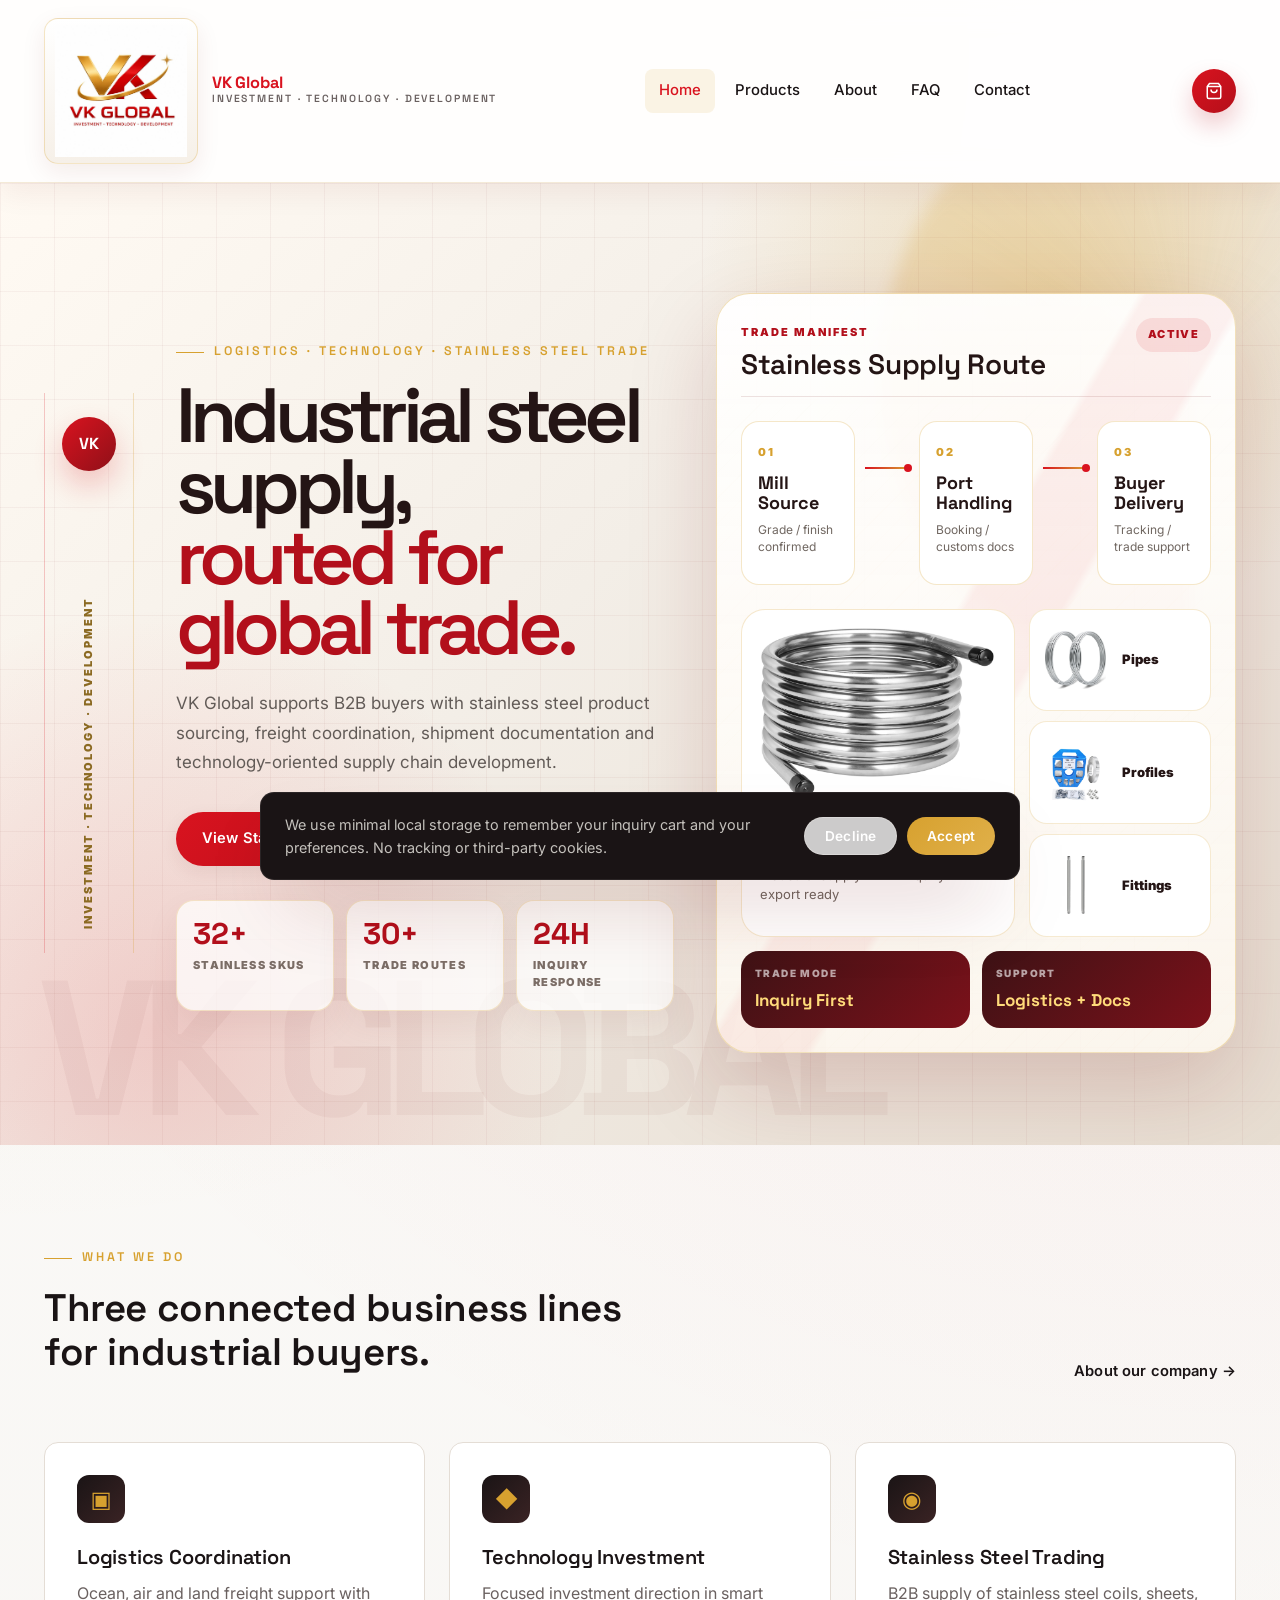
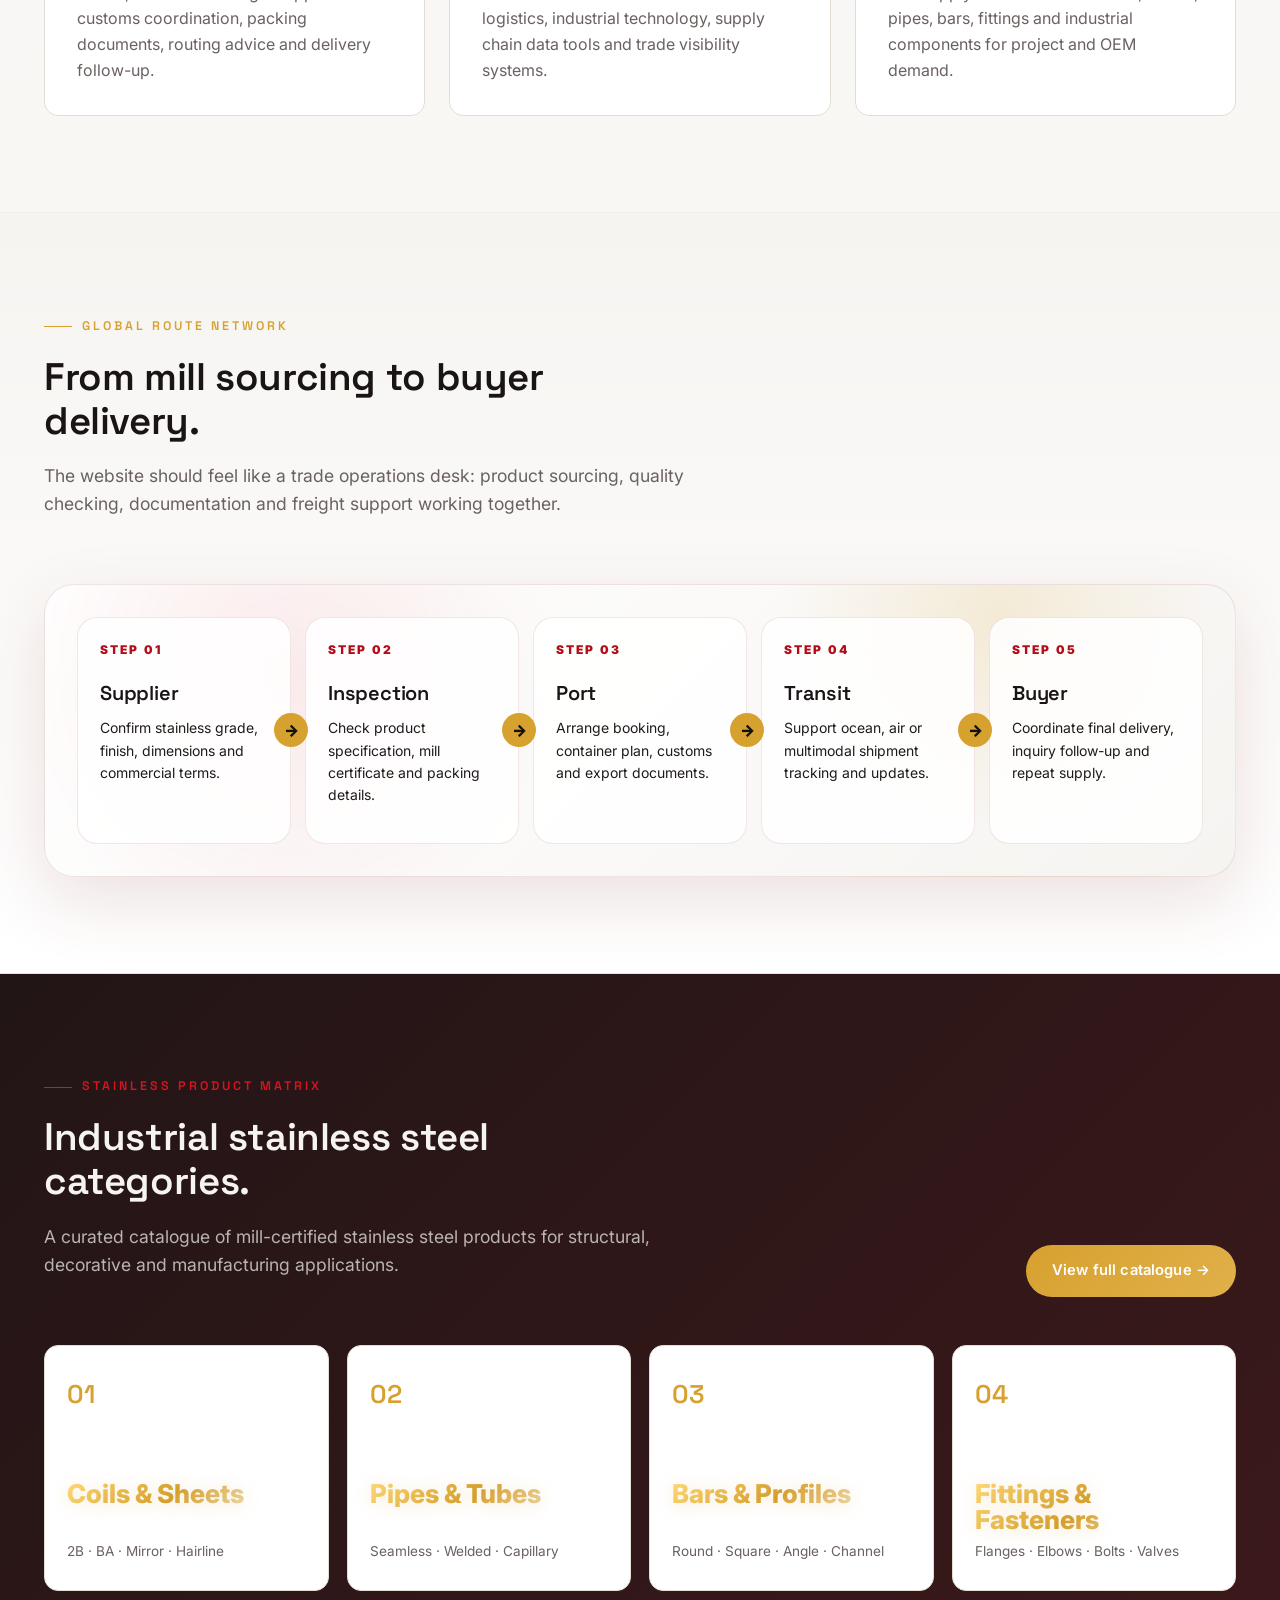
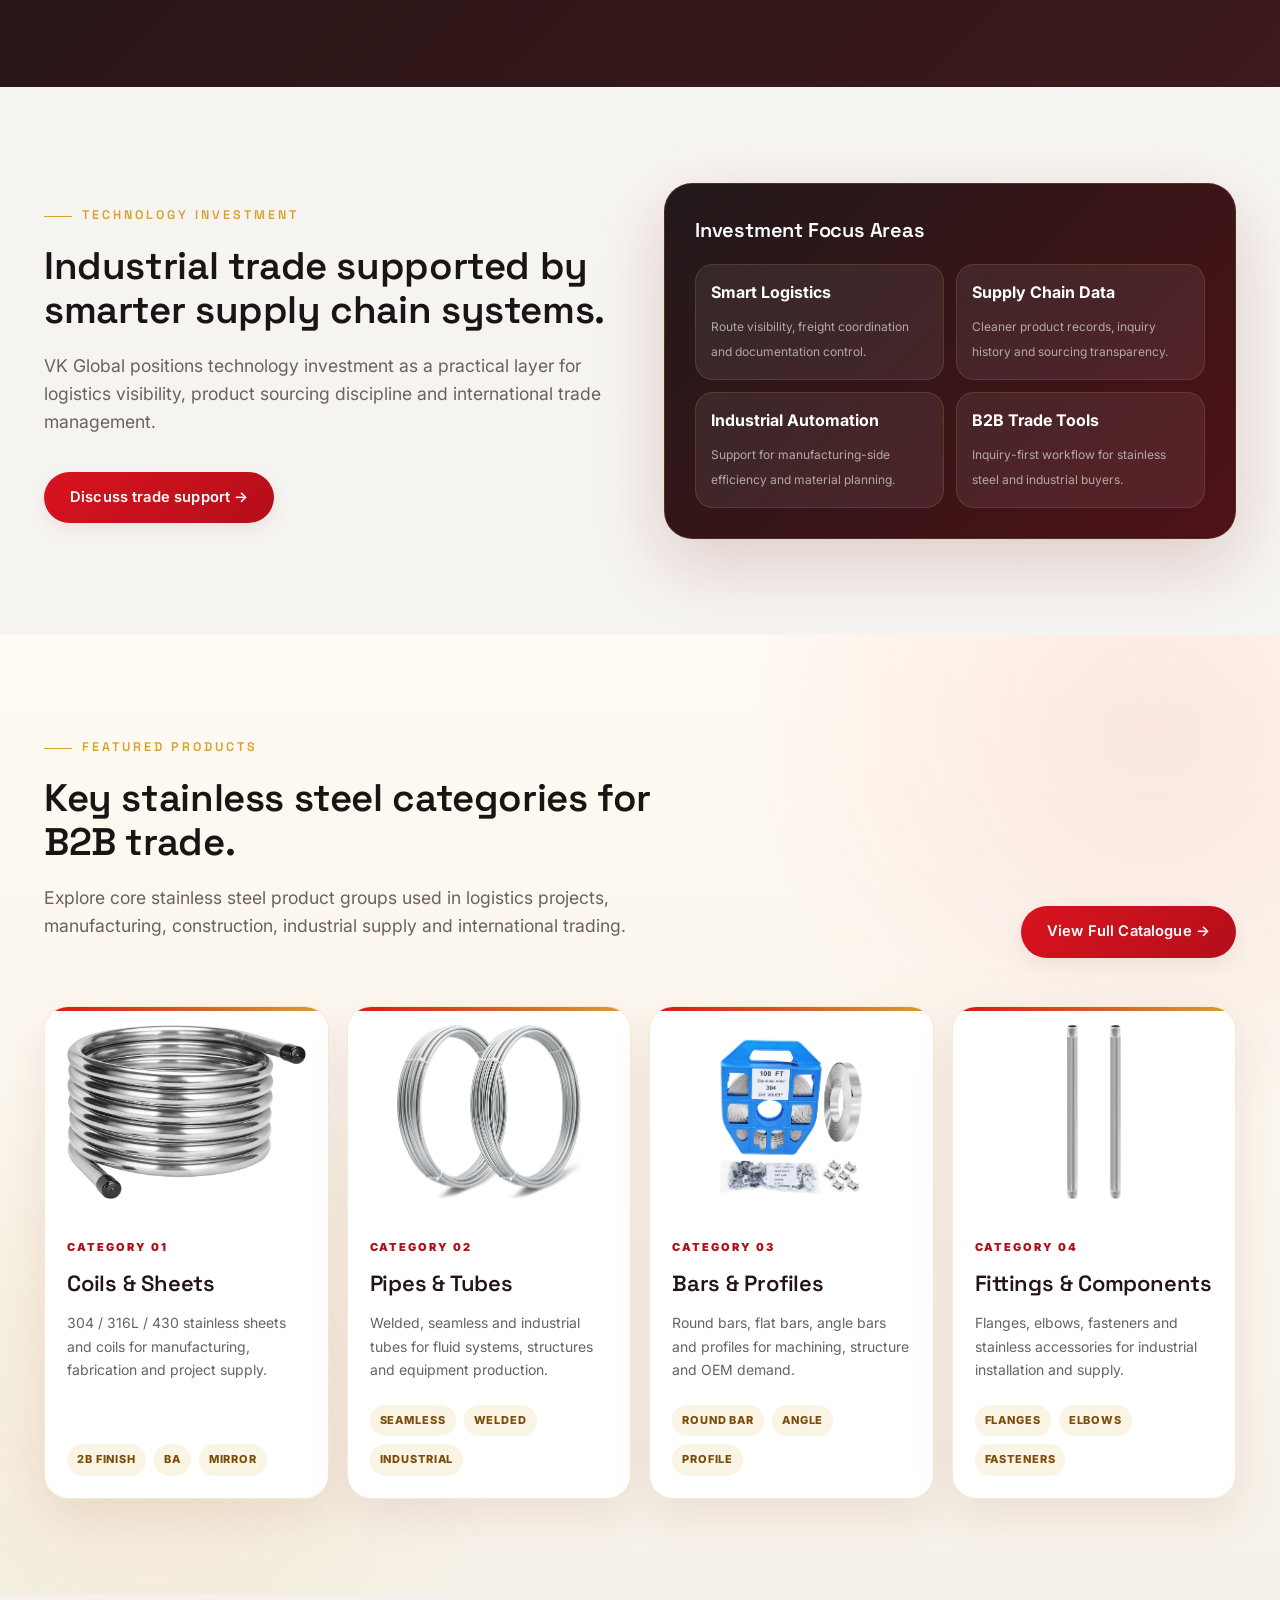
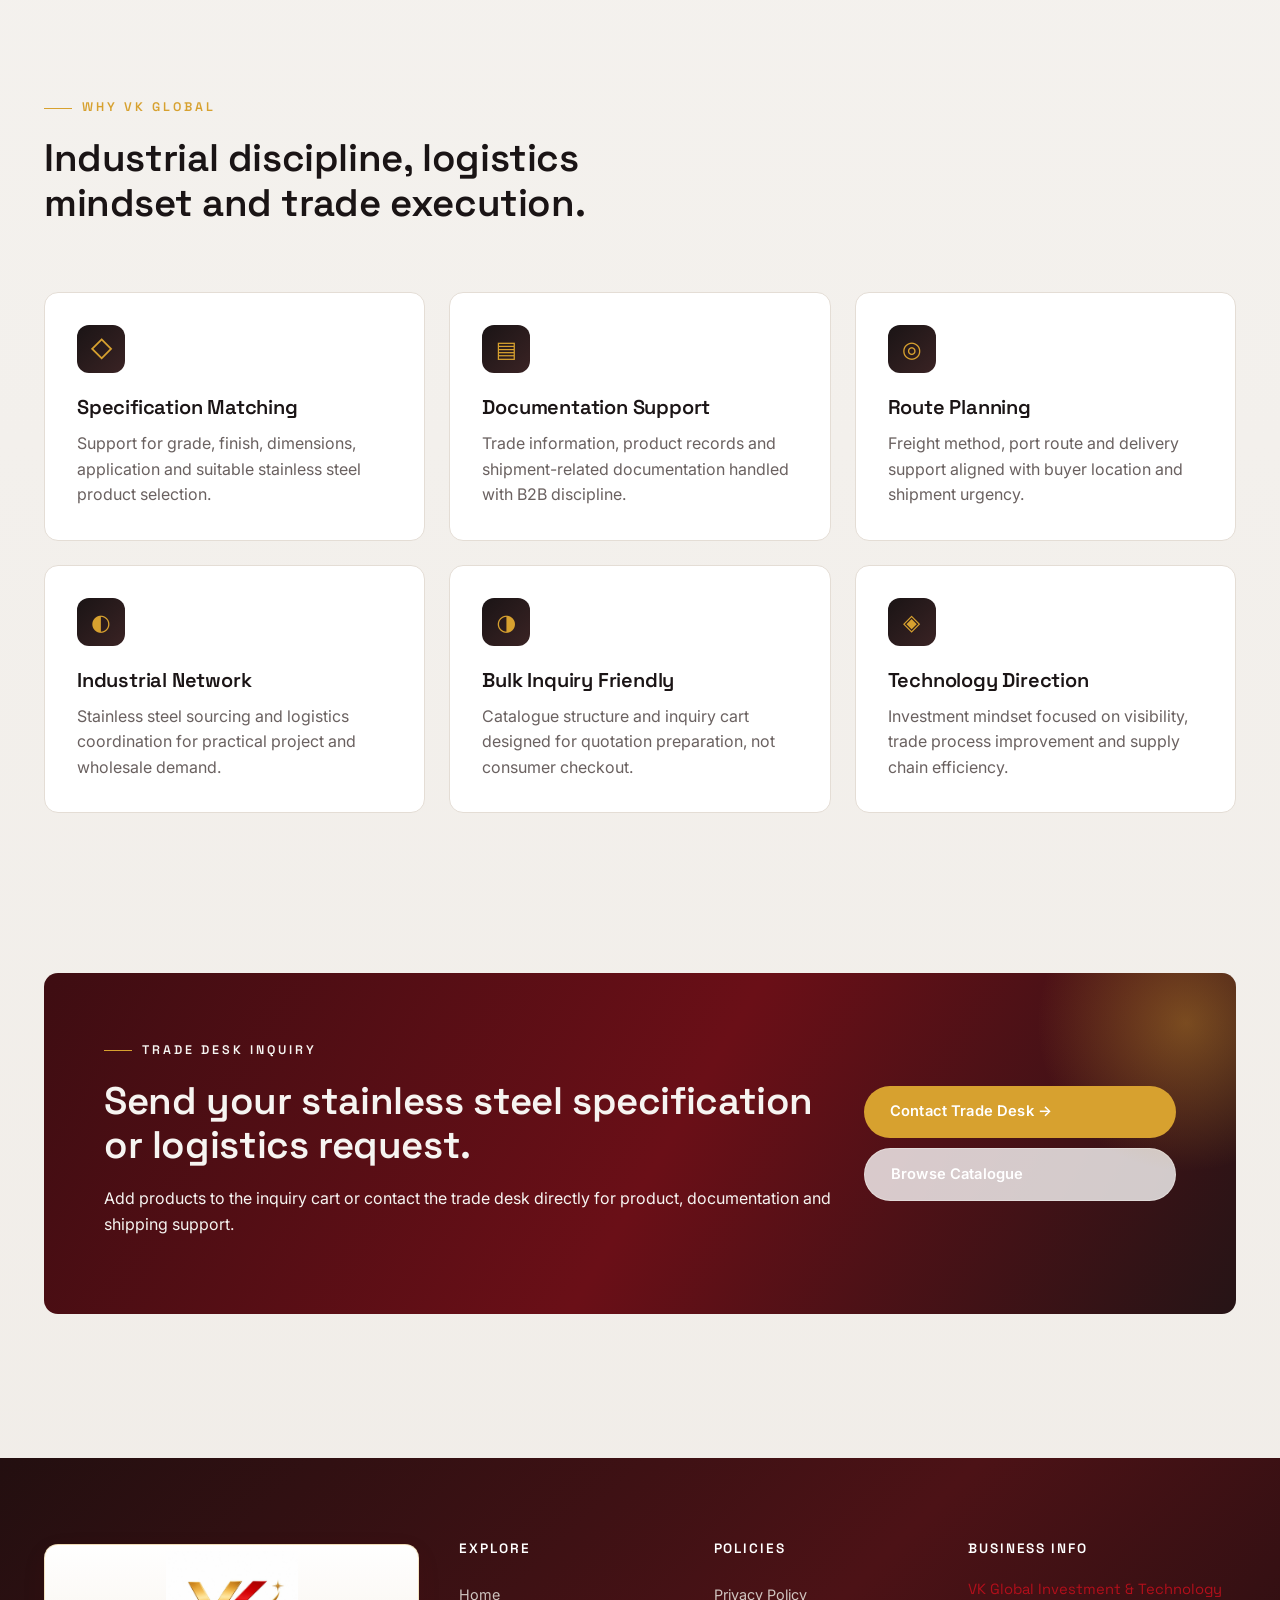
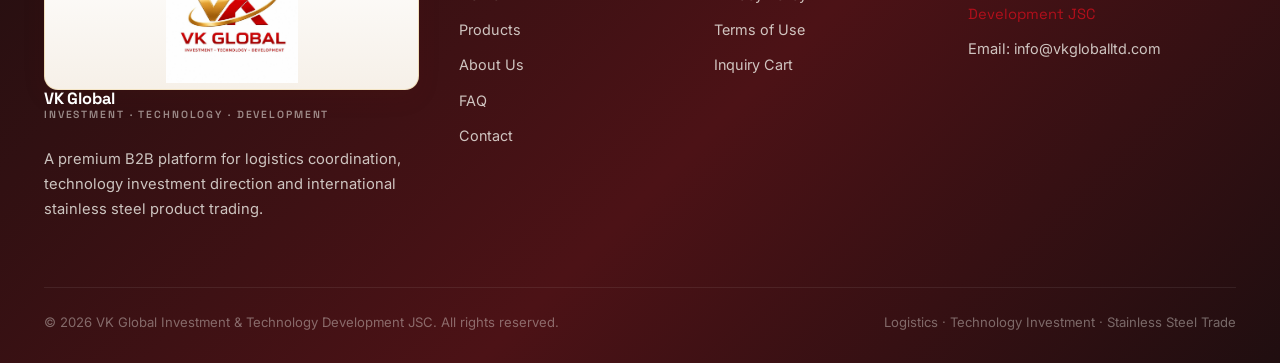
<file: public/index.html>
<!doctype html>
<html lang="en">
<head>
<meta charset="utf-8">
<meta name="viewport" content="width=device-width,initial-scale=1">
<title>VK Global — Logistics, Tech Investment & Stainless Steel Trading</title>
<meta name="description" content="VK Global Investment & Technology Development JSC — logistics, technology investment and international stainless steel product trading.">
<meta property="og:title" content="VK Global — Logistics, Tech Investment & Stainless Steel Trading">
<meta property="og:description" content="VK Global Investment & Technology Development JSC — logistics, technology investment and international stainless steel product trading.">
<meta property="og:type" content="website">
<link rel="preconnect" href="https://fonts.googleapis.com">
<link rel="preconnect" href="https://fonts.gstatic.com" crossorigin>
<link href="https://fonts.googleapis.com/css2?family=Inter:wght@400;500;600;700;800&family=Space+Grotesk:wght@400;500;600;700&display=swap" rel="stylesheet">
<link rel="stylesheet" href="assets/css/style.css">

<style>

/* Home-only CSS. Header, footer, buttons, logo, cart badge and mobile menu are controlled by assets/css/style.css for consistency across all pages. */
:root{
  --vk-red:#b20f1b;
  --vk-red-dark:#6a0f17;
  --vk-gold:#d7a12f;
  --vk-dark:#21191a;
  --vk-cream:#f7f4ef;
}

.hero{
  position:relative;
  min-height:calc(100vh - 76px);
  padding:92px 0 78px;
  overflow:hidden;
  background:
    radial-gradient(circle at 78% 14%,rgba(215,161,47,.18),transparent 30%),
    radial-gradient(circle at 62% 8%,rgba(217,19,31,.16),transparent 24%),
    linear-gradient(135deg,#3d0d12 0%,#6f1018 46%,#241516 100%);
}
.hero:before{
  content:"";
  position:absolute;
  inset:0;
  background-image:
    linear-gradient(rgba(255,255,255,.055) 1px,transparent 1px),
    linear-gradient(90deg,rgba(255,255,255,.055) 1px,transparent 1px),
    linear-gradient(115deg,transparent 0 48%,rgba(215,161,47,.12) 49% 51%,transparent 52%);
  background-size:58px 58px,58px 58px,100% 100%;
  opacity:.82;
}
.hero:after{
  content:"";
  position:absolute;
  inset:auto -10% -220px -10%;
  height:360px;
  background:linear-gradient(90deg,rgba(215,161,47,.26),rgba(217,19,31,.16),rgba(255,255,255,.05));
  transform:skewY(-5deg);
}
.hero .container{
  position:relative;
  z-index:2;
  display:grid;
  grid-template-columns:1fr 1.05fr;
  gap:54px;
  align-items:center;
}
.hero h1{
  color:#fff;
  font-size:clamp(45px,6vw,82px);
  line-height:.91;
  letter-spacing:-.07em;
}
.hero h1 span{
  color:transparent;
  background:linear-gradient(105deg,#fff 0%,#f2d889 35%,var(--vk-gold) 68%,#fff2b8 100%);
  -webkit-background-clip:text;
  background-clip:text;
}
.hero p{
  color:rgba(255,255,255,.74);
  margin-top:24px;
  max-width:620px;
  font-size:17px;
}
.hero-cta{display:flex;flex-wrap:wrap;gap:13px;margin-top:34px}
.hero-stats{display:grid;grid-template-columns:repeat(3,1fr);gap:12px;margin-top:38px}
.hero-stats>div{
  padding:18px;
  background:rgba(255,255,255,.07);
  border:1px solid rgba(215,161,47,.18);
  border-radius:18px;
  backdrop-filter:blur(14px);
}
.hero-stats .n{color:#fff;font-family:var(--font-display);font-size:32px;line-height:1;font-weight:800}
.hero-stats .l{margin-top:6px;color:rgba(255,255,255,.58);font-size:12px;font-weight:800;text-transform:uppercase;letter-spacing:.12em}

.hero-visual{
  position:relative;
  min-height:560px;
  padding:18px;
  border-radius:34px;
  background:linear-gradient(180deg,rgba(255,255,255,.12),rgba(255,255,255,.045));
  border:1px solid rgba(255,255,255,.16);
  box-shadow:0 35px 95px rgba(0,0,0,.32);
  overflow:hidden;
}
.hero-visual:before{
  content:"";
  position:absolute;
  inset:0;
  background:repeating-linear-gradient(135deg,rgba(255,255,255,.06) 0 1px,transparent 1px 18px);
}
.ops-panel{
  position:relative;
  z-index:1;
  height:100%;
  min-height:524px;
  padding:24px;
  border-radius:26px;
  background:linear-gradient(180deg,rgba(39,18,20,.96),rgba(18,14,15,.92));
  border:1px solid rgba(215,161,47,.18);
}
.panel-top{display:flex;justify-content:space-between;align-items:flex-start;gap:16px;border-bottom:1px solid rgba(215,161,47,.18);padding-bottom:18px}
.panel-title{color:#fff;font-family:var(--font-display);font-size:22px;font-weight:800;letter-spacing:-.04em}
.panel-code{margin-top:5px;color:rgba(255,255,255,.45);font-size:12px;font-weight:800;letter-spacing:.16em}
.live-chip{display:flex;align-items:center;gap:8px;color:#fff;border:1px solid rgba(215,161,47,.35);background:rgba(215,161,47,.12);padding:8px 10px;border-radius:999px;font-size:11px;font-weight:900;text-transform:uppercase}
.live-chip i{width:8px;height:8px;border-radius:50%;background:var(--vk-gold);box-shadow:0 0 16px var(--vk-gold)}

.route-board{
  position:relative;
  margin-top:26px;
  min-height:214px;
  border-radius:20px;
  overflow:hidden;
  background:
    radial-gradient(circle at 20% 30%,rgba(215,161,47,.2),transparent 24%),
    radial-gradient(circle at 78% 12%,rgba(217,19,31,.16),transparent 18%),
    linear-gradient(135deg,#2b1517,#150f10);
  border:1px solid rgba(215,161,47,.16);
}
.route-board svg{position:absolute;inset:0;width:100%;height:100%}
.route-card{position:absolute;min-width:126px;padding:10px 12px;border-radius:14px;background:rgba(255,255,255,.08);border:1px solid rgba(215,161,47,.2);backdrop-filter:blur(12px)}
.route-card strong{display:block;color:#fff;font-size:13px;margin-bottom:3px}
.route-card span{color:rgba(255,255,255,.58);font-size:11px;font-weight:700}
.rc-1{left:18px;top:20px}.rc-2{left:50%;top:78px;transform:translateX(-50%)}.rc-3{right:18px;bottom:18px}
.product-stack,.panel-metrics,.invest-grid{display:grid;grid-template-columns:repeat(2,1fr);gap:12px;margin-top:16px}
.panel-metrics{grid-template-columns:repeat(3,1fr)}
.steel-chip,.metric,.invest-item{
  padding:15px;
  border-radius:18px;
  background:rgba(255,255,255,.07);
  border:1px solid rgba(215,161,47,.18);
}
.steel-chip .mini{color:rgba(255,255,255,.54);font-size:10px;font-weight:900;letter-spacing:.16em;text-transform:uppercase}
.steel-chip h4{margin:8px 0 0;color:#fff;font-family:var(--font-display);font-size:18px}
.steel-chip p,.invest-item span{font-size:12px;color:rgba(255,255,255,.6);line-height:1.5;margin-top:4px}
.metric b{color:#fff;font-family:var(--font-display);font-size:22px}
.metric span{display:block;margin-top:5px;color:rgba(255,255,255,.52);font-size:10px;font-weight:900;text-transform:uppercase;letter-spacing:.12em}

.route-section{background:linear-gradient(180deg,#f6f4f1,#fff);border-block:1px solid rgba(114,17,17,.08)}
.route-map{
  position:relative;
  overflow:hidden;
  padding:32px;
  border-radius:30px;
  background:
    radial-gradient(circle at 20% 30%,rgba(217,19,31,.08),transparent 28%),
    radial-gradient(circle at 80% 10%,rgba(215,161,47,.16),transparent 22%),
    linear-gradient(135deg,#fff,#f6f4f1);
  border:1px solid rgba(114,17,17,.1);
  box-shadow:0 24px 70px rgba(114,17,17,.12);
}
.route-flow{position:relative;z-index:1;display:grid;grid-template-columns:repeat(5,1fr);gap:14px}
.flow-step{position:relative;padding:22px;min-height:170px;border-radius:20px;background:rgba(255,255,255,.86);border:1px solid rgba(114,17,17,.1)}
.flow-step:not(:last-child):after{content:"→";position:absolute;right:-18px;top:50%;transform:translateY(-50%);width:34px;height:34px;display:grid;place-items:center;border-radius:50%;color:#111;background:var(--vk-gold);z-index:2;font-weight:900}
.flow-step .num{color:var(--vk-red);font-weight:900;font-size:12px;letter-spacing:.18em}
.flow-step h3{font-size:20px;margin:18px 0 8px}.flow-step p{font-size:14px;line-height:1.6}

.tech-panel,.process-card{
  position:relative;
  overflow:hidden;
  border-radius:28px;
  padding:30px;
  background:linear-gradient(135deg,#21191a,#4e1116);
  border:1px solid rgba(215,161,47,.18);
  box-shadow:0 24px 70px rgba(114,17,17,.18);
}
.tech-panel h3,.invest-item b{color:#fff;margin-bottom:18px}.invest-item b{display:block;margin-bottom:7px}
.process-card{padding:34px}
.timeline{display:grid;gap:16px}
.tl-step{display:grid;grid-template-columns:58px 1fr;gap:16px;align-items:start;padding:18px;border-radius:18px;background:rgba(255,255,255,.065);border:1px solid rgba(215,161,47,.18)}
.tl-step .dot{width:48px;height:48px;display:grid;place-items:center;color:#111;background:linear-gradient(135deg,var(--vk-gold),#f5d36a);border-radius:15px;font-weight:900;font-family:var(--font-display)}
.tl-step h3{color:#fff;margin-bottom:4px}.tl-step p{color:rgba(255,255,255,.62);font-size:14px}

@media(max-width:980px){
  .hero .container,.grid-2{grid-template-columns:1fr}.hero{padding-top:60px}.hero-visual,.ops-panel{min-height:auto}
  .route-flow{grid-template-columns:1fr}.flow-step:not(:last-child):after{content:"↓";right:auto;left:50%;top:auto;bottom:-22px;transform:translateX(-50%)}
}
@media(max-width:640px){
  .hero h1{font-size:46px}.hero-stats,.product-stack,.panel-metrics,.invest-grid{grid-template-columns:1fr}
  .hero-cta{align-items:stretch;flex-direction:column}.route-card{position:relative;left:auto!important;right:auto!important;top:auto!important;bottom:auto!important;transform:none!important;margin:10px}.route-board svg{opacity:.45}
}

.featured-products-section{
  background:
    radial-gradient(circle at 90% 10%, rgba(217,19,31,.08), transparent 28%),
    radial-gradient(circle at 12% 80%, rgba(215,161,47,.12), transparent 26%),
    linear-gradient(180deg,#fffaf2 0%,#f6f1e8 100%);
}

.featured-product-grid{
  display:grid;
  grid-template-columns:repeat(4,1fr);
  gap:18px;
}

.featured-product-card{
  position:relative;
  overflow:hidden;
  display:flex;
  flex-direction:column;
  min-height:420px;
  border-radius:24px;
  background:#fff;
  border:1px solid rgba(215,161,47,.22);
  box-shadow:0 18px 45px rgba(114,17,17,.08);
  transition:.25s ease;
}

.featured-product-card:hover{
  transform:translateY(-6px);
  box-shadow:0 26px 60px rgba(114,17,17,.16);
  border-color:rgba(217,19,31,.28);
}

.featured-product-card:before{
  content:"";
  position:absolute;
  left:0;
  top:0;
  width:100%;
  height:4px;
  background:linear-gradient(90deg,#d9131f,#d7a12f);
  z-index:2;
}

.fp-img{
  height:190px;
  display:grid;
  place-items:center;
  padding:18px;
  background:
    linear-gradient(135deg,#fff,#f3eee6),
    repeating-linear-gradient(135deg,rgba(215,161,47,.08) 0 1px,transparent 1px 16px);
}

.fp-img img{
  width:100%;
  height:100%;
  object-fit:contain;
  transition:.25s ease;
}

.featured-product-card:hover .fp-img img{
  transform:scale(1.04);
}

.fp-body{
  padding:22px;
  display:flex;
  flex-direction:column;
  gap:10px;
  flex:1;
}

.fp-code{
  color:#b20f1b;
  font-size:11px;
  font-weight:900;
  letter-spacing:.18em;
  text-transform:uppercase;
}

.fp-body h3{
  color:#241515;
  margin:0;
  font-size:22px;
}

.fp-body p{
  color:#6a6160;
  font-size:14px;
  line-height:1.65;
}

.fp-tags{
  display:flex;
  flex-wrap:wrap;
  gap:8px;
  margin-top:auto;
}

.fp-tags span{
  padding:7px 10px;
  border-radius:999px;
  background:rgba(215,161,47,.12);
  color:#7a4d0c;
  font-size:11px;
  font-weight:800;
  text-transform:uppercase;
  letter-spacing:.08em;
}

@media(max-width:980px){
  .featured-product-grid{
    grid-template-columns:repeat(2,1fr);
  }
}

@media(max-width:560px){
  .featured-product-grid{
    grid-template-columns:1fr;
  }
}

.site-header{
  transition:transform .28s ease, box-shadow .28s ease, background .28s ease;
}

.site-header.header-hidden{
  transform:translateY(-110%);
}


/* =========================================================
   Home product image display fixes
   - Uses assets/images/product/*.jpg
   - Shows full product image without crop or over-zoom
   ========================================================= */

.hero-manifest{
  position:relative;
  overflow:hidden;
  padding:110px 0 92px;
  min-height:calc(100vh - 76px);
  background:
    radial-gradient(circle at 82% 12%, rgba(215,161,47,.22), transparent 26%),
    radial-gradient(circle at 12% 88%, rgba(217,19,31,.16), transparent 30%),
    linear-gradient(135deg,#fffaf3 0%,#f3eee7 44%,#e7ddd1 100%);
}
.hero-manifest:before{
  content:"";
  position:absolute;
  inset:0;
  background-image:
    linear-gradient(rgba(114,17,17,.045) 1px, transparent 1px),
    linear-gradient(90deg, rgba(114,17,17,.045) 1px, transparent 1px);
  background-size:54px 54px;
  pointer-events:none;
}
.hero-manifest:after{
  content:"";
  position:absolute;
  right:-220px;
  top:-120px;
  width:620px;
  height:620px;
  border-radius:50%;
  background:conic-gradient(from 180deg, rgba(217,19,31,.22), rgba(215,161,47,.28), transparent 65%);
  filter:blur(8px);
  opacity:.75;
}
.manifest-bg-text{
  position:absolute;
  left:3%;
  bottom:2%;
  font-family:var(--font-display);
  font-size:clamp(70px,15vw,210px);
  font-weight:900;
  letter-spacing:-.09em;
  color:rgba(114,17,17,.045);
  line-height:.8;
  pointer-events:none;
  white-space:nowrap;
}
.hero-manifest-wrap{
  position:relative;
  z-index:2;
  display:grid;
  grid-template-columns:90px minmax(0,1fr) minmax(420px,520px);
  gap:42px;
  align-items:center;
}
.hero-left-rail{
  min-height:560px;
  border-left:1px solid rgba(217,19,31,.22);
  border-right:1px solid rgba(215,161,47,.26);
  display:flex;
  flex-direction:column;
  align-items:center;
  justify-content:space-between;
  padding:24px 0;
}
.hero-left-rail span{
  width:54px;
  height:54px;
  display:grid;
  place-items:center;
  border-radius:50%;
  background:linear-gradient(135deg,#d9131f,#8f1018);
  color:#fff;
  font-family:var(--font-display);
  font-weight:900;
  box-shadow:0 14px 30px rgba(217,19,31,.24);
}
.hero-left-rail p{
  writing-mode:vertical-rl;
  transform:rotate(180deg);
  margin:0;
  color:#8b6a22;
  font-size:11px;
  font-weight:900;
  text-transform:uppercase;
  letter-spacing:.18em;
}
.hero-main-copy h1{
  max-width:780px;
  color:#241515;
  font-size:clamp(48px,6vw,86px);
  line-height:.92;
  letter-spacing:-.075em;
  margin-bottom:26px;
}
.hero-main-copy h1 span{
  display:block;
  color:#b20f1b;
}
.hero-main-copy p{
  max-width:620px;
  color:#625b57;
  font-size:17px;
  line-height:1.75;
}
.hero-quick-facts{
  display:grid;
  grid-template-columns:repeat(3,1fr);
  gap:12px;
  max-width:640px;
  margin-top:34px;
}
.hero-quick-facts div{
  padding:18px 16px;
  border-radius:18px;
  background:rgba(255,255,255,.74);
  border:1px solid rgba(215,161,47,.24);
  box-shadow:0 14px 34px rgba(114,17,17,.07);
}
.hero-quick-facts b{
  display:block;
  color:#b20f1b;
  font-family:var(--font-display);
  font-size:30px;
  line-height:1;
}
.hero-quick-facts span{
  display:block;
  margin-top:8px;
  color:#7b6d66;
  font-size:11px;
  font-weight:900;
  text-transform:uppercase;
  letter-spacing:.12em;
}
.hero-manifest-panel{
  position:relative;
  overflow:hidden;
  padding:24px;
  border-radius:34px;
  background:
    linear-gradient(180deg,rgba(255,255,255,.94),rgba(255,250,242,.82)),
    repeating-linear-gradient(135deg,rgba(215,161,47,.08) 0 1px,transparent 1px 18px);
  border:1px solid rgba(215,161,47,.32);
  box-shadow:0 34px 90px rgba(114,17,17,.18);
}
.hero-manifest-panel:before{
  content:"";
  position:absolute;
  inset:0;
  background:linear-gradient(120deg, transparent 0 44%, rgba(217,19,31,.055) 45% 55%, transparent 56% 100%);
  pointer-events:none;
}
.manifest-header,
.route-strip,
.steel-showcase,
.manifest-footer{
  position:relative;
  z-index:1;
}
.manifest-header{
  display:flex;
  justify-content:space-between;
  gap:16px;
  align-items:flex-start;
  padding-bottom:18px;
  border-bottom:1px solid rgba(114,17,17,.12);
}
.manifest-label{
  color:#b20f1b;
  font-size:11px;
  font-weight:900;
  letter-spacing:.18em;
  text-transform:uppercase;
}
.manifest-header h3{
  margin:6px 0 0;
  color:#241515;
  font-size:28px;
  line-height:1;
}
.manifest-status{
  padding:8px 12px;
  border-radius:999px;
  background:rgba(217,19,31,.1);
  color:#b20f1b;
  font-size:11px;
  font-weight:900;
  text-transform:uppercase;
  letter-spacing:.12em;
}
.route-strip{
  display:grid;
  grid-template-columns:1fr 44px 1fr 44px 1fr;
  align-items:start;
  gap:10px;
  margin:24px 0;
}
.route-point{
  min-height:118px;
  padding:16px;
  border-radius:18px;
  background:#fff;
  border:1px solid rgba(215,161,47,.26);
}
.route-point span{
  color:#d7a12f;
  font-size:11px;
  font-weight:900;
  letter-spacing:.16em;
}
.route-point b{
  display:block;
  margin-top:10px;
  color:#241515;
  font-family:var(--font-display);
  font-size:18px;
  line-height:1.1;
}
.route-point p{
  margin-top:8px;
  color:#706761;
  font-size:12px;
  line-height:1.45;
}
.route-line{
  height:2px;
  margin-top:46px;
  background:linear-gradient(90deg,#d9131f,#d7a12f);
  position:relative;
}
.route-line:after{
  content:"";
  position:absolute;
  right:-3px;
  top:50%;
  width:8px;
  height:8px;
  border-radius:50%;
  background:#d9131f;
  transform:translateY(-50%);
}
.steel-showcase{
  display:grid;
  grid-template-columns:1.2fr .8fr;
  gap:14px;
}
.steel-main{
  min-height:280px;
  padding:18px;
  border-radius:24px;
  background:linear-gradient(180deg,#fff,#f5efe7);
  border:1px solid rgba(215,161,47,.24);
  display:flex;
  flex-direction:column;
  justify-content:space-between;
}
.steel-main img{
  display:block !important;
  width:auto !important;
  height:auto !important;
  max-width:100% !important;
  max-height:170px !important;
  object-fit:contain !important;
  object-position:center !important;
  margin:0 auto !important;
}
.steel-main span{
  display:block;
  color:#b20f1b;
  font-size:11px;
  font-weight:900;
  text-transform:uppercase;
  letter-spacing:.14em;
}
.steel-main h4{
  margin:8px 0 4px;
  color:#241515;
  font-family:var(--font-display);
  font-size:24px;
}
.steel-main p{
  color:#706761;
  font-size:13px;
  line-height:1.5;
}
.steel-mini-grid{
  display:grid;
  gap:10px;
}
.steel-mini{
  display:grid;
  grid-template-columns:72px 1fr;
  gap:10px;
  align-items:center;
  padding:10px;
  border-radius:18px;
  background:#fff;
  border:1px solid rgba(215,161,47,.22);
  overflow:hidden;
}
.steel-mini img{
  display:block !important;
  width:auto !important;
  height:auto !important;
  max-width:72px !important;
  max-height:58px !important;
  object-fit:contain !important;
  object-position:center !important;
  margin:0 auto !important;
}
.steel-mini span{
  color:#241515;
  font-weight:900;
  font-size:13px;
}
.manifest-footer{
  display:grid;
  grid-template-columns:1fr 1fr;
  gap:12px;
  margin-top:14px;
}
.manifest-footer div{
  padding:14px;
  border-radius:18px;
  background:linear-gradient(135deg,#3d1215,#7c111a);
  color:#fff;
}
.manifest-footer span{
  display:block;
  color:rgba(255,255,255,.62);
  font-size:10px;
  font-weight:900;
  text-transform:uppercase;
  letter-spacing:.14em;
}
.manifest-footer b{
  display:block;
  margin-top:6px;
  color:#ffdb7a;
  font-family:var(--font-display);
  font-size:17px;
}

/* Featured product image: no crop, no forced stretch */
.fp-img{
  height:210px !important;
  display:flex !important;
  align-items:center !important;
  justify-content:center !important;
  padding:18px !important;
  background:#fff !important;
  overflow:hidden !important;
}
.fp-img img{
  display:block !important;
  width:auto !important;
  height:auto !important;
  max-width:100% !important;
  max-height:100% !important;
  object-fit:contain !important;
  object-position:center !important;
  margin:auto !important;
}
.featured-product-card:hover .fp-img img{
  transform:none !important;
}

@media(max-width:1080px){
  .hero-manifest-wrap{grid-template-columns:1fr}
  .hero-left-rail{display:none}
  .hero-manifest-panel{max-width:760px}
}
@media(max-width:720px){
  .hero-manifest{padding:70px 0}
  .hero-main-copy h1{font-size:44px}
  .hero-quick-facts,
  .steel-showcase,
  .manifest-footer{grid-template-columns:1fr}
  .route-strip{grid-template-columns:1fr}
  .route-line{
    width:2px;
    height:34px;
    margin:0 auto;
  }
  .route-line:after{
    right:auto;
    left:50%;
    top:auto;
    bottom:-3px;
    transform:translateX(-50%);
  }
}

</style>
</head>

<body>
<header class="site-header">
  <nav class="nav">
    <a href="index.html" class="brand">
      <span class="brand-logo-shell"><img src="assets/images/logo-vk-global.png" alt="VK Global logo" class="brand-logo"></span>
      <div class="brand-name"><strong>VK Global</strong><small>Investment · Technology · Development</small></div>
    </a>
    <div class="nav-links">
      <a href="index.html">Home</a>
      <a href="products.html">Products</a>
      <a href="about.html">About</a>
      <a href="faq.html">FAQ</a>
      <a href="contact.html">Contact</a>
    </div>
    <div class="nav-actions">
      <a href="cart.html" class="cart-btn" aria-label="Inquiry cart">
        <svg width="18" height="18" viewBox="0 0 24 24" fill="none" stroke="currentColor" stroke-width="2"><path d="M6 2 3 6v14a2 2 0 0 0 2 2h14a2 2 0 0 0 2-2V6l-3-4Z"/><path d="M3 6h18"/><path d="M16 10a4 4 0 0 1-8 0"/></svg>
        <span class="cart-badge">0</span>
      </a>
      <button class="nav-toggle" aria-label="Open menu"><span></span></button>
    </div>
  </nav>
</header>

<section class="hero-manifest">
  <div class="manifest-bg-text">VK GLOBAL</div>

  <div class="container hero-manifest-wrap">
    <div class="hero-left-rail">
      <span>VK</span>
      <p>Investment · Technology · Development</p>
    </div>

    <div class="hero-main-copy">
      <div class="eyebrow">Logistics · Technology · Stainless Steel Trade</div>

      <h1>
        Industrial steel supply,
        <span>routed for global trade.</span>
      </h1>

      <p>
        VK Global supports B2B buyers with stainless steel product sourcing,
        freight coordination, shipment documentation and technology-oriented
        supply chain development.
      </p>

      <div class="hero-cta">
        <a href="products.html" class="btn btn-primary">View Stainless Catalogue →</a>
        <a href="contact.html" class="btn btn-outline">Contact Trade Desk</a>
      </div>

      <div class="hero-quick-facts">
        <div>
          <b>32+</b>
          <span>Stainless SKUs</span>
        </div>
        <div>
          <b>30+</b>
          <span>Trade Routes</span>
        </div>
        <div>
          <b>24H</b>
          <span>Inquiry Response</span>
        </div>
      </div>
    </div>

    <div class="hero-manifest-panel">
      <div class="manifest-header">
        <div>
          <span class="manifest-label">Trade Manifest</span>
          <h3>Stainless Supply Route</h3>
        </div>
        <div class="manifest-status">Active</div>
      </div>

      <div class="route-strip">
        <div class="route-point">
          <span>01</span>
          <b>Mill Source</b>
          <p>Grade / finish confirmed</p>
        </div>

        <div class="route-line"></div>

        <div class="route-point">
          <span>02</span>
          <b>Port Handling</b>
          <p>Booking / customs docs</p>
        </div>

        <div class="route-line"></div>

        <div class="route-point">
          <span>03</span>
          <b>Buyer Delivery</b>
          <p>Tracking / trade support</p>
        </div>
      </div>

      <div class="steel-showcase">
        <div class="steel-main">
          <img src="assets/images/product/1.jpg" alt="Stainless steel coil">
          <div>
            <span>Featured Material</span>
            <h4>304 Stainless Coil</h4>
            <p>Industrial supply · B2B inquiry · export ready</p>
          </div>
        </div>

        <div class="steel-mini-grid">
          <div class="steel-mini">
            <img src="assets/images/product/4.jpg" alt="Stainless steel pipe">
            <span>Pipes</span>
          </div>
          <div class="steel-mini">
            <img src="assets/images/product/8.jpg" alt="Stainless steel profile">
            <span>Profiles</span>
          </div>
          <div class="steel-mini">
            <img src="assets/images/product/12.jpg" alt="Stainless steel fittings">
            <span>Fittings</span>
          </div>
        </div>
      </div>

      <div class="manifest-footer">
        <div>
          <span>Trade Mode</span>
          <b>Inquiry First</b>
        </div>
        <div>
          <span>Support</span>
          <b>Logistics + Docs</b>
        </div>
      </div>
    </div>
  </div>
</section>

<section class="section">
  <div class="container">
    <div class="section-head reveal">
      <div class="left">
        <div class="eyebrow">What we do</div>
        <h2>Three connected business lines for industrial buyers.</h2>
      </div>
      <a href="about.html" class="btn btn-ghost">About our company →</a>
    </div>

    <div class="feature-grid">
      <div class="feature reveal">
        <div class="ic">▣</div>
        <h3>Logistics Coordination</h3>
        <p>Ocean, air and land freight support with customs coordination, packing documents, routing advice and delivery follow-up.</p>
      </div>
      <div class="feature reveal">
        <div class="ic">◆</div>
        <h3>Technology Investment</h3>
        <p>Focused investment direction in smart logistics, industrial technology, supply chain data tools and trade visibility systems.</p>
      </div>
      <div class="feature reveal">
        <div class="ic">◉</div>
        <h3>Stainless Steel Trading</h3>
        <p>B2B supply of stainless steel coils, sheets, pipes, bars, fittings and industrial components for project and OEM demand.</p>
      </div>
    </div>
  </div>
</section>

<section class="section route-section">
  <div class="container">
    <div class="section-head reveal">
      <div class="left">
        <div class="eyebrow">Global route network</div>
        <h2>From mill sourcing to buyer delivery.</h2>
        <p class="lead">The website should feel like a trade operations desk: product sourcing, quality checking, documentation and freight support working together.</p>
      </div>
    </div>

    <div class="route-map reveal">
      <div class="route-flow">
        <div class="flow-step">
          <div class="num">STEP 01</div>
          <h3>Supplier</h3>
          <p>Confirm stainless grade, finish, dimensions and commercial terms.</p>
        </div>
        <div class="flow-step">
          <div class="num">STEP 02</div>
          <h3>Inspection</h3>
          <p>Check product specification, mill certificate and packing details.</p>
        </div>
        <div class="flow-step">
          <div class="num">STEP 03</div>
          <h3>Port</h3>
          <p>Arrange booking, container plan, customs and export documents.</p>
        </div>
        <div class="flow-step">
          <div class="num">STEP 04</div>
          <h3>Transit</h3>
          <p>Support ocean, air or multimodal shipment tracking and updates.</p>
        </div>
        <div class="flow-step">
          <div class="num">STEP 05</div>
          <h3>Buyer</h3>
          <p>Coordinate final delivery, inquiry follow-up and repeat supply.</p>
        </div>
      </div>
    </div>
  </div>
</section>

<section class="section bg-graphite">
  <div class="container">
    <div class="section-head reveal">
      <div class="left">
        <div class="eyebrow">Stainless product matrix</div>
        <h2>Industrial stainless steel categories.</h2>
        <p class="lead">A curated catalogue of mill-certified stainless steel products for structural, decorative and manufacturing applications.</p>
      </div>
      <a href="products.html" class="btn btn-copper">View full catalogue →</a>
    </div>

    <div class="cat-grid">
      <a class="cat reveal" href="products.html">
        <div class="num">01</div>
        <div class="nm">Coils &amp; Sheets</div>
        <div class="ar">2B · BA · Mirror · Hairline</div>
      </a>
      <a class="cat reveal" href="products.html">
        <div class="num">02</div>
        <div class="nm">Pipes &amp; Tubes</div>
        <div class="ar">Seamless · Welded · Capillary</div>
      </a>
      <a class="cat reveal" href="products.html">
        <div class="num">03</div>
        <div class="nm">Bars &amp; Profiles</div>
        <div class="ar">Round · Square · Angle · Channel</div>
      </a>
      <a class="cat reveal" href="products.html">
        <div class="num">04</div>
        <div class="nm">Fittings &amp; Fasteners</div>
        <div class="ar">Flanges · Elbows · Bolts · Valves</div>
      </a>
    </div>
  </div>
</section>

<section class="section">
  <div class="container">
    <div class="grid-2">
      <div class="reveal">
        <div class="eyebrow">Technology investment</div>
        <h2>Industrial trade supported by smarter supply chain systems.</h2>
        <p class="lead">VK Global positions technology investment as a practical layer for logistics visibility, product sourcing discipline and international trade management.</p>
        <a href="contact.html" class="btn btn-primary" style="margin-top:18px">Discuss trade support →</a>
      </div>

      <div class="tech-panel reveal">
        <h3>Investment Focus Areas</h3>
        <div class="invest-grid">
          <div class="invest-item"><b>Smart Logistics</b><span>Route visibility, freight coordination and documentation control.</span></div>
          <div class="invest-item"><b>Supply Chain Data</b><span>Cleaner product records, inquiry history and sourcing transparency.</span></div>
          <div class="invest-item"><b>Industrial Automation</b><span>Support for manufacturing-side efficiency and material planning.</span></div>
          <div class="invest-item"><b>B2B Trade Tools</b><span>Inquiry-first workflow for stainless steel and industrial buyers.</span></div>
        </div>
      </div>
    </div>
  </div>
</section>

<section class="section featured-products-section">
  <div class="container">
    <div class="section-head reveal">
      <div class="left">
        <div class="eyebrow">Featured products</div>
        <h2>Key stainless steel categories for B2B trade.</h2>
        <p class="lead">
          Explore core stainless steel product groups used in logistics projects, manufacturing,
          construction, industrial supply and international trading.
        </p>
      </div>
      <a href="products.html" class="btn btn-primary">View Full Catalogue →</a>
    </div>

    <div class="featured-product-grid">
      <a href="products.html" class="featured-product-card reveal">
        <div class="fp-img">
          <img src="assets/images/product/1.jpg" alt="Stainless Steel Coils and Sheets">
        </div>
        <div class="fp-body">
          <span class="fp-code">CATEGORY 01</span>
          <h3>Coils &amp; Sheets</h3>
          <p>304 / 316L / 430 stainless sheets and coils for manufacturing, fabrication and project supply.</p>
          <div class="fp-tags">
            <span>2B Finish</span>
            <span>BA</span>
            <span>Mirror</span>
          </div>
        </div>
      </a>

      <a href="products.html" class="featured-product-card reveal">
        <div class="fp-img">
          <img src="assets/images/product/4.jpg" alt="Stainless Steel Pipes and Tubes">
        </div>
        <div class="fp-body">
          <span class="fp-code">CATEGORY 02</span>
          <h3>Pipes &amp; Tubes</h3>
          <p>Welded, seamless and industrial tubes for fluid systems, structures and equipment production.</p>
          <div class="fp-tags">
            <span>Seamless</span>
            <span>Welded</span>
            <span>Industrial</span>
          </div>
        </div>
      </a>

      <a href="products.html" class="featured-product-card reveal">
        <div class="fp-img">
          <img src="assets/images/product/8.jpg" alt="Stainless Steel Bars and Profiles">
        </div>
        <div class="fp-body">
          <span class="fp-code">CATEGORY 03</span>
          <h3>Bars &amp; Profiles</h3>
          <p>Round bars, flat bars, angle bars and profiles for machining, structure and OEM demand.</p>
          <div class="fp-tags">
            <span>Round Bar</span>
            <span>Angle</span>
            <span>Profile</span>
          </div>
        </div>
      </a>

      <a href="products.html" class="featured-product-card reveal">
        <div class="fp-img">
          <img src="assets/images/product/12.jpg" alt="Stainless Steel Fittings and Components">
        </div>
        <div class="fp-body">
          <span class="fp-code">CATEGORY 04</span>
          <h3>Fittings &amp; Components</h3>
          <p>Flanges, elbows, fasteners and stainless accessories for industrial installation and supply.</p>
          <div class="fp-tags">
            <span>Flanges</span>
            <span>Elbows</span>
            <span>Fasteners</span>
          </div>
        </div>
      </a>
    </div>
  </div>
</section>

<section class="section">
  <div class="container">
    <div class="section-head reveal">
      <div class="left">
        <div class="eyebrow">Why VK Global</div>
        <h2>Industrial discipline, logistics mindset and trade execution.</h2>
      </div>
    </div>

    <div class="feature-grid">
      <div class="feature reveal"><div class="ic">◇</div><h3>Specification Matching</h3><p>Support for grade, finish, dimensions, application and suitable stainless steel product selection.</p></div>
      <div class="feature reveal"><div class="ic">▤</div><h3>Documentation Support</h3><p>Trade information, product records and shipment-related documentation handled with B2B discipline.</p></div>
      <div class="feature reveal"><div class="ic">◎</div><h3>Route Planning</h3><p>Freight method, port route and delivery support aligned with buyer location and shipment urgency.</p></div>
      <div class="feature reveal"><div class="ic">◐</div><h3>Industrial Network</h3><p>Stainless steel sourcing and logistics coordination for practical project and wholesale demand.</p></div>
      <div class="feature reveal"><div class="ic">◑</div><h3>Bulk Inquiry Friendly</h3><p>Catalogue structure and inquiry cart designed for quotation preparation, not consumer checkout.</p></div>
      <div class="feature reveal"><div class="ic">◈</div><h3>Technology Direction</h3><p>Investment mindset focused on visibility, trade process improvement and supply chain efficiency.</p></div>
    </div>
  </div>
</section>

<section class="section-sm">
  <div class="container">
    <div class="cta-block reveal">
      <div>
        <div class="eyebrow" style="color:var(--orange)">Trade desk inquiry</div>
        <h2>Send your stainless steel specification or logistics request.</h2>
        <p>Add products to the inquiry cart or contact the trade desk directly for product, documentation and shipping support.</p>
      </div>
      <div style="display:flex;flex-direction:column;gap:10px">
        <a href="contact.html" class="btn btn-copper">Contact Trade Desk →</a>
        <a href="products.html" class="btn btn-outline" style="border-color:rgba(243,241,235,.4);color:#ffffff">Browse Catalogue</a>
      </div>
    </div>
  </div>
</section>

<footer class="site-footer">
  <div class="container">
    <div class="footer-grid">
      <div class="footer-brand">
        <a href="index.html" class="brand" style="margin-bottom:18px">
          <span class="brand-logo-shell"><img src="assets/images/logo-vk-global.png" alt="VK Global logo" class="brand-logo"></span>
          <div class="brand-name" style="color:#ffffff"><strong style="color:#ffffff">VK Global</strong><small style="color:rgba(243,241,235,.55)">Investment · Technology · Development</small></div>
        </a>
        <p>A premium B2B platform for logistics coordination, technology investment direction and international stainless steel product trading.</p>
      </div>

      <div>
        <h4>Explore</h4>
        <a href="index.html">Home</a>
        <a href="products.html">Products</a>
        <a href="about.html">About Us</a>
        <a href="faq.html">FAQ</a>
        <a href="contact.html">Contact</a>
      </div>

      <div>
        <h4>Policies</h4>
        <a href="privacy-policy.html">Privacy Policy</a>
        <a href="terms.html">Terms of Use</a>
        <a href="cart.html">Inquiry Cart</a>
      </div>

      <div>
        <h4>Business Info</h4>
        <p style="color:#b20f1b;font-family:'Space Grotesk',sans-serif;margin-bottom:10px">VK Global Investment &amp; Technology Development JSC</p>
        <p>Email: <a href="mailto:info@vkgloballtd.com" style="display:inline">info@vkgloballtd.com</a></p>
      </div>
    </div>

    <div class="footer-bottom">
      <div>© <span id="yr"></span> VK Global Investment &amp; Technology Development JSC. All rights reserved.</div>
      <div>Logistics · Technology Investment · Stainless Steel Trade</div>
    </div>
  </div>
</footer>

<script>
document.getElementById('yr').textContent = new Date().getFullYear();

</script>
<script src="assets/js/product.js"></script>
<script src="assets/js/main.js"></script>
</body>
</html>
</file>
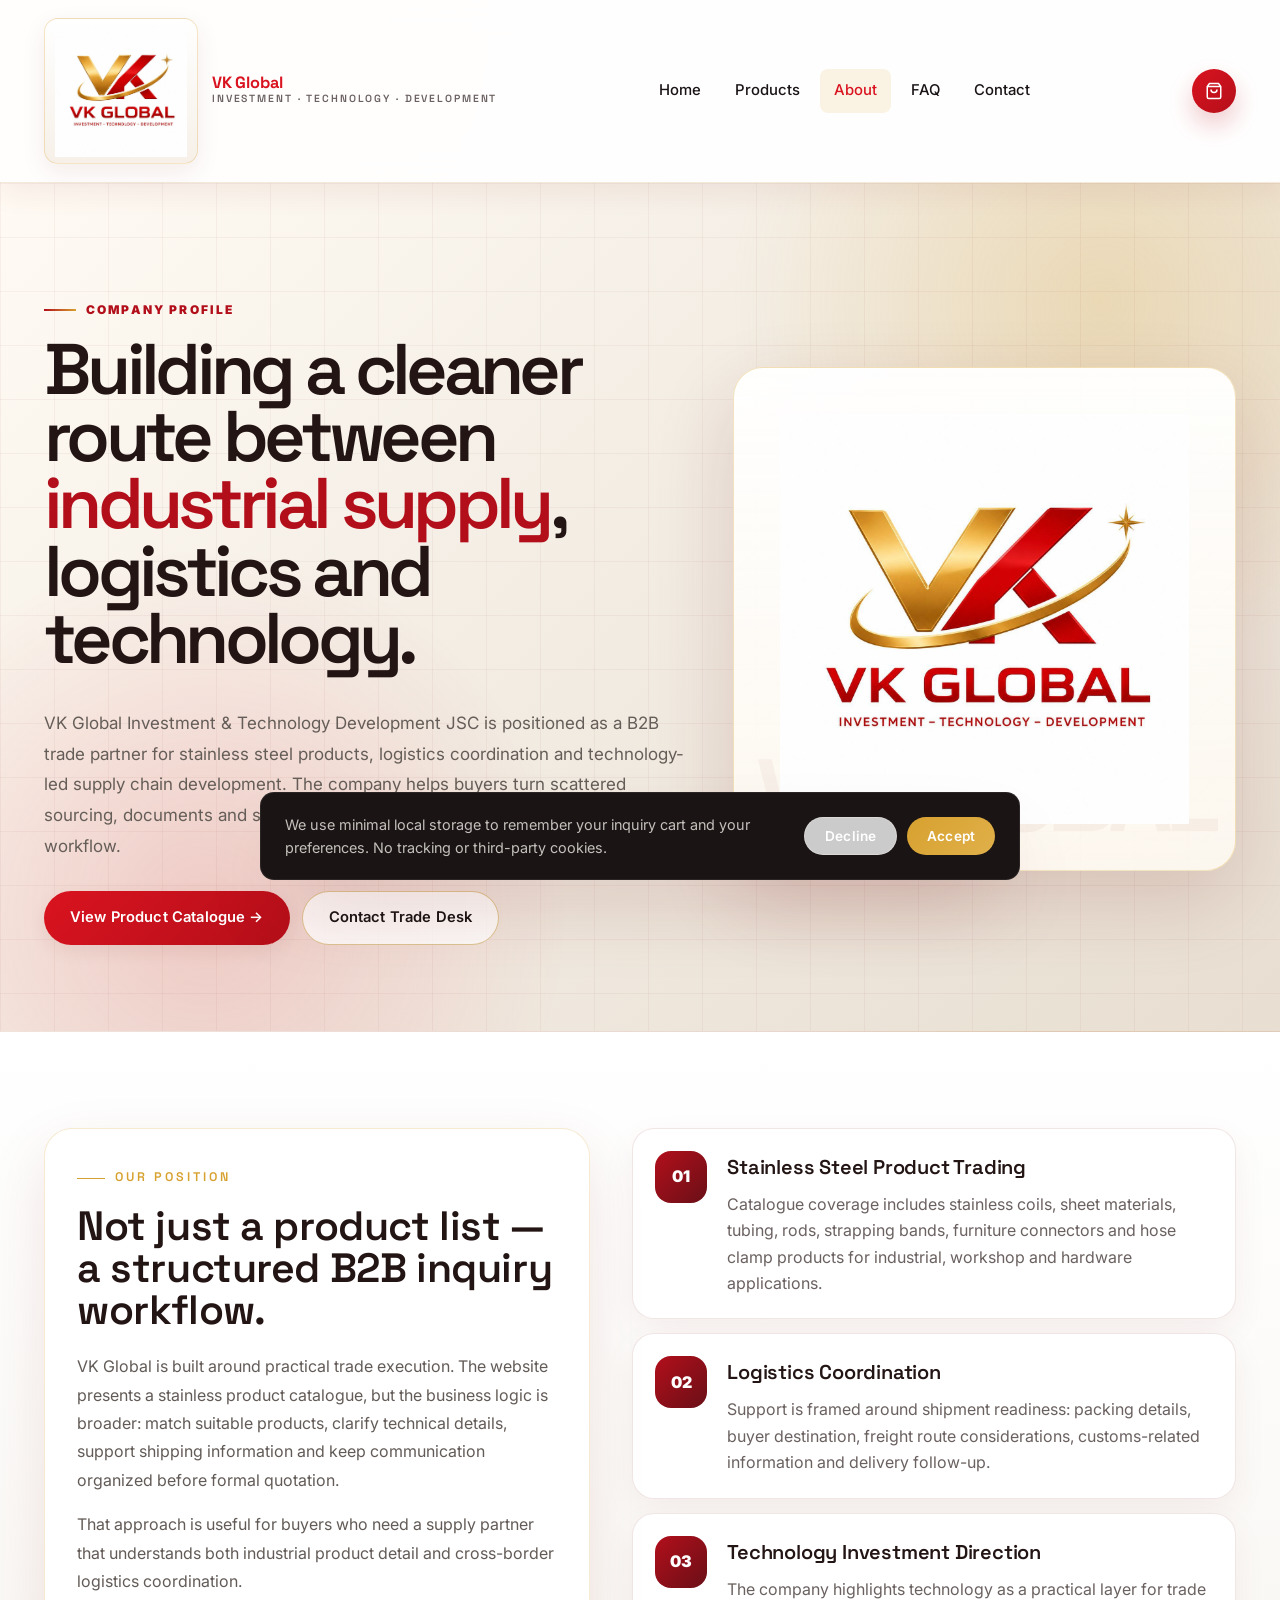
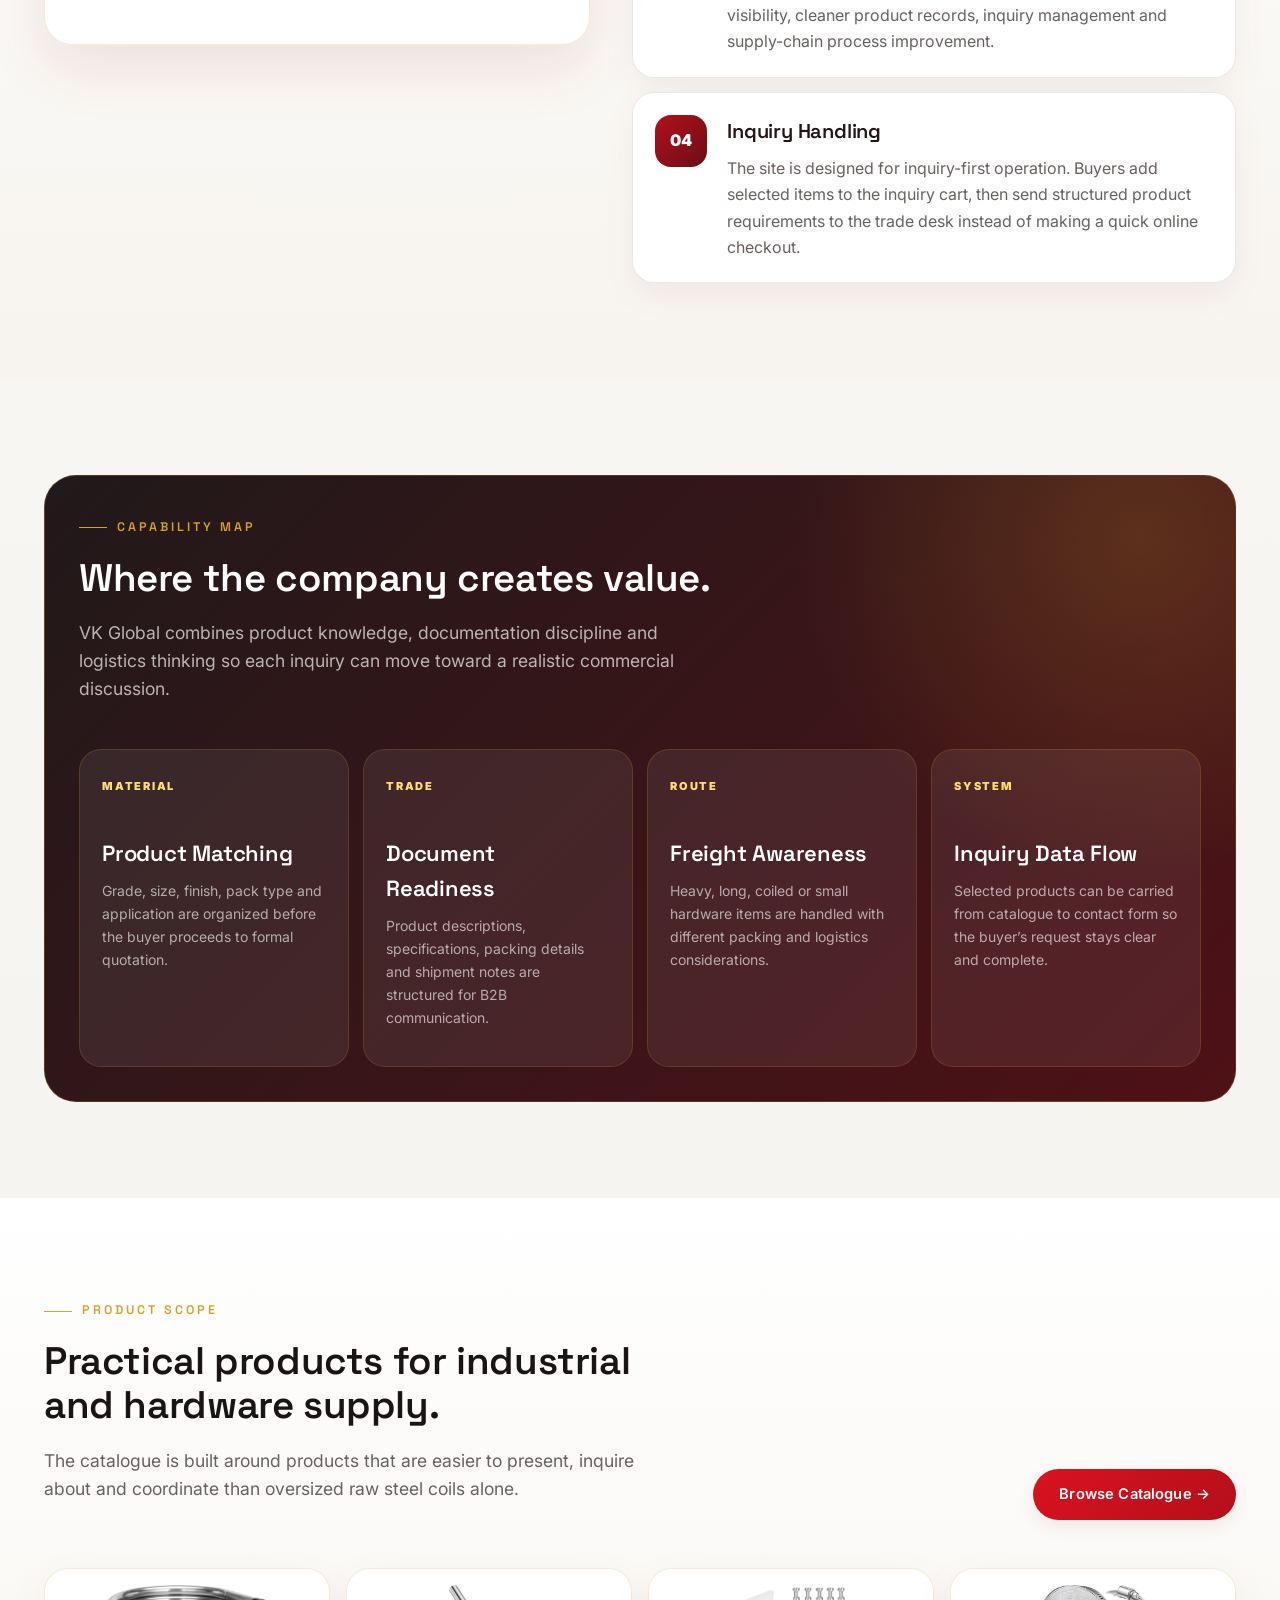
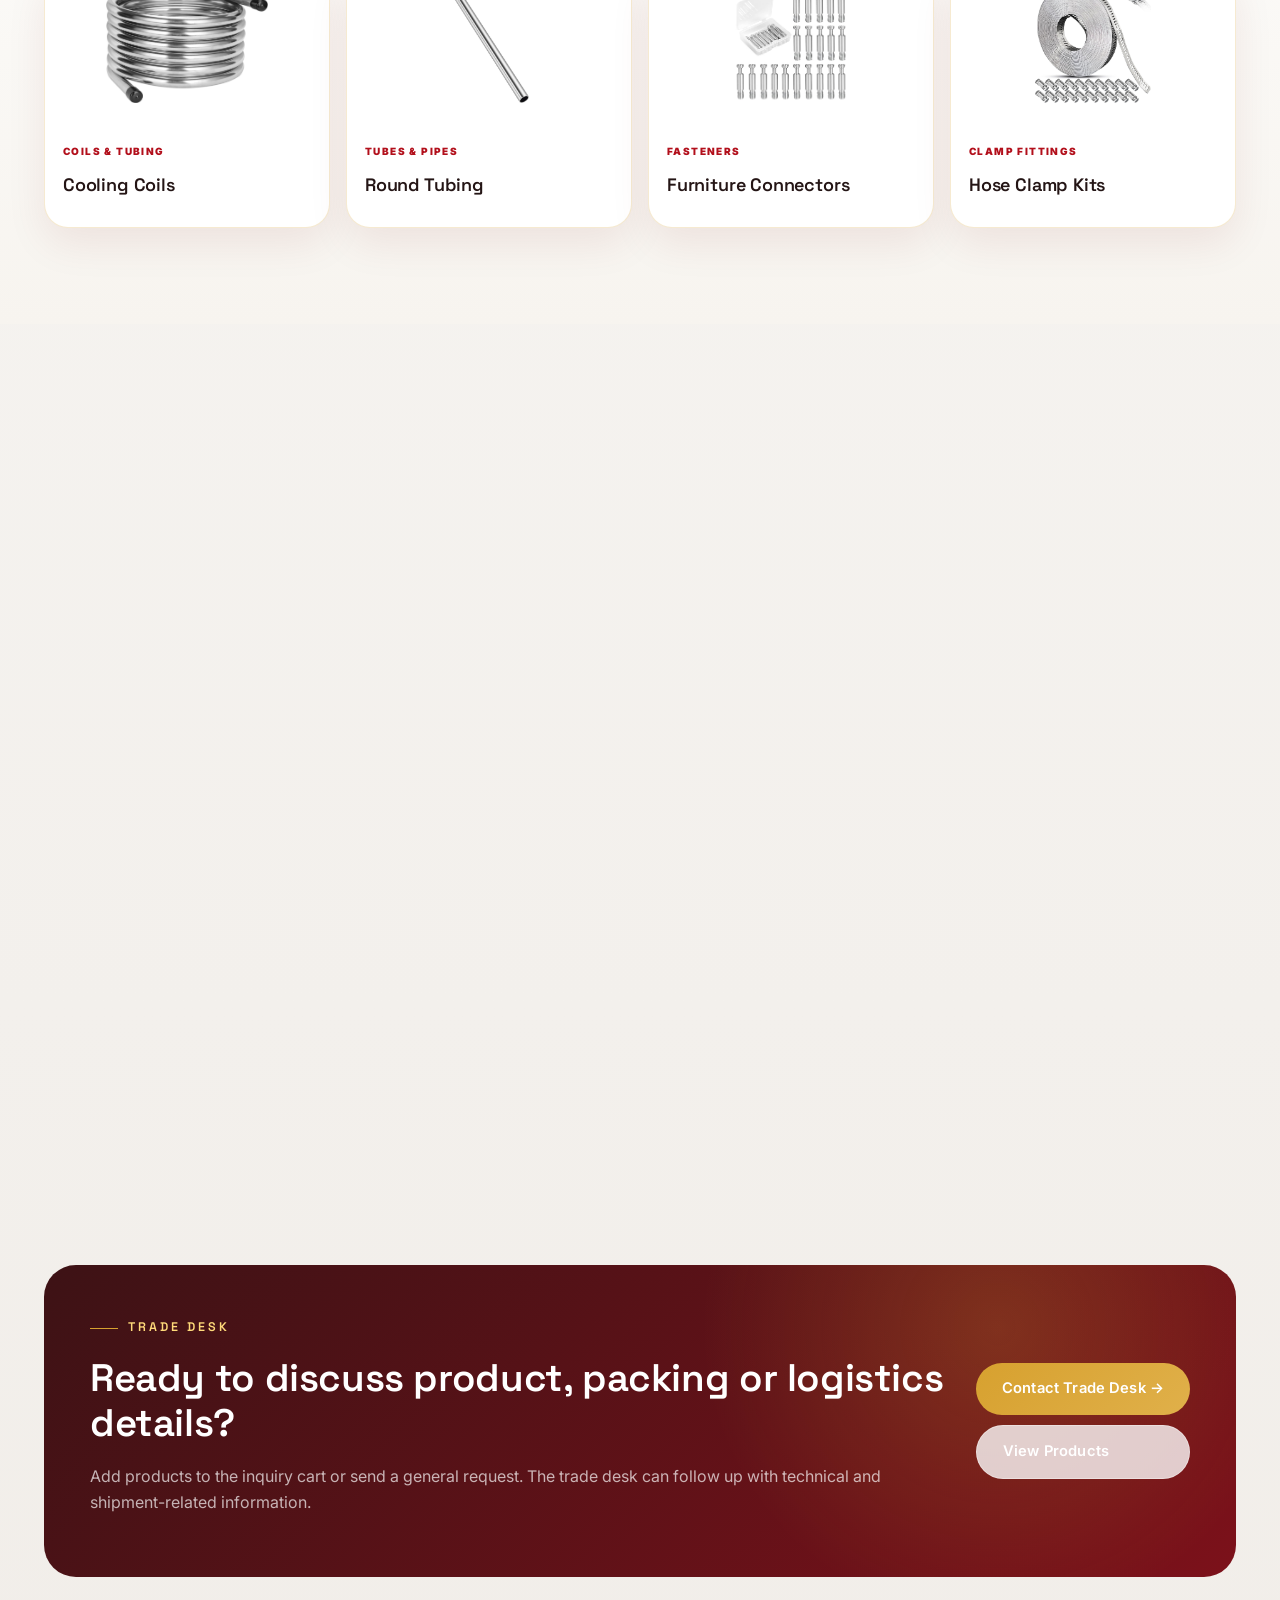
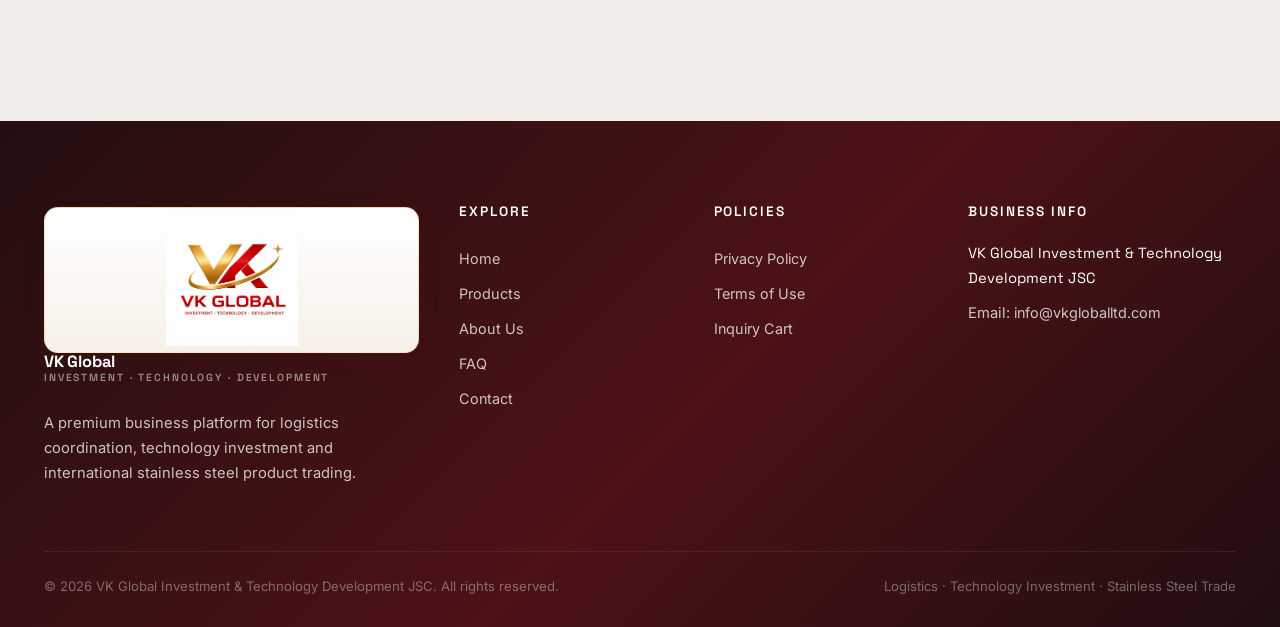
<file: public/about.html>
<!doctype html>
<html lang="en">
<head>
<meta charset="utf-8">
<meta name="viewport" content="width=device-width,initial-scale=1">
<title>About — VK Global</title>
<meta name="description" content="About VK Global Investment & Technology Development JSC — logistics, technology investment and stainless steel trading.">
<meta property="og:title" content="About — VK Global">
<meta property="og:description" content="About VK Global Investment & Technology Development JSC — logistics, technology investment and stainless steel trading.">
<meta property="og:type" content="website">
<link rel="preconnect" href="https://fonts.googleapis.com">
<link rel="preconnect" href="https://fonts.gstatic.com" crossorigin>
<link href="https://fonts.googleapis.com/css2?family=Inter:wght@400;500;600;700&family=Space+Grotesk:wght@400;500;600;700&display=swap" rel="stylesheet">
<link rel="stylesheet" href="assets/css/style.css">

<style>
/* =========================================================
   About page premium profile layout
   ========================================================= */
.about-hero{
  position:relative;
  overflow:hidden;
  padding:110px 0 86px;
  background:
    radial-gradient(circle at 86% 14%,rgba(215,161,47,.24),transparent 28%),
    radial-gradient(circle at 16% 86%,rgba(217,19,31,.16),transparent 28%),
    linear-gradient(135deg,#fffaf3 0%,#f2ece3 48%,#e8ded1 100%);
  border-bottom:1px solid rgba(114,17,17,.10);
}
.about-hero:before{
  content:"";
  position:absolute;
  inset:0;
  background-image:
    linear-gradient(rgba(114,17,17,.045) 1px,transparent 1px),
    linear-gradient(90deg,rgba(114,17,17,.045) 1px,transparent 1px);
  background-size:54px 54px;
}
.about-hero .container{
  position:relative;
  z-index:1;
  display:grid;
  grid-template-columns:1.12fr .88fr;
  gap:48px;
  align-items:center;
}
.about-kicker{
  display:inline-flex;
  gap:10px;
  align-items:center;
  color:#b20f1b;
  font-size:12px;
  font-weight:900;
  text-transform:uppercase;
  letter-spacing:.18em;
  margin-bottom:16px;
}
.about-kicker:before{
  content:"";
  width:32px;
  height:2px;
  background:linear-gradient(90deg,#b20f1b,#d7a12f);
}
.about-hero h1{
  max-width:780px;
  color:#241515;
  font-size:clamp(42px,5.6vw,76px);
  line-height:.94;
  letter-spacing:-.065em;
}
.about-hero h1 span{color:#b20f1b}
.about-hero p{
  max-width:650px;
  margin-top:22px;
  color:#655d58;
  font-size:17px;
  line-height:1.8;
}
.about-hero-actions{
  display:flex;
  gap:12px;
  flex-wrap:wrap;
  margin-top:30px;
}
.about-command-card{
  position:relative;
  overflow:hidden;
  padding:26px;
  border-radius:30px;
  background:
    linear-gradient(180deg,rgba(255,255,255,.95),rgba(255,250,242,.82)),
    repeating-linear-gradient(135deg,rgba(215,161,47,.08) 0 1px,transparent 1px 18px);
  border:1px solid rgba(215,161,47,.30);
  box-shadow:0 30px 80px rgba(114,17,17,.16);
}
.about-command-card:before{
  content:"VK GLOBAL";
  position:absolute;
  right:-16px;
  bottom:-8px;
  color:rgba(114,17,17,.045);
  font-family:var(--font-display);
  font-size:72px;
  font-weight:900;
  letter-spacing:-.08em;
}
.command-head{
  position:relative;
  z-index:1;
  display:flex;
  justify-content:space-between;
  align-items:flex-start;
  gap:16px;
  padding-bottom:18px;
  border-bottom:1px solid rgba(114,17,17,.12);
}
.command-head span{
  color:#b20f1b;
  font-size:11px;
  font-weight:900;
  letter-spacing:.18em;
  text-transform:uppercase;
}
.command-head h3{
  margin:7px 0 0;
  color:#241515;
  font-size:26px;
}
.command-pill{
  padding:8px 12px;
  border-radius:999px;
  background:rgba(217,19,31,.09);
  color:#b20f1b;
  font-size:11px;
  font-weight:900;
  text-transform:uppercase;
  white-space:nowrap;
}
.command-route{
  position:relative;
  z-index:1;
  display:grid;
  grid-template-columns:1fr 36px 1fr 36px 1fr;
  gap:10px;
  align-items:center;
  margin-top:24px;
}
.command-node{
  min-height:112px;
  padding:16px;
  border-radius:18px;
  background:#fff;
  border:1px solid rgba(215,161,47,.24);
}
.command-node b{
  display:block;
  color:#241515;
  font-family:var(--font-display);
  font-size:17px;
}
.command-node small{
  display:block;
  margin-top:8px;
  color:#706761;
  font-size:12px;
  line-height:1.45;
}
.command-arrow{
  height:2px;
  background:linear-gradient(90deg,#b20f1b,#d7a12f);
}
.command-metrics{
  position:relative;
  z-index:1;
  display:grid;
  grid-template-columns:repeat(3,1fr);
  gap:10px;
  margin-top:16px;
}
.command-metrics div{
  padding:14px;
  border-radius:16px;
  background:linear-gradient(135deg,#3d1215,#7c111a);
}
.command-metrics b{
  display:block;
  color:#ffdb7a;
  font-family:var(--font-display);
  font-size:24px;
  line-height:1;
}
.command-metrics span{
  display:block;
  margin-top:7px;
  color:rgba(255,255,255,.66);
  font-size:10px;
  font-weight:900;
  text-transform:uppercase;
  letter-spacing:.12em;
}
.about-section-soft{
  background:linear-gradient(180deg,#fff,#f7f4ef);
}
.about-split{
  display:grid;
  grid-template-columns:.95fr 1.05fr;
  gap:42px;
  align-items:start;
}
.about-sticky{
  position:sticky;
  top:110px;
}
.about-lead-card{
  padding:32px;
  border-radius:28px;
  background:#fff;
  border:1px solid rgba(215,161,47,.22);
  box-shadow:0 22px 60px rgba(114,17,17,.10);
}
.about-lead-card h2{
  color:#241515;
  font-size:clamp(30px,3.2vw,48px);
  line-height:1.02;
}
.about-lead-card p{
  color:#625b57;
  line-height:1.78;
}
.about-focus-list{
  display:grid;
  gap:14px;
}
.about-focus-item{
  display:grid;
  grid-template-columns:56px 1fr;
  gap:16px;
  padding:22px;
  border-radius:22px;
  background:#fff;
  border:1px solid rgba(114,17,17,.10);
  box-shadow:0 12px 34px rgba(114,17,17,.06);
}
.about-focus-item .icon{
  width:52px;
  height:52px;
  display:grid;
  place-items:center;
  border-radius:16px;
  color:#fff;
  background:linear-gradient(135deg,#b20f1b,#6a0f17);
  font-weight:900;
}
.about-focus-item h3{
  margin:0 0 8px;
  color:#241515;
}
.about-focus-item p{
  margin:0;
  color:#6a6160;
  line-height:1.65;
}
.capability-board{
  position:relative;
  overflow:hidden;
  border-radius:32px;
  padding:34px;
  background:
    radial-gradient(circle at 92% 10%,rgba(215,161,47,.20),transparent 28%),
    linear-gradient(135deg,#21191a,#4e1116);
  border:1px solid rgba(215,161,47,.22);
  color:#fff;
}
.capability-board h2{color:#fff}
.capability-board .lead{color:rgba(255,255,255,.68)}
.capability-grid{
  display:grid;
  grid-template-columns:repeat(4,1fr);
  gap:14px;
  margin-top:28px;
}
.capability-card{
  min-height:210px;
  padding:22px;
  border-radius:22px;
  background:rgba(255,255,255,.07);
  border:1px solid rgba(215,161,47,.18);
}
.capability-card span{
  color:#ffdb7a;
  font-size:11px;
  font-weight:900;
  text-transform:uppercase;
  letter-spacing:.16em;
}
.capability-card h3{
  margin:38px 0 8px;
  color:#fff;
  font-size:22px;
}
.capability-card p{
  color:rgba(255,255,255,.62);
  font-size:14px;
  line-height:1.65;
}
.about-products-strip{
  display:grid;
  grid-template-columns:repeat(4,1fr);
  gap:16px;
  margin-top:32px;
}
.about-product-tile{
  min-height:260px;
  border-radius:24px;
  overflow:hidden;
  background:#fff;
  border:1px solid rgba(215,161,47,.22);
  box-shadow:0 16px 40px rgba(114,17,17,.08);
}
.about-product-img{
  height:150px;
  display:flex;
  align-items:center;
  justify-content:center;
  padding:16px;
  background:#fff;
}
.about-product-img img{
  width:auto !important;
  height:auto !important;
  max-width:100% !important;
  max-height:100% !important;
  object-fit:contain !important;
}
.about-product-tile div:last-child{
  padding:18px;
}
.about-product-tile span{
  color:#b20f1b;
  font-size:10px;
  font-weight:900;
  text-transform:uppercase;
  letter-spacing:.14em;
}
.about-product-tile h3{
  margin:8px 0 0;
  font-size:18px;
  color:#241515;
}
.quality-grid{
  display:grid;
  grid-template-columns:1.15fr .85fr;
  gap:26px;
  align-items:stretch;
}
.quality-card{
  padding:34px;
  border-radius:30px;
  background:#fff;
  border:1px solid rgba(215,161,47,.22);
  box-shadow:0 20px 60px rgba(114,17,17,.08);
}
.quality-card h2{font-size:clamp(30px,3vw,44px)}
.quality-checks{
  display:grid;
  gap:12px;
  margin-top:24px;
}
.quality-check{
  display:grid;
  grid-template-columns:34px 1fr;
  gap:12px;
  align-items:start;
  padding:14px;
  border-radius:16px;
  background:#fbf7f0;
  border:1px solid rgba(215,161,47,.18);
}
.quality-check b{
  width:30px;
  height:30px;
  display:grid;
  place-items:center;
  border-radius:50%;
  background:#b20f1b;
  color:#fff;
  font-size:12px;
}
.quality-check p{margin:0;color:#625b57}
.about-cta{
  border-radius:32px;
  padding:46px;
  display:flex;
  justify-content:space-between;
  gap:30px;
  align-items:center;
  background:
    radial-gradient(circle at 80% 20%,rgba(215,161,47,.22),transparent 30%),
    linear-gradient(135deg,#3d1215,#7c111a);
  color:#fff;
}
.about-cta h2{color:#fff}
.about-cta p{color:rgba(255,255,255,.68)}
@media(max-width:1000px){
  .about-hero .container,
  .about-split,
  .quality-grid{
    grid-template-columns:1fr;
  }
  .about-sticky{position:relative;top:auto}
  .capability-grid,
  .about-products-strip{
    grid-template-columns:repeat(2,1fr);
  }
  .command-route{grid-template-columns:1fr}
  .command-arrow{height:28px;width:2px;margin:0 auto}
}
@media(max-width:620px){
  .about-hero{padding:76px 0}
  .command-metrics,
  .capability-grid,
  .about-products-strip{
    grid-template-columns:1fr;
  }
  .about-cta{
    flex-direction:column;
    align-items:flex-start;
    padding:32px;
  }
}

.about-logo-card{
  position:relative;
  overflow:hidden;
  min-height:420px;
  padding:46px;
  border-radius:30px;
  display:flex;
  align-items:center;
  justify-content:center;
  background:
    linear-gradient(180deg,rgba(255,255,255,.96),rgba(255,250,242,.86)),
    repeating-linear-gradient(135deg,rgba(215,161,47,.08) 0 1px,transparent 1px 18px);
  border:1px solid rgba(215,161,47,.30);
  box-shadow:0 30px 80px rgba(114,17,17,.16);
}

.about-logo-card:before{
  content:"VK GLOBAL";
  position:absolute;
  left:50%;
  bottom:-8px;
  transform:translateX(-50%);
  font-family:var(--font-display);
  font-size:clamp(54px,8vw,110px);
  font-weight:900;
  letter-spacing:-.08em;
  color:rgba(114,17,17,.045);
  white-space:nowrap;
  pointer-events:none;
}

.about-logo-card img{
  position:relative;
  z-index:2;
  width:100%;
  max-width:520px;
  height:auto;
  object-fit:contain;
  display:block;
}

@media(max-width:620px){
  .about-logo-card{
    min-height:300px;
    padding:28px;
    border-radius:24px;
  }

  .about-logo-card img{
    max-width:360px;
  }
}
</style>

</head>
<body>
<header class="site-header">
  <nav class="nav">
    <a href="index.html" class="brand">
      <span class="brand-logo-shell"><img src="assets/images/logo-vk-global.png" alt="VK Global logo" class="brand-logo"></span>
      <div class="brand-name"><strong>VK Global</strong><small>Investment · Technology · Development</small></div>
    </a>
    <div class="nav-links">
      <a href="index.html">Home</a>
      <a href="products.html">Products</a>
      <a href="about.html">About</a>
      <a href="faq.html">FAQ</a>
      <a href="contact.html">Contact</a>
    </div>
    <div class="nav-actions">
      <a href="cart.html" class="cart-btn" aria-label="Inquiry cart">
        <svg width="18" height="18" viewBox="0 0 24 24" fill="none" stroke="currentColor" stroke-width="2"><path d="M6 2 3 6v14a2 2 0 0 0 2 2h14a2 2 0 0 0 2-2V6l-3-4Z"/><path d="M3 6h18"/><path d="M16 10a4 4 0 0 1-8 0"/></svg>
        <span class="cart-badge">0</span>
      </a>
      <button class="nav-toggle" aria-label="Open menu"><span></span></button>
    </div>
  </nav>
</header>

<section class="about-hero">
  <div class="container">
    <div>
      <div class="about-kicker">Company profile</div>
      <h1>Building a cleaner route between <span>industrial supply</span>, logistics and technology.</h1>
      <p>VK Global Investment &amp; Technology Development JSC is positioned as a B2B trade partner for stainless steel products, logistics coordination and technology-led supply chain development. The company helps buyers turn scattered sourcing, documents and shipment steps into a controlled inquiry-to-delivery workflow.</p>
      <div class="about-hero-actions">
        <a href="products.html" class="btn btn-primary">View Product Catalogue →</a>
        <a href="contact.html" class="btn btn-outline">Contact Trade Desk</a>
      </div>
    </div>

    <div class="about-logo-card reveal">
      <img src="assets/images/logo-vk-global.png" alt="VK Global logo">
    </div>
  </div>
</section>

<section class="section about-section-soft">
  <div class="container">
    <div class="about-split">
      <div class="about-sticky">
        <div class="about-lead-card reveal">
          <div class="eyebrow">Our position</div>
          <h2>Not just a product list — a structured B2B inquiry workflow.</h2>
          <p>VK Global is built around practical trade execution. The website presents a stainless product catalogue, but the business logic is broader: match suitable products, clarify technical details, support shipping information and keep communication organized before formal quotation.</p>
          <p>That approach is useful for buyers who need a supply partner that understands both industrial product detail and cross-border logistics coordination.</p>
        </div>
      </div>

      <div class="about-focus-list">
        <div class="about-focus-item reveal">
          <div class="icon">01</div>
          <div>
            <h3>Stainless Steel Product Trading</h3>
            <p>Catalogue coverage includes stainless coils, sheet materials, tubing, rods, strapping bands, furniture connectors and hose clamp products for industrial, workshop and hardware applications.</p>
          </div>
        </div>

        <div class="about-focus-item reveal">
          <div class="icon">02</div>
          <div>
            <h3>Logistics Coordination</h3>
            <p>Support is framed around shipment readiness: packing details, buyer destination, freight route considerations, customs-related information and delivery follow-up.</p>
          </div>
        </div>

        <div class="about-focus-item reveal">
          <div class="icon">03</div>
          <div>
            <h3>Technology Investment Direction</h3>
            <p>The company highlights technology as a practical layer for trade visibility, cleaner product records, inquiry management and supply-chain process improvement.</p>
          </div>
        </div>

        <div class="about-focus-item reveal">
          <div class="icon">04</div>
          <div>
            <h3>Inquiry Handling</h3>
            <p>The site is designed for inquiry-first operation. Buyers add selected items to the inquiry cart, then send structured product requirements to the trade desk instead of making a quick online checkout.</p>
          </div>
        </div>
      </div>
    </div>
  </div>
</section>

<section class="section">
  <div class="container">
    <div class="capability-board reveal">
      <div class="section-head" style="margin-bottom:0">
        <div class="left">
          <div class="eyebrow">Capability map</div>
          <h2>Where the company creates value.</h2>
          <p class="lead">VK Global combines product knowledge, documentation discipline and logistics thinking so each inquiry can move toward a realistic commercial discussion.</p>
        </div>
      </div>

      <div class="capability-grid">
        <div class="capability-card">
          <span>Material</span>
          <h3>Product Matching</h3>
          <p>Grade, size, finish, pack type and application are organized before the buyer proceeds to formal quotation.</p>
        </div>

        <div class="capability-card">
          <span>Trade</span>
          <h3>Document Readiness</h3>
          <p>Product descriptions, specifications, packing details and shipment notes are structured for B2B communication.</p>
        </div>

        <div class="capability-card">
          <span>Route</span>
          <h3>Freight Awareness</h3>
          <p>Heavy, long, coiled or small hardware items are handled with different packing and logistics considerations.</p>
        </div>

        <div class="capability-card">
          <span>System</span>
          <h3>Inquiry Data Flow</h3>
          <p>Selected products can be carried from catalogue to contact form so the buyer’s request stays clear and complete.</p>
        </div>
      </div>
    </div>
  </div>
</section>

<section class="section about-section-soft">
  <div class="container">
    <div class="section-head reveal">
      <div class="left">
        <div class="eyebrow">Product scope</div>
        <h2>Practical products for industrial and hardware supply.</h2>
        <p class="lead">The catalogue is built around products that are easier to present, inquire about and coordinate than oversized raw steel coils alone.</p>
      </div>
      <a href="products.html" class="btn btn-primary">Browse Catalogue →</a>
    </div>

    <div class="about-products-strip">
      <a href="products.html" class="about-product-tile reveal">
        <div class="about-product-img"><img src="assets/images/product/1.jpg" alt="Stainless cooling coil"></div>
        <div><span>Coils &amp; Tubing</span><h3>Cooling Coils</h3></div>
      </a>

      <a href="products.html" class="about-product-tile reveal">
        <div class="about-product-img"><img src="assets/images/product/9.jpg" alt="Stainless tube"></div>
        <div><span>Tubes &amp; Pipes</span><h3>Round Tubing</h3></div>
      </a>

      <a href="products.html" class="about-product-tile reveal">
        <div class="about-product-img"><img src="assets/images/product/24.jpg" alt="Furniture connector fittings"></div>
        <div><span>Fasteners</span><h3>Furniture Connectors</h3></div>
      </a>

      <a href="products.html" class="about-product-tile reveal">
        <div class="about-product-img"><img src="assets/images/product/32.jpg" alt="Hose clamp kit"></div>
        <div><span>Clamp Fittings</span><h3>Hose Clamp Kits</h3></div>
      </a>
    </div>
  </div>
</section>

<section class="section">
  <div class="container">
    <div class="quality-grid">
      <div class="quality-card reveal">
        <div class="eyebrow">Quality and communication</div>
        <h2>What a serious inquiry should clarify.</h2>
        <p>For stainless steel and hardware trade, a good inquiry is more than a product name. It should make the required grade, size, intended application, packaging expectation and destination clear enough for commercial follow-up.</p>

        <div class="quality-checks">
          <div class="quality-check"><b>✓</b><p>Confirm product grade, size, wall thickness, length, pack quantity or set composition.</p></div>
          <div class="quality-check"><b>✓</b><p>Clarify whether the item is for manufacturing, repair, furniture assembly, plumbing, HVAC or general industrial use.</p></div>
          <div class="quality-check"><b>✓</b><p>Collect destination and shipment preference before discussing packing and route support.</p></div>
          <div class="quality-check"><b>✓</b><p>Keep all selected products together in the inquiry cart so the trade desk receives a structured request.</p></div>
        </div>
      </div>

      <div class="quality-card reveal">
        <div class="eyebrow">Business style</div>
        <h2>Professional, inquiry-first and B2B focused.</h2>
        <p>VK Global’s presentation avoids retail checkout behavior. The website works as a product catalogue and contact channel for buyers who need trade support, technical confirmation and logistics discussion before ordering.</p>
        <p>This makes the company profile more credible for industrial products where price, packing, availability and shipping conditions must be confirmed case by case.</p>
        <a href="contact.html" class="btn btn-copper" style="margin-top:16px">Send Requirement →</a>
      </div>
    </div>
  </div>
</section>

<section class="section-sm">
  <div class="container">
    <div class="about-cta reveal">
      <div>
        <div class="eyebrow" style="color:#ffdb7a">Trade desk</div>
        <h2>Ready to discuss product, packing or logistics details?</h2>
        <p>Add products to the inquiry cart or send a general request. The trade desk can follow up with technical and shipment-related information.</p>
      </div>
      <div style="display:flex;flex-direction:column;gap:10px">
        <a href="contact.html" class="btn btn-copper">Contact Trade Desk →</a>
        <a href="products.html" class="btn btn-outline" style="color:#fff;border-color:rgba(255,255,255,.35)">View Products</a>
      </div>
    </div>
  </div>
</section>

<footer class="site-footer">
  <div class="container">
    <div class="footer-grid">
      <div class="footer-brand">
        <a href="index.html" class="brand" style="margin-bottom:18px">
          <span class="brand-logo-shell"><img src="assets/images/logo-vk-global.png" alt="VK Global logo" class="brand-logo"></span>
          <div class="brand-name" style="color:#fff"><strong style="color:#fff">VK Global</strong><small style="color:rgba(243,241,235,.55)">Investment · Technology · Development</small></div>
        </a>
        <p>A premium business platform for logistics coordination, technology investment and international stainless steel product trading.</p>
      </div>
      <div>
        <h4>Explore</h4>
        <a href="index.html">Home</a>
        <a href="products.html">Products</a>
        <a href="about.html">About Us</a>
        <a href="faq.html">FAQ</a>
        <a href="contact.html">Contact</a>
      </div>
      <div>
        <h4>Policies</h4>
        <a href="privacy-policy.html">Privacy Policy</a>
        <a href="terms.html">Terms of Use</a>
        <a href="cart.html">Inquiry Cart</a>
      </div>
      <div>
        <h4>Business Info</h4>
        <p style="color:#fff;font-family:'Space Grotesk',sans-serif;margin-bottom:10px">VK Global Investment &amp; Technology Development JSC</p>
        <p>Email: <a href="mailto:info@vkgloballtd.com" style="display:inline">info@vkgloballtd.com</a></p>
      </div>
    </div>
    <div class="footer-bottom">
      <div>© <span id="yr"></span> VK Global Investment &amp; Technology Development JSC. All rights reserved.</div>
      <div>Logistics · Technology Investment · Stainless Steel Trade</div>
    </div>
  </div>
</footer>
<script>document.getElementById('yr').textContent=new Date().getFullYear()</script>
<script src="assets/js/product.js"></script>
<script src="assets/js/main.js"></script>
</body>
</html>
</file>
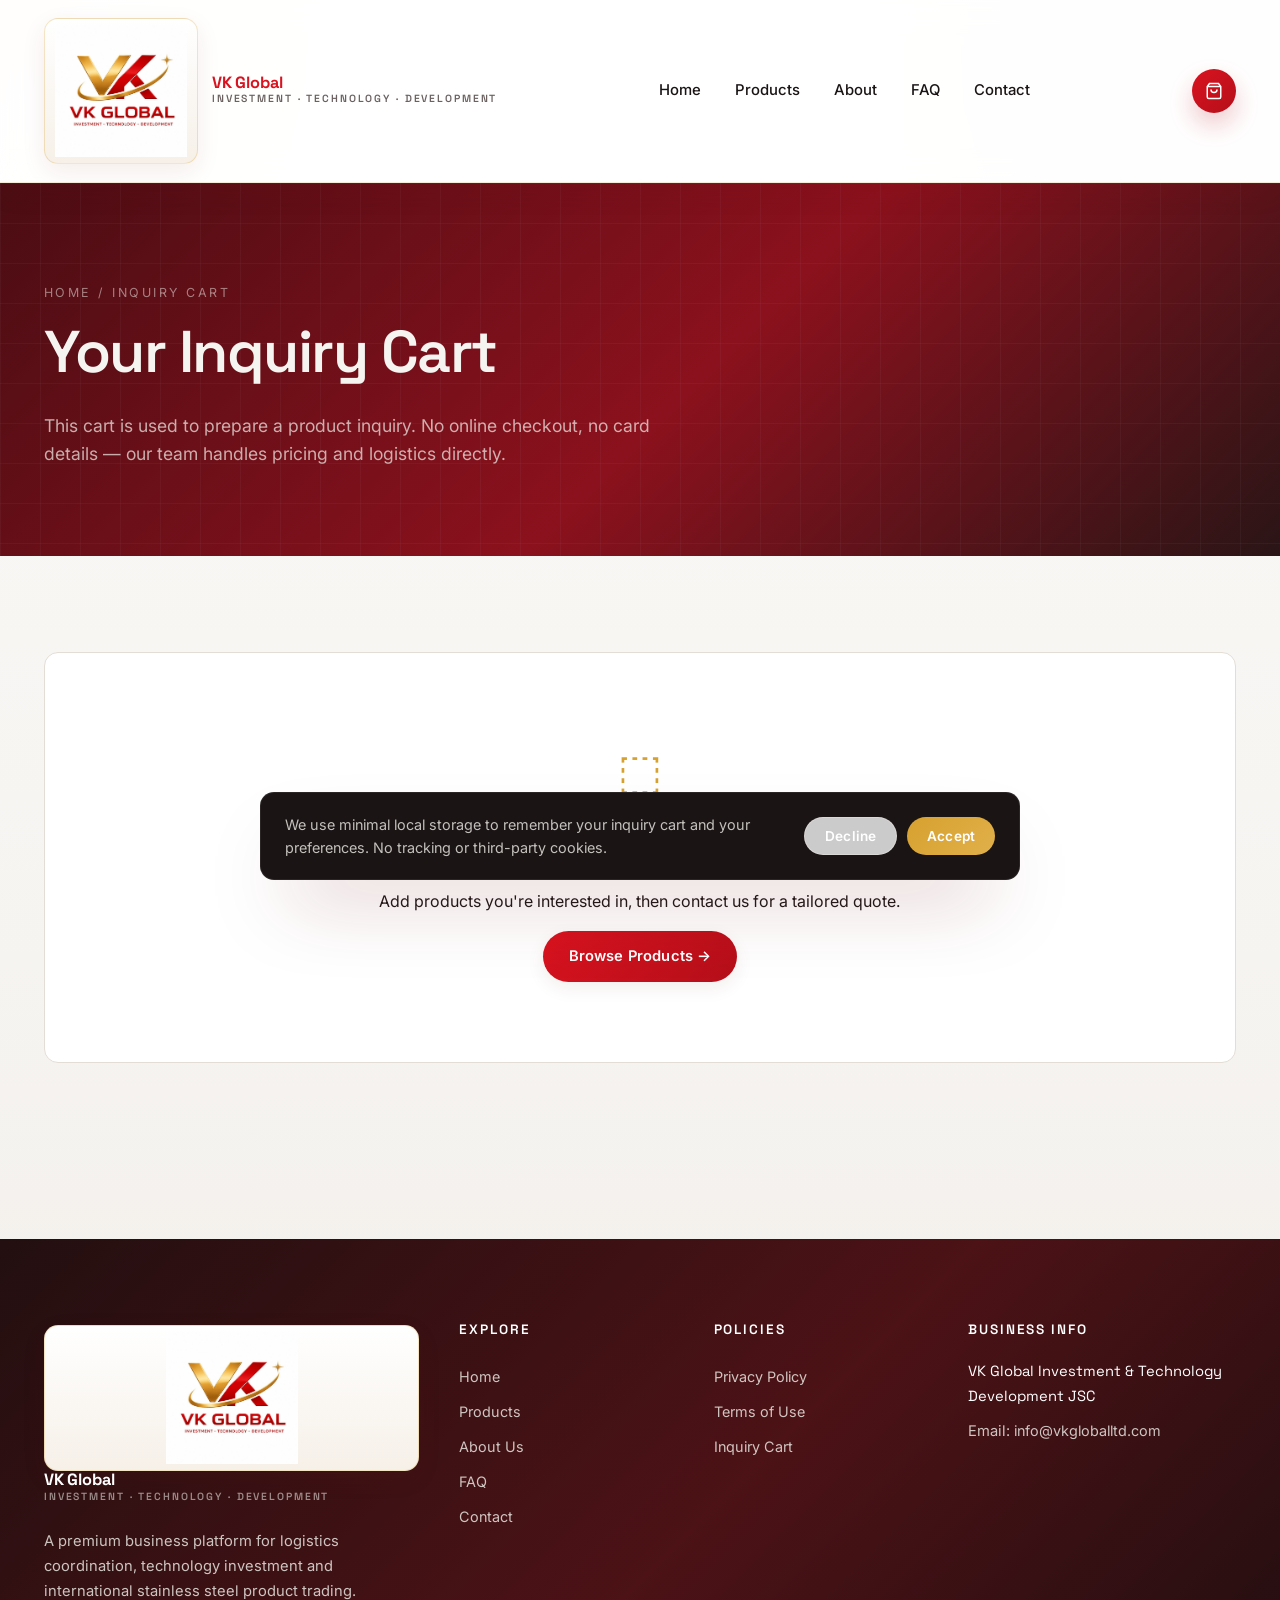
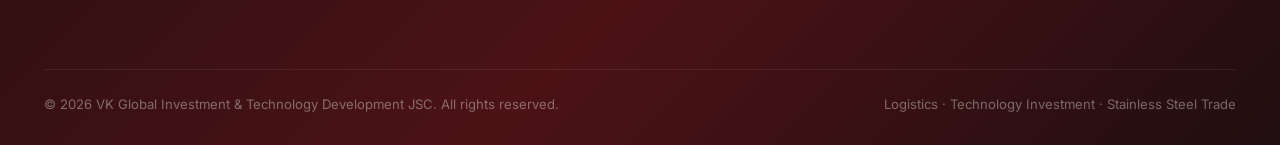
<file: public/cart.html>
<!doctype html>
<html lang="en">
<head>
<meta charset="utf-8">
<meta name="viewport" content="width=device-width,initial-scale=1">
<title>Inquiry Cart — VK Global</title>
<meta name="description" content="Review the stainless steel products you've selected and send your inquiry to our trade desk.">
<meta property="og:title" content="Inquiry Cart — VK Global">
<meta property="og:description" content="Review the stainless steel products you've selected and send your inquiry to our trade desk.">
<meta property="og:type" content="website">
<link rel="preconnect" href="https://fonts.googleapis.com">
<link rel="preconnect" href="https://fonts.gstatic.com" crossorigin>
<link href="https://fonts.googleapis.com/css2?family=Inter:wght@400;500;600;700&family=Space+Grotesk:wght@400;500;600;700&display=swap" rel="stylesheet">
<link rel="stylesheet" href="assets/css/style.css">
</head>
<body>
<header class="site-header">
  <nav class="nav">
    <a href="index.html" class="brand">
      <span class="brand-logo-shell"><img src="assets/images/logo-vk-global.png" alt="VK Global logo" class="brand-logo"></span>
      <div class="brand-name"><strong>VK Global</strong><small>Investment · Technology · Development</small></div>
    </a>
    <div class="nav-links">
      <a href="index.html">Home</a>
      <a href="products.html">Products</a>
      <a href="about.html">About</a>
      <a href="faq.html">FAQ</a>
      <a href="contact.html">Contact</a>
    </div>
    <div class="nav-actions">
      <a href="cart.html" class="cart-btn" aria-label="Inquiry cart">
        <svg width="18" height="18" viewBox="0 0 24 24" fill="none" stroke="currentColor" stroke-width="2"><path d="M6 2 3 6v14a2 2 0 0 0 2 2h14a2 2 0 0 0 2-2V6l-3-4Z"/><path d="M3 6h18"/><path d="M16 10a4 4 0 0 1-8 0"/></svg>
        <span class="cart-badge">0</span>
      </a>
      <button class="nav-toggle" aria-label="Open menu"><span></span></button>
    </div>
  </nav>
</header>

<section class="page-hero">
  <div class="container">
    <div class="crumbs"><a href="index.html">Home</a> / Inquiry Cart</div>
    <h1>Your Inquiry Cart</h1>
    <p>This cart is used to prepare a product inquiry. No online checkout, no card details — our team handles pricing and logistics directly.</p>
  </div>
</section>
<section class="section">
  <div class="container">
    <div class="cart-wrap" id="cartWrap"></div>
  </div>
</section>

<footer class="site-footer">
  <div class="container">
    <div class="footer-grid">
      <div class="footer-brand">
        <a href="index.html" class="brand" style="margin-bottom:18px">
          <span class="brand-logo-shell"><img src="assets/images/logo-vk-global.png" alt="VK Global logo" class="brand-logo"></span>
          <div class="brand-name" style="color:#fff"><strong style="color:#fff">VK Global</strong><small style="color:rgba(243,241,235,.55)">Investment · Technology · Development</small></div>
        </a>
        <p>A premium business platform for logistics coordination, technology investment and international stainless steel product trading.</p>
      </div>
      <div>
        <h4>Explore</h4>
        <a href="index.html">Home</a>
        <a href="products.html">Products</a>
        <a href="about.html">About Us</a>
        <a href="faq.html">FAQ</a>
        <a href="contact.html">Contact</a>
      </div>
      <div>
        <h4>Policies</h4>
        <a href="privacy-policy.html">Privacy Policy</a>
        <a href="terms.html">Terms of Use</a>
        <a href="cart.html">Inquiry Cart</a>
      </div>
      <div>
        <h4>Business Info</h4>
        <p style="color:#fff;font-family:'Space Grotesk',sans-serif;margin-bottom:10px">VK Global Investment &amp; Technology Development JSC</p>
        <p>Email: <a href="mailto:info@vkgloballtd.com" style="display:inline">info@vkgloballtd.com</a></p>
      </div>
    </div>
    <div class="footer-bottom">
      <div>© <span id="yr"></span> VK Global Investment &amp; Technology Development JSC. All rights reserved.</div>
      <div>Logistics · Technology Investment · Stainless Steel Trade</div>
    </div>
  </div>
</footer>
<script>document.getElementById('yr').textContent=new Date().getFullYear()</script>
<script src="assets/js/product.js"></script>
<script src="assets/js/main.js"></script>
</body>
</html>
</file>
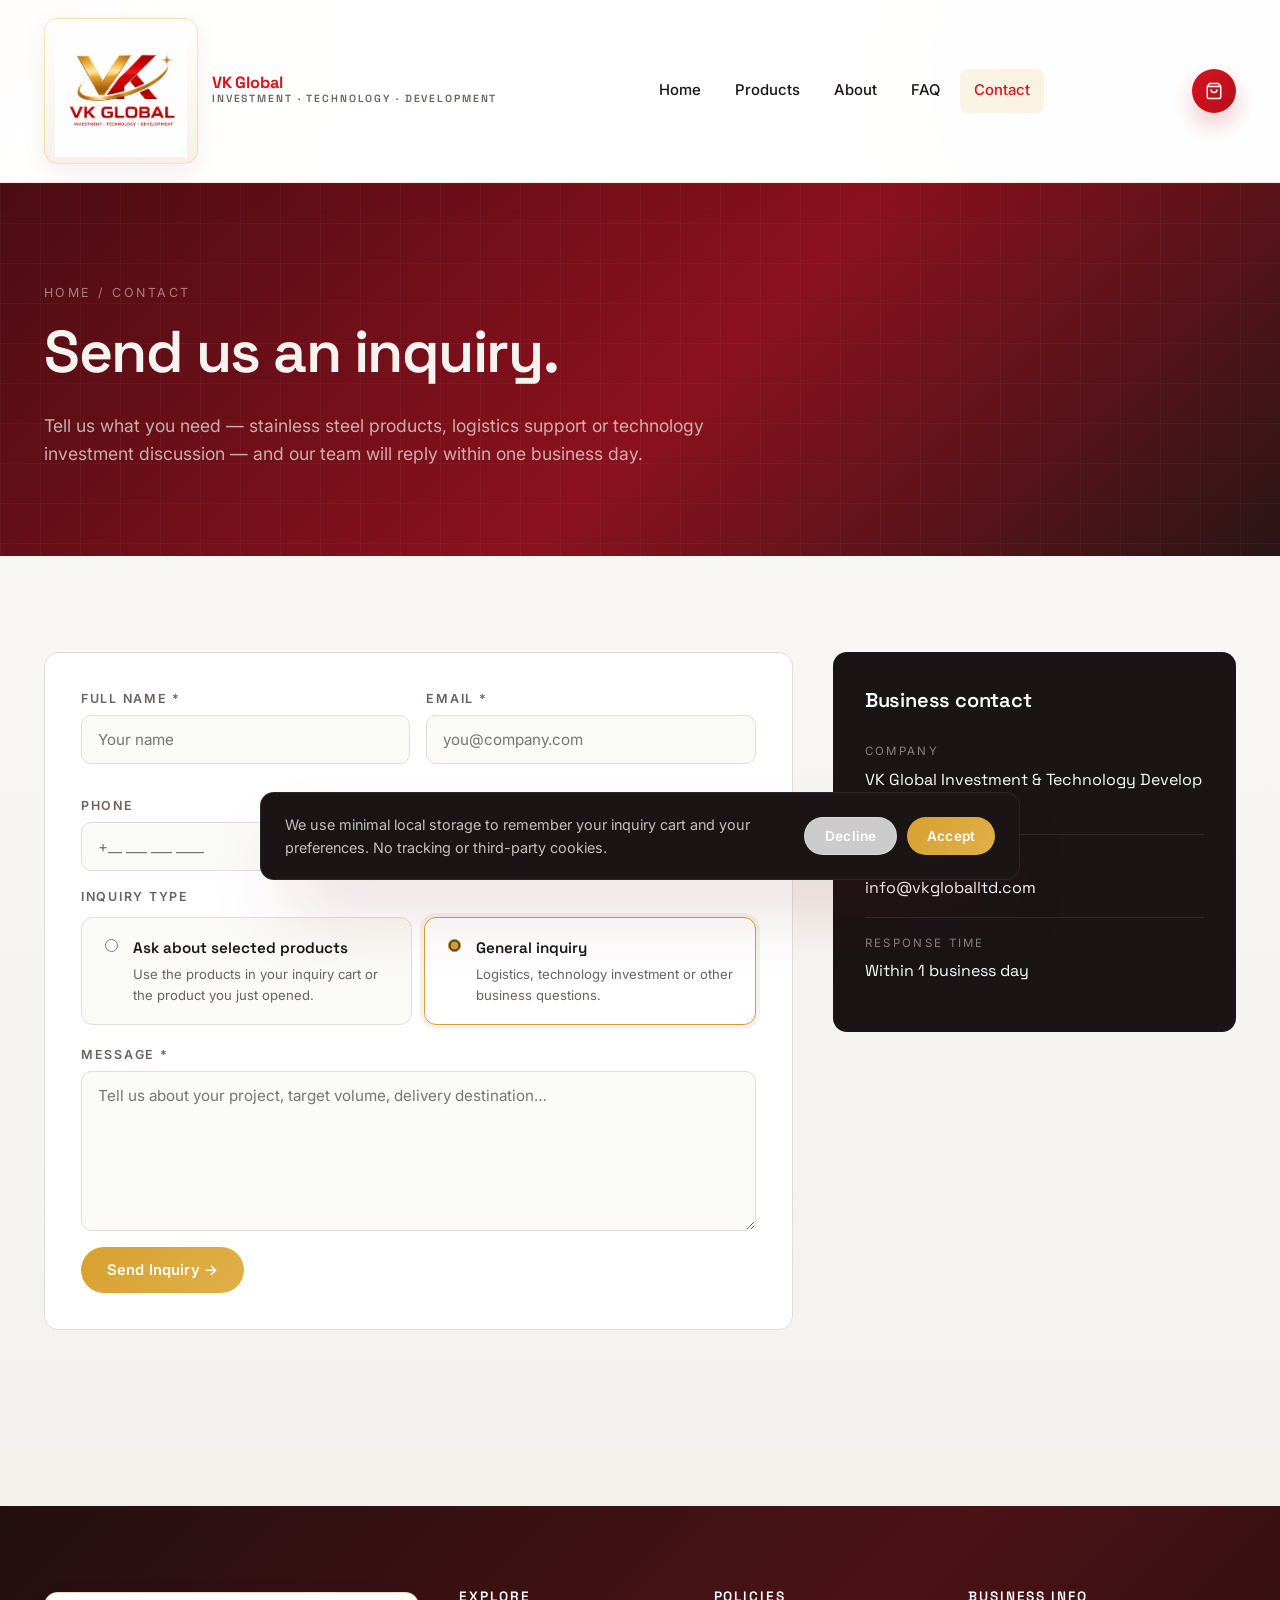
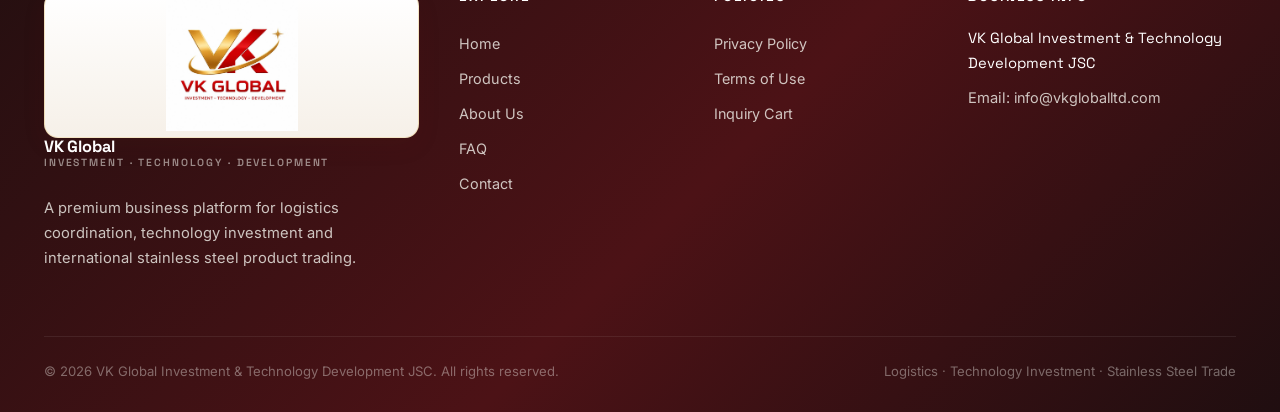
<file: public/contact.html>
<!doctype html>
<html lang="en">
<head>
<meta charset="utf-8">
<meta name="viewport" content="width=device-width,initial-scale=1">
<title>Contact — VK Global</title>
<meta name="description" content="Send a product inquiry or general business inquiry to the VK Global trade desk.">
<meta property="og:title" content="Contact — VK Global">
<meta property="og:description" content="Send a product inquiry or general business inquiry to the VK Global trade desk.">
<meta property="og:type" content="website">
<link rel="preconnect" href="https://fonts.googleapis.com">
<link rel="preconnect" href="https://fonts.gstatic.com" crossorigin>
<link href="https://fonts.googleapis.com/css2?family=Inter:wght@400;500;600;700&family=Space+Grotesk:wght@400;500;600;700&display=swap" rel="stylesheet">
<link rel="stylesheet" href="assets/css/style.css">
</head>
<body>
<header class="site-header">
  <nav class="nav">
    <a href="index.html" class="brand">
      <span class="brand-logo-shell"><img src="assets/images/logo-vk-global.png" alt="VK Global logo" class="brand-logo"></span>
      <div class="brand-name"><strong>VK Global</strong><small>Investment · Technology · Development</small></div>
    </a>
    <div class="nav-links">
      <a href="index.html">Home</a>
      <a href="products.html">Products</a>
      <a href="about.html">About</a>
      <a href="faq.html">FAQ</a>
      <a href="contact.html">Contact</a>
    </div>
    <div class="nav-actions">
      <a href="cart.html" class="cart-btn" aria-label="Inquiry cart">
        <svg width="18" height="18" viewBox="0 0 24 24" fill="none" stroke="currentColor" stroke-width="2"><path d="M6 2 3 6v14a2 2 0 0 0 2 2h14a2 2 0 0 0 2-2V6l-3-4Z"/><path d="M3 6h18"/><path d="M16 10a4 4 0 0 1-8 0"/></svg>
        <span class="cart-badge">0</span>
      </a>
      <button class="nav-toggle" aria-label="Open menu"><span></span></button>
    </div>
  </nav>
</header>

<section class="page-hero">
  <div class="container">
    <div class="crumbs"><a href="index.html">Home</a> / Contact</div>
    <h1>Send us an inquiry.</h1>
    <p>Tell us what you need — stainless steel products, logistics support or technology investment discussion — and our team will reply within one business day.</p>
  </div>
</section>

<section class="section">
  <div class="container">
    <div class="contact-wrap">
      <div class="form-card">
        <div class="form-success" id="formSuccess">✓ Thank you! Your inquiry has been received. Our team will reply within one business day.</div>
        <form id="contactForm" novalidate>
          <div class="form-grid">
            <div class="field"><label>Full Name *</label><input required name="name" type="text" placeholder="Your name"></div>
            <div class="field"><label>Email *</label><input required name="email" type="email" placeholder="you@company.com"></div>
            <div class="field"><label>Phone</label><input name="phone" type="tel" placeholder="+__ ___ ___ ____"></div>
            <div class="field"><label>Company Name</label><input name="company" type="text" placeholder="Your company"></div>
          </div>

          <label style="font-size:.78rem;letter-spacing:.14em;text-transform:uppercase;color:var(--text-dim);font-weight:600;display:block;margin-bottom:10px">Inquiry Type</label>
          <div class="inquiry-types">
            <label>
              <input type="radio" name="itype" id="typeAsk" value="ask">
              <div><p class="ttl">Ask about selected products</p><p class="sub">Use the products in your inquiry cart or the product you just opened.</p></div>
            </label>
            <label>
              <input type="radio" name="itype" id="typeGen" value="general">
              <div><p class="ttl">General inquiry</p><p class="sub">Logistics, technology investment or other business questions.</p></div>
            </label>
          </div>

          <div class="selected-preview" id="selectedPreview" style="display:none"></div>

          <div class="field full"><label>Message *</label><textarea required name="message" id="msgField" placeholder="Tell us about your project, target volume, delivery destination…"></textarea></div>

          <button class="btn btn-copper" type="submit">Send Inquiry →</button>
        </form>
      </div>

      <aside class="contact-info">
        <h3>Business contact</h3>
        <div class="ci-row"><div class="lbl">Company</div><div class="val">VK Global Investment &amp; Technology Development JSC</div></div>
        <div class="ci-row"><div class="lbl">Email</div><div class="val"><a href="mailto:info@vkgloballtd.com">info@vkgloballtd.com</a></div></div>
        <div class="ci-row"><div class="lbl">Response time</div><div class="val">Within 1 business day</div></div>
      </aside>
    </div>
  </div>
</section>

<footer class="site-footer">
  <div class="container">
    <div class="footer-grid">
      <div class="footer-brand">
        <a href="index.html" class="brand" style="margin-bottom:18px">
          <span class="brand-logo-shell"><img src="assets/images/logo-vk-global.png" alt="VK Global logo" class="brand-logo"></span>
          <div class="brand-name" style="color:#fff"><strong style="color:#fff">VK Global</strong><small style="color:rgba(243,241,235,.55)">Investment · Technology · Development</small></div>
        </a>
        <p>A premium business platform for logistics coordination, technology investment and international stainless steel product trading.</p>
      </div>
      <div>
        <h4>Explore</h4>
        <a href="index.html">Home</a>
        <a href="products.html">Products</a>
        <a href="about.html">About Us</a>
        <a href="faq.html">FAQ</a>
        <a href="contact.html">Contact</a>
      </div>
      <div>
        <h4>Policies</h4>
        <a href="privacy-policy.html">Privacy Policy</a>
        <a href="terms.html">Terms of Use</a>
        <a href="cart.html">Inquiry Cart</a>
      </div>
      <div>
        <h4>Business Info</h4>
        <p style="color:#fff;font-family:'Space Grotesk',sans-serif;margin-bottom:10px">VK Global Investment &amp; Technology Development JSC</p>
        <p>Email: <a href="mailto:info@vkgloballtd.com" style="display:inline">info@vkgloballtd.com</a></p>
      </div>
    </div>
    <div class="footer-bottom">
      <div>© <span id="yr"></span> VK Global Investment &amp; Technology Development JSC. All rights reserved.</div>
      <div>Logistics · Technology Investment · Stainless Steel Trade</div>
    </div>
  </div>
</footer>
<script>document.getElementById('yr').textContent=new Date().getFullYear()</script>
<script src="assets/js/product.js"></script>
<script src="assets/js/main.js"></script>
</body>
</html>
</file>
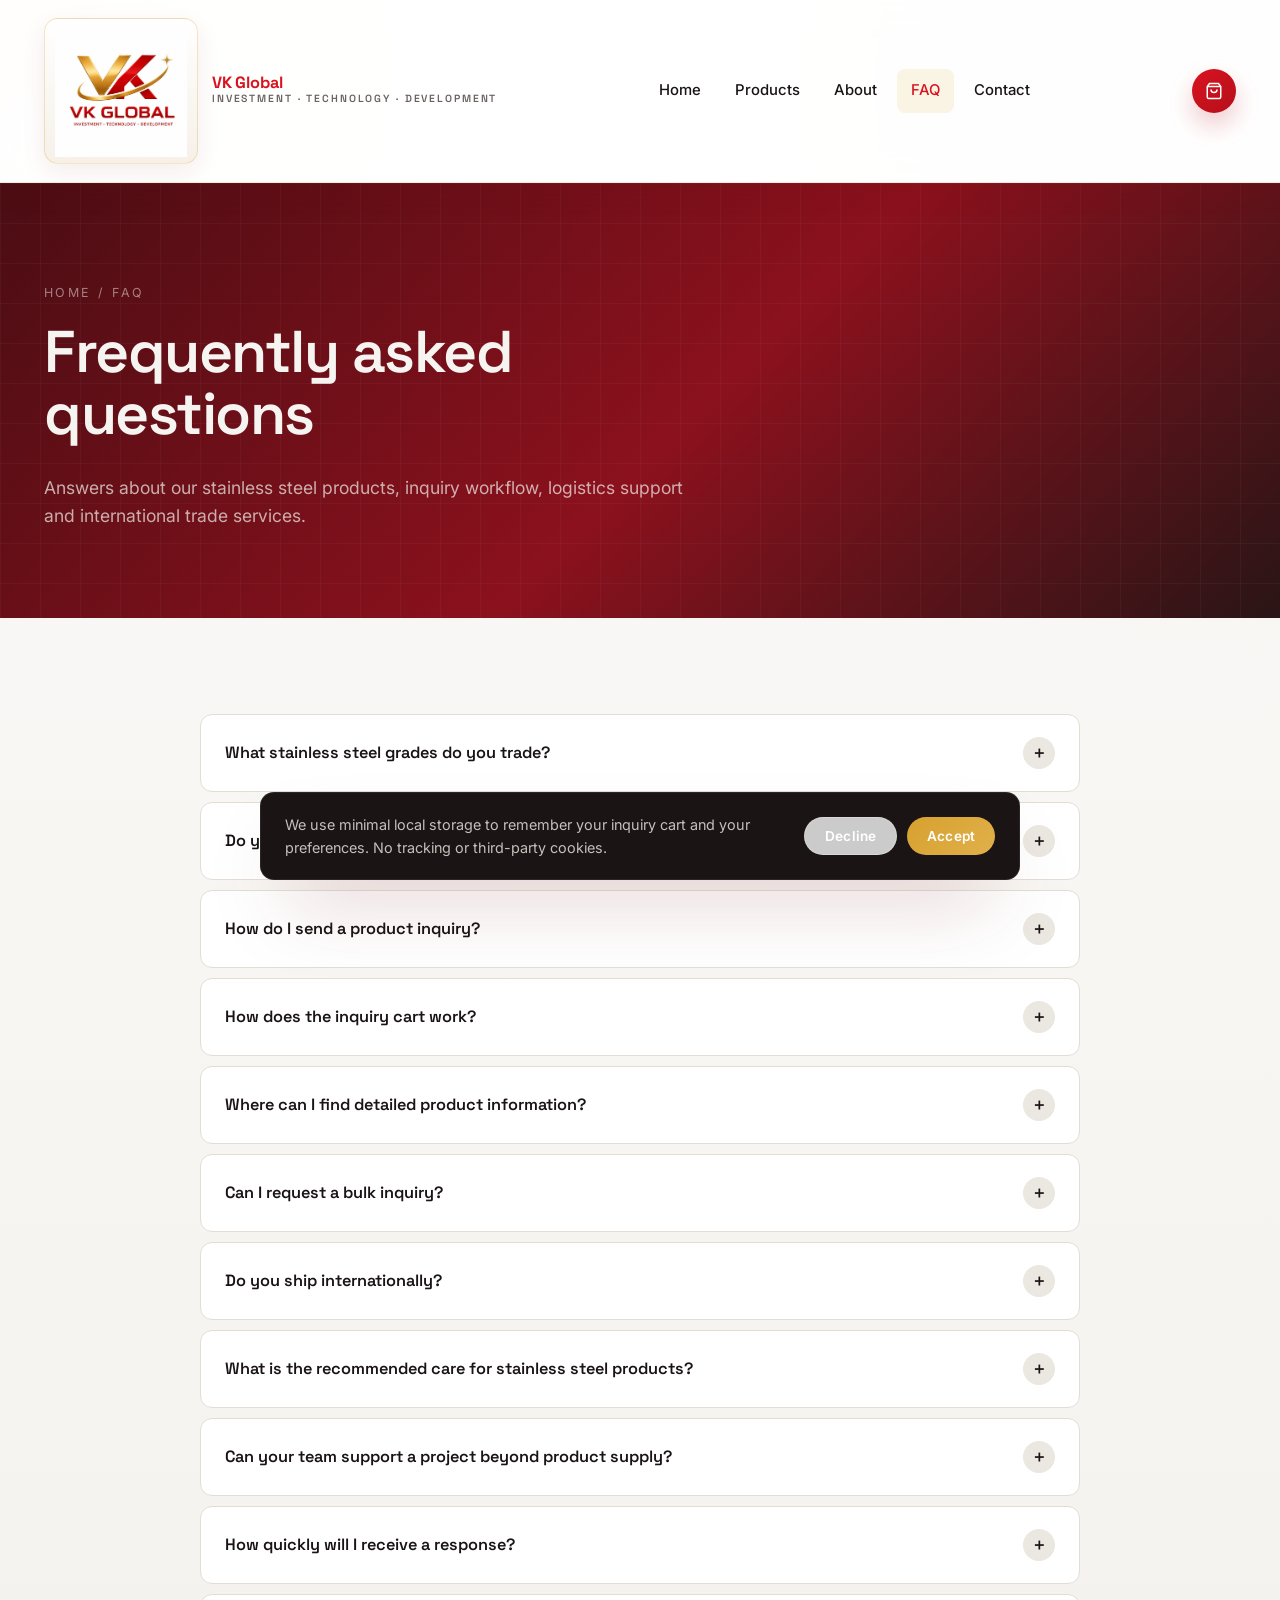
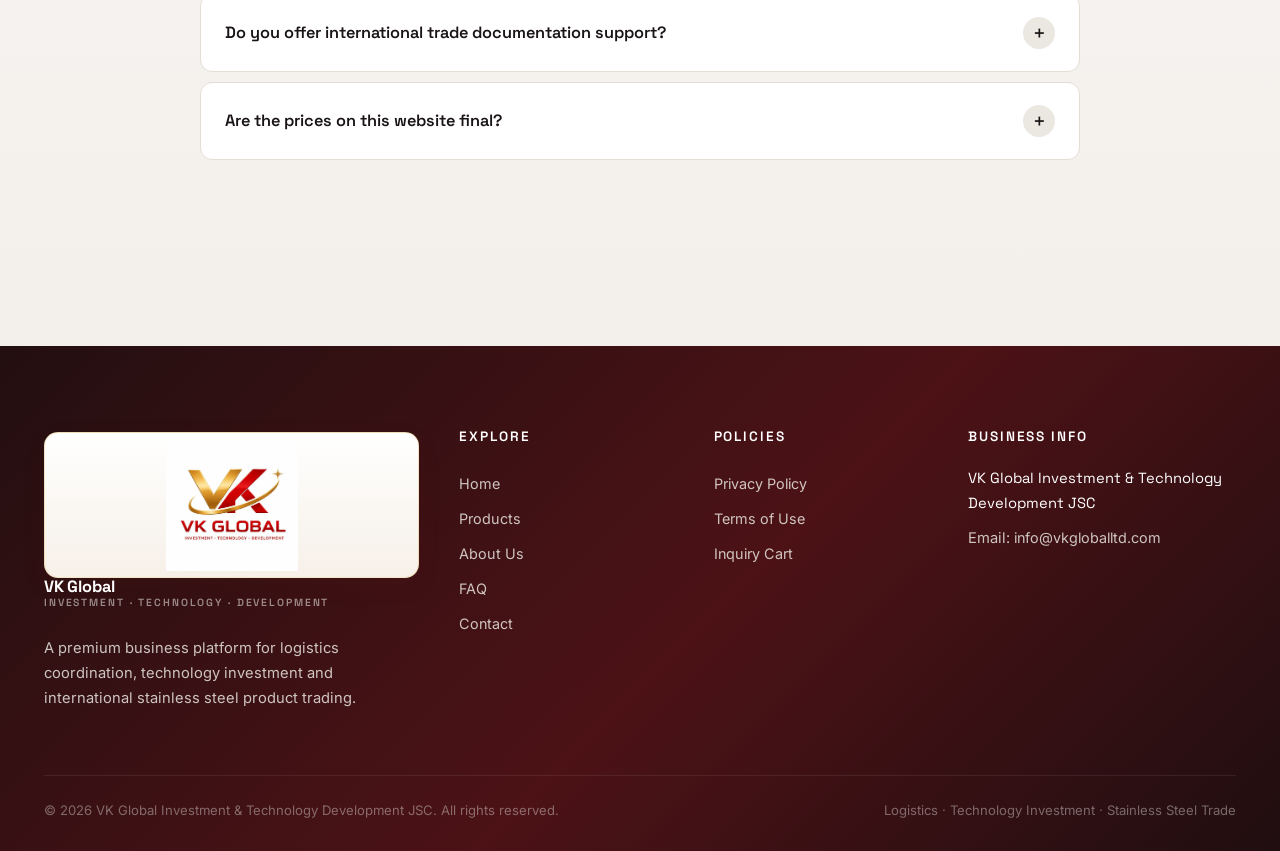
<file: public/faq.html>
<!doctype html>
<html lang="en">
<head>
<meta charset="utf-8">
<meta name="viewport" content="width=device-width,initial-scale=1">
<title>FAQ — VK Global</title>
<meta name="description" content="Frequently asked questions about products, inquiries, logistics support and international trade.">
<meta property="og:title" content="FAQ — VK Global">
<meta property="og:description" content="Frequently asked questions about products, inquiries, logistics support and international trade.">
<meta property="og:type" content="website">
<link rel="preconnect" href="https://fonts.googleapis.com">
<link rel="preconnect" href="https://fonts.gstatic.com" crossorigin>
<link href="https://fonts.googleapis.com/css2?family=Inter:wght@400;500;600;700&family=Space+Grotesk:wght@400;500;600;700&display=swap" rel="stylesheet">
<link rel="stylesheet" href="assets/css/style.css">
</head>
<body>
<header class="site-header">
  <nav class="nav">
    <a href="index.html" class="brand">
      <span class="brand-logo-shell"><img src="assets/images/logo-vk-global.png" alt="VK Global logo" class="brand-logo"></span>
      <div class="brand-name"><strong>VK Global</strong><small>Investment · Technology · Development</small></div>
    </a>
    <div class="nav-links">
      <a href="index.html">Home</a>
      <a href="products.html">Products</a>
      <a href="about.html">About</a>
      <a href="faq.html">FAQ</a>
      <a href="contact.html">Contact</a>
    </div>
    <div class="nav-actions">
      <a href="cart.html" class="cart-btn" aria-label="Inquiry cart">
        <svg width="18" height="18" viewBox="0 0 24 24" fill="none" stroke="currentColor" stroke-width="2"><path d="M6 2 3 6v14a2 2 0 0 0 2 2h14a2 2 0 0 0 2-2V6l-3-4Z"/><path d="M3 6h18"/><path d="M16 10a4 4 0 0 1-8 0"/></svg>
        <span class="cart-badge">0</span>
      </a>
      <button class="nav-toggle" aria-label="Open menu"><span></span></button>
    </div>
  </nav>
</header>

<section class="page-hero">
  <div class="container">
    <div class="crumbs"><a href="index.html">Home</a> / FAQ</div>
    <h1>Frequently asked questions</h1>
    <p>Answers about our stainless steel products, inquiry workflow, logistics support and international trade services.</p>
  </div>
</section>
<section class="section">
  <div class="container">
    <div class="faq"><div class="faq-item"><button class="faq-q">What stainless steel grades do you trade?<span class="ic">＋</span></button><div class="faq-a"><p>We handle the most common austenitic and ferritic grades including 304, 304L, 316, 316L, 430 and 2205. If you need a special grade, send us the specification and we'll source it.</p></div></div>
<div class="faq-item"><button class="faq-q">Do you support logistics for the orders you supply?<span class="ic">＋</span></button><div class="faq-a"><p>Yes. Our logistics coordination team books freight, prepares export documentation, handles customs and arranges delivery to your project site.</p></div></div>
<div class="faq-item"><button class="faq-q">How do I send a product inquiry?<span class="ic">＋</span></button><div class="faq-a"><p>Add the products you are interested in to the inquiry cart, then open the Contact page and choose <em>Ask about selected products</em>. Your message will be auto-filled with the selected items.</p></div></div>
<div class="faq-item"><button class="faq-q">How does the inquiry cart work?<span class="ic">＋</span></button><div class="faq-a"><p>The cart is a frontend tool that prepares your product list using your browser's local storage. It is not a checkout — no payment is processed on this website.</p></div></div>
<div class="faq-item"><button class="faq-q">Where can I find detailed product information?<span class="ic">＋</span></button><div class="faq-a"><p>Open any product card and click <em>View Detail</em>. The product detail page shows the gallery, full specs, application notes and a direct inquiry button.</p></div></div>
<div class="faq-item"><button class="faq-q">Can I request a bulk inquiry?<span class="ic">＋</span></button><div class="faq-a"><p>Absolutely. Indicate your target volume in the inquiry message — bulk pricing is negotiated case-by-case with our trade desk.</p></div></div>
<div class="faq-item"><button class="faq-q">Do you ship internationally?<span class="ic">＋</span></button><div class="faq-a"><p>Yes. We handle international shipments via ocean, air and land freight, with Incoterms tailored to the customer's preference.</p></div></div>
<div class="faq-item"><button class="faq-q">What is the recommended care for stainless steel products?<span class="ic">＋</span></button><div class="faq-a"><p>Stainless steel should be kept clean and dry, away from harsh chlorides where possible. Mirror and hairline finishes should be protected with PE/PVC film during transit and handling.</p></div></div>
<div class="faq-item"><button class="faq-q">Can your team support a project beyond product supply?<span class="ic">＋</span></button><div class="faq-a"><p>Yes — we provide trade communication, technical clarification with the mill, logistics coordination and post-delivery support.</p></div></div>
<div class="faq-item"><button class="faq-q">How quickly will I receive a response?<span class="ic">＋</span></button><div class="faq-a"><p>Our trade desk responds within one business day for standard inquiries. For complex project quotations the turnaround is two to three business days.</p></div></div>
<div class="faq-item"><button class="faq-q">Do you offer international trade documentation support?<span class="ic">＋</span></button><div class="faq-a"><p>Yes. We prepare commercial invoices, packing lists, certificates of origin, mill test certificates and any other documents required by your customs.</p></div></div>
<div class="faq-item"><button class="faq-q">Are the prices on this website final?<span class="ic">＋</span></button><div class="faq-a"><p>Prices shown are indicative for reference. Final pricing depends on grade, finish, volume, Incoterms and current market conditions — please confirm with our trade desk.</p></div></div></div>
  </div>
</section>

<footer class="site-footer">
  <div class="container">
    <div class="footer-grid">
      <div class="footer-brand">
        <a href="index.html" class="brand" style="margin-bottom:18px">
          <span class="brand-logo-shell"><img src="assets/images/logo-vk-global.png" alt="VK Global logo" class="brand-logo"></span>
          <div class="brand-name" style="color:#fff"><strong style="color:#fff">VK Global</strong><small style="color:rgba(243,241,235,.55)">Investment · Technology · Development</small></div>
        </a>
        <p>A premium business platform for logistics coordination, technology investment and international stainless steel product trading.</p>
      </div>
      <div>
        <h4>Explore</h4>
        <a href="index.html">Home</a>
        <a href="products.html">Products</a>
        <a href="about.html">About Us</a>
        <a href="faq.html">FAQ</a>
        <a href="contact.html">Contact</a>
      </div>
      <div>
        <h4>Policies</h4>
        <a href="privacy-policy.html">Privacy Policy</a>
        <a href="terms.html">Terms of Use</a>
        <a href="cart.html">Inquiry Cart</a>
      </div>
      <div>
        <h4>Business Info</h4>
        <p style="color:#fff;font-family:'Space Grotesk',sans-serif;margin-bottom:10px">VK Global Investment &amp; Technology Development JSC</p>
        <p>Email: <a href="mailto:info@vkgloballtd.com" style="display:inline">info@vkgloballtd.com</a></p>
      </div>
    </div>
    <div class="footer-bottom">
      <div>© <span id="yr"></span> VK Global Investment &amp; Technology Development JSC. All rights reserved.</div>
      <div>Logistics · Technology Investment · Stainless Steel Trade</div>
    </div>
  </div>
</footer>
<script>document.getElementById('yr').textContent=new Date().getFullYear()</script>
<script src="assets/js/product.js"></script>
<script src="assets/js/main.js"></script>
</body>
</html>
</file>
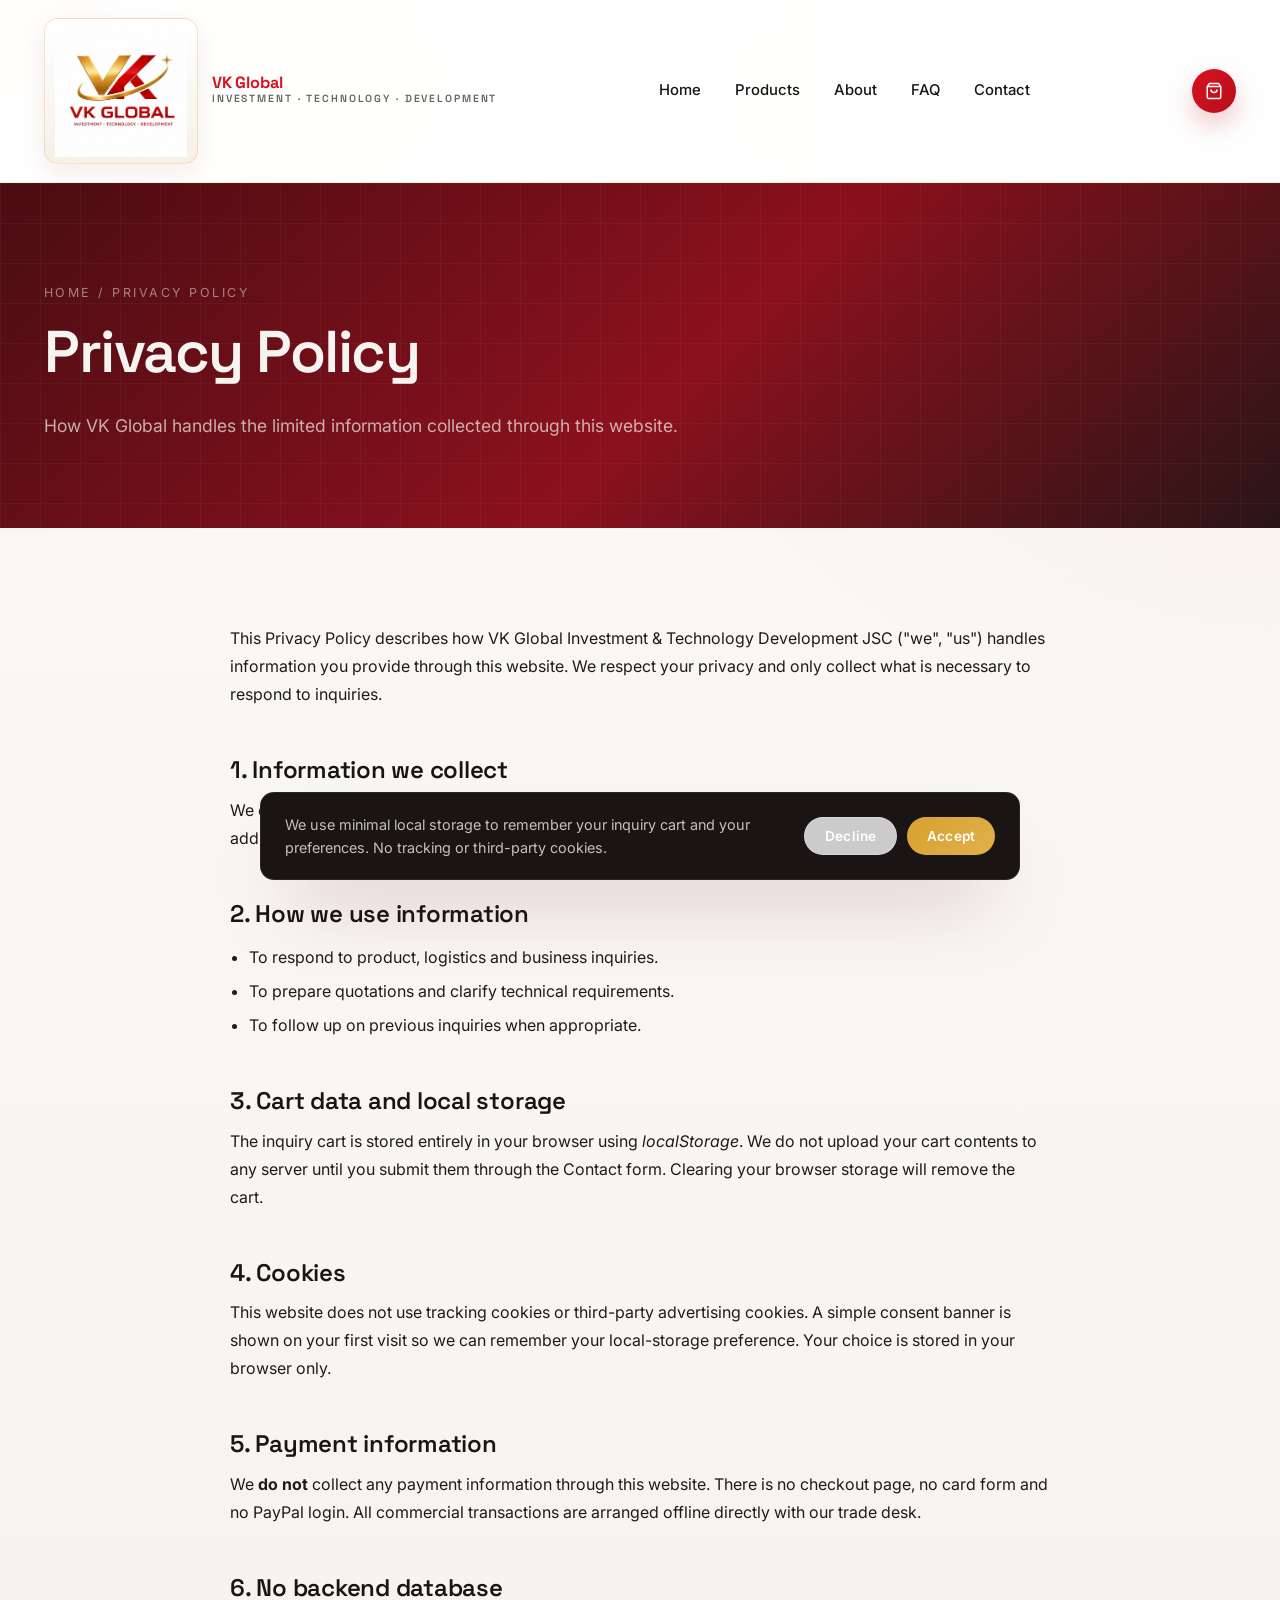
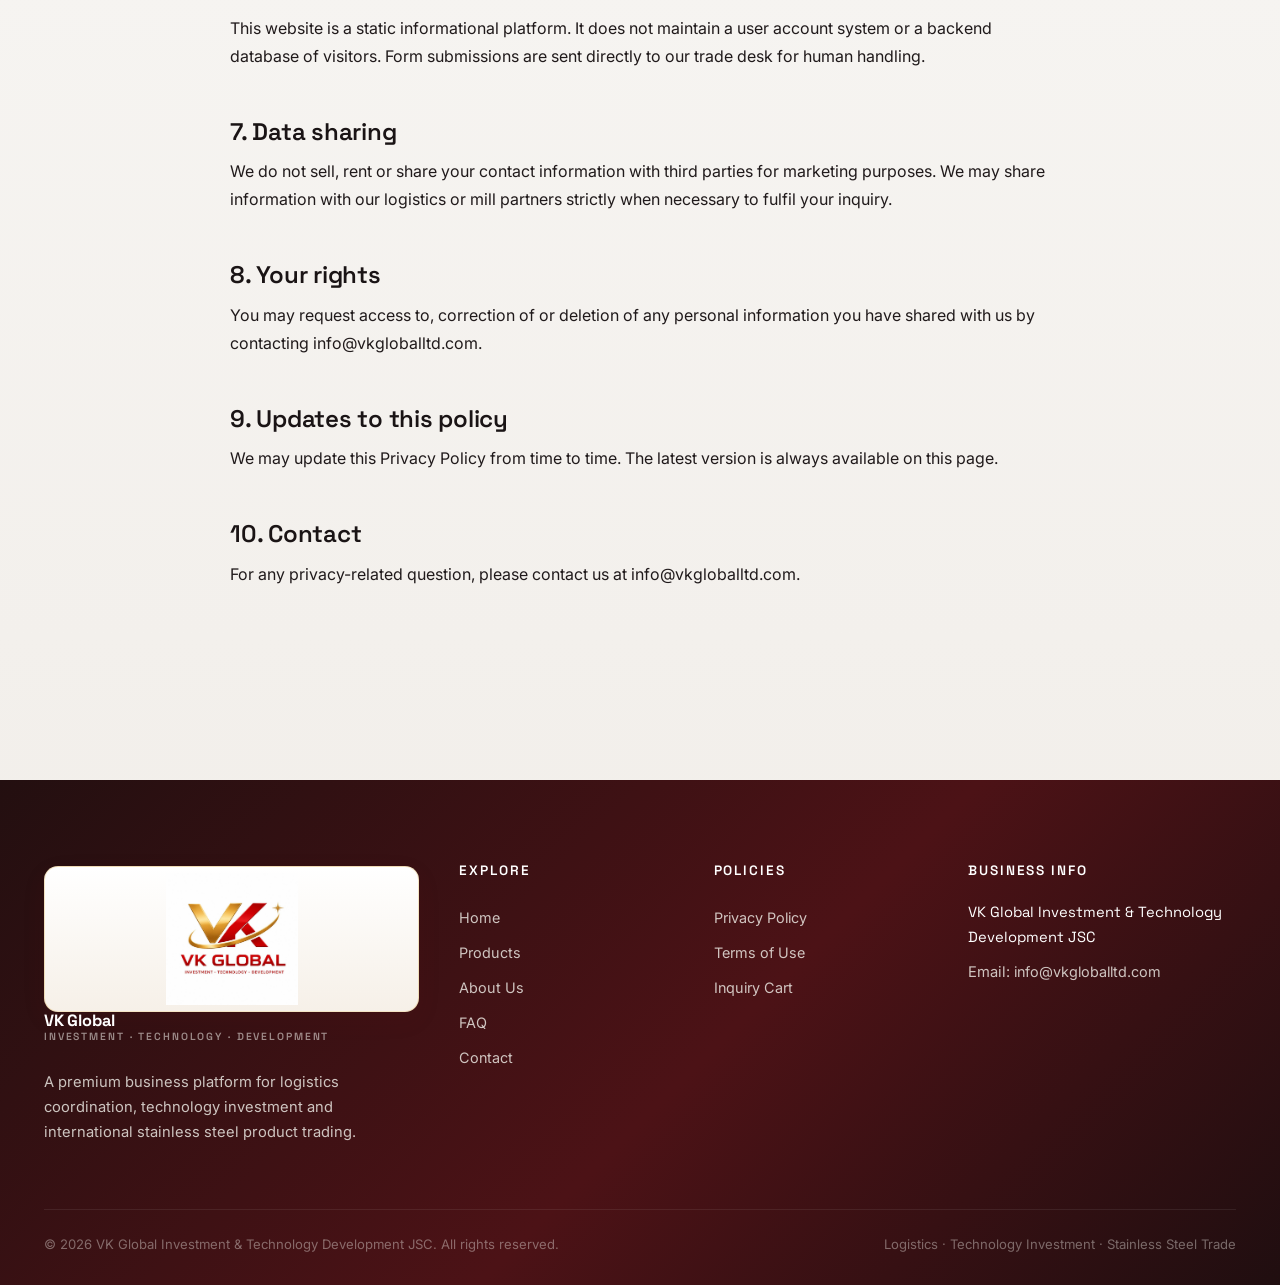
<file: public/privacy-policy.html>
<!doctype html>
<html lang="en">
<head>
<meta charset="utf-8">
<meta name="viewport" content="width=device-width,initial-scale=1">
<title>Privacy Policy — VK Global</title>
<meta name="description" content="How VK Global handles the limited information collected through this website.">
<meta property="og:title" content="Privacy Policy — VK Global">
<meta property="og:description" content="How VK Global handles the limited information collected through this website.">
<meta property="og:type" content="website">
<link rel="preconnect" href="https://fonts.googleapis.com">
<link rel="preconnect" href="https://fonts.gstatic.com" crossorigin>
<link href="https://fonts.googleapis.com/css2?family=Inter:wght@400;500;600;700&family=Space+Grotesk:wght@400;500;600;700&display=swap" rel="stylesheet">
<link rel="stylesheet" href="assets/css/style.css">
</head>
<body>
<header class="site-header">
  <nav class="nav">
    <a href="index.html" class="brand">
      <span class="brand-logo-shell"><img src="assets/images/logo-vk-global.png" alt="VK Global logo" class="brand-logo"></span>
      <div class="brand-name"><strong>VK Global</strong><small>Investment · Technology · Development</small></div>
    </a>
    <div class="nav-links">
      <a href="index.html">Home</a>
      <a href="products.html">Products</a>
      <a href="about.html">About</a>
      <a href="faq.html">FAQ</a>
      <a href="contact.html">Contact</a>
    </div>
    <div class="nav-actions">
      <a href="cart.html" class="cart-btn" aria-label="Inquiry cart">
        <svg width="18" height="18" viewBox="0 0 24 24" fill="none" stroke="currentColor" stroke-width="2"><path d="M6 2 3 6v14a2 2 0 0 0 2 2h14a2 2 0 0 0 2-2V6l-3-4Z"/><path d="M3 6h18"/><path d="M16 10a4 4 0 0 1-8 0"/></svg>
        <span class="cart-badge">0</span>
      </a>
      <button class="nav-toggle" aria-label="Open menu"><span></span></button>
    </div>
  </nav>
</header>

<section class="page-hero">
  <div class="container">
    <div class="crumbs"><a href="index.html">Home</a> / Privacy Policy</div>
    <h1>Privacy Policy</h1>
    <p>How VK Global handles the limited information collected through this website.</p>
  </div>
</section>
<section class="section">
  <div class="container">
    <div class="prose">
      <p>This Privacy Policy describes how VK Global Investment &amp; Technology Development JSC ("we", "us") handles information you provide through this website. We respect your privacy and only collect what is necessary to respond to inquiries.</p>

      <h2>1. Information we collect</h2>
      <p>We collect information you voluntarily submit through the Contact form, including your full name, email address, phone number (optional), company name (optional), the inquiry type and the message content.</p>

      <h2>2. How we use information</h2>
      <ul>
        <li>To respond to product, logistics and business inquiries.</li>
        <li>To prepare quotations and clarify technical requirements.</li>
        <li>To follow up on previous inquiries when appropriate.</li>
      </ul>

      <h2>3. Cart data and local storage</h2>
      <p>The inquiry cart is stored entirely in your browser using <em>localStorage</em>. We do not upload your cart contents to any server until you submit them through the Contact form. Clearing your browser storage will remove the cart.</p>

      <h2>4. Cookies</h2>
      <p>This website does not use tracking cookies or third-party advertising cookies. A simple consent banner is shown on your first visit so we can remember your local-storage preference. Your choice is stored in your browser only.</p>

      <h2>5. Payment information</h2>
      <p>We <strong>do not</strong> collect any payment information through this website. There is no checkout page, no card form and no PayPal login. All commercial transactions are arranged offline directly with our trade desk.</p>

      <h2>6. No backend database</h2>
      <p>This website is a static informational platform. It does not maintain a user account system or a backend database of visitors. Form submissions are sent directly to our trade desk for human handling.</p>

      <h2>7. Data sharing</h2>
      <p>We do not sell, rent or share your contact information with third parties for marketing purposes. We may share information with our logistics or mill partners strictly when necessary to fulfil your inquiry.</p>

      <h2>8. Your rights</h2>
      <p>You may request access to, correction of or deletion of any personal information you have shared with us by contacting <a href="mailto:info@vkgloballtd.com">info@vkgloballtd.com</a>.</p>

      <h2>9. Updates to this policy</h2>
      <p>We may update this Privacy Policy from time to time. The latest version is always available on this page.</p>

      <h2>10. Contact</h2>
      <p>For any privacy-related question, please contact us at <a href="mailto:info@vkgloballtd.com">info@vkgloballtd.com</a>.</p>
    </div>
  </div>
</section>

<footer class="site-footer">
  <div class="container">
    <div class="footer-grid">
      <div class="footer-brand">
        <a href="index.html" class="brand" style="margin-bottom:18px">
          <span class="brand-logo-shell"><img src="assets/images/logo-vk-global.png" alt="VK Global logo" class="brand-logo"></span>
          <div class="brand-name" style="color:#fff"><strong style="color:#fff">VK Global</strong><small style="color:rgba(243,241,235,.55)">Investment · Technology · Development</small></div>
        </a>
        <p>A premium business platform for logistics coordination, technology investment and international stainless steel product trading.</p>
      </div>
      <div>
        <h4>Explore</h4>
        <a href="index.html">Home</a>
        <a href="products.html">Products</a>
        <a href="about.html">About Us</a>
        <a href="faq.html">FAQ</a>
        <a href="contact.html">Contact</a>
      </div>
      <div>
        <h4>Policies</h4>
        <a href="privacy-policy.html">Privacy Policy</a>
        <a href="terms.html">Terms of Use</a>
        <a href="cart.html">Inquiry Cart</a>
      </div>
      <div>
        <h4>Business Info</h4>
        <p style="color:#fff;font-family:'Space Grotesk',sans-serif;margin-bottom:10px">VK Global Investment &amp; Technology Development JSC</p>
        <p>Email: <a href="mailto:info@vkgloballtd.com" style="display:inline">info@vkgloballtd.com</a></p>
      </div>
    </div>
    <div class="footer-bottom">
      <div>© <span id="yr"></span> VK Global Investment &amp; Technology Development JSC. All rights reserved.</div>
      <div>Logistics · Technology Investment · Stainless Steel Trade</div>
    </div>
  </div>
</footer>
<script>document.getElementById('yr').textContent=new Date().getFullYear()</script>
<script src="assets/js/product.js"></script>
<script src="assets/js/main.js"></script>
</body>
</html>
</file>
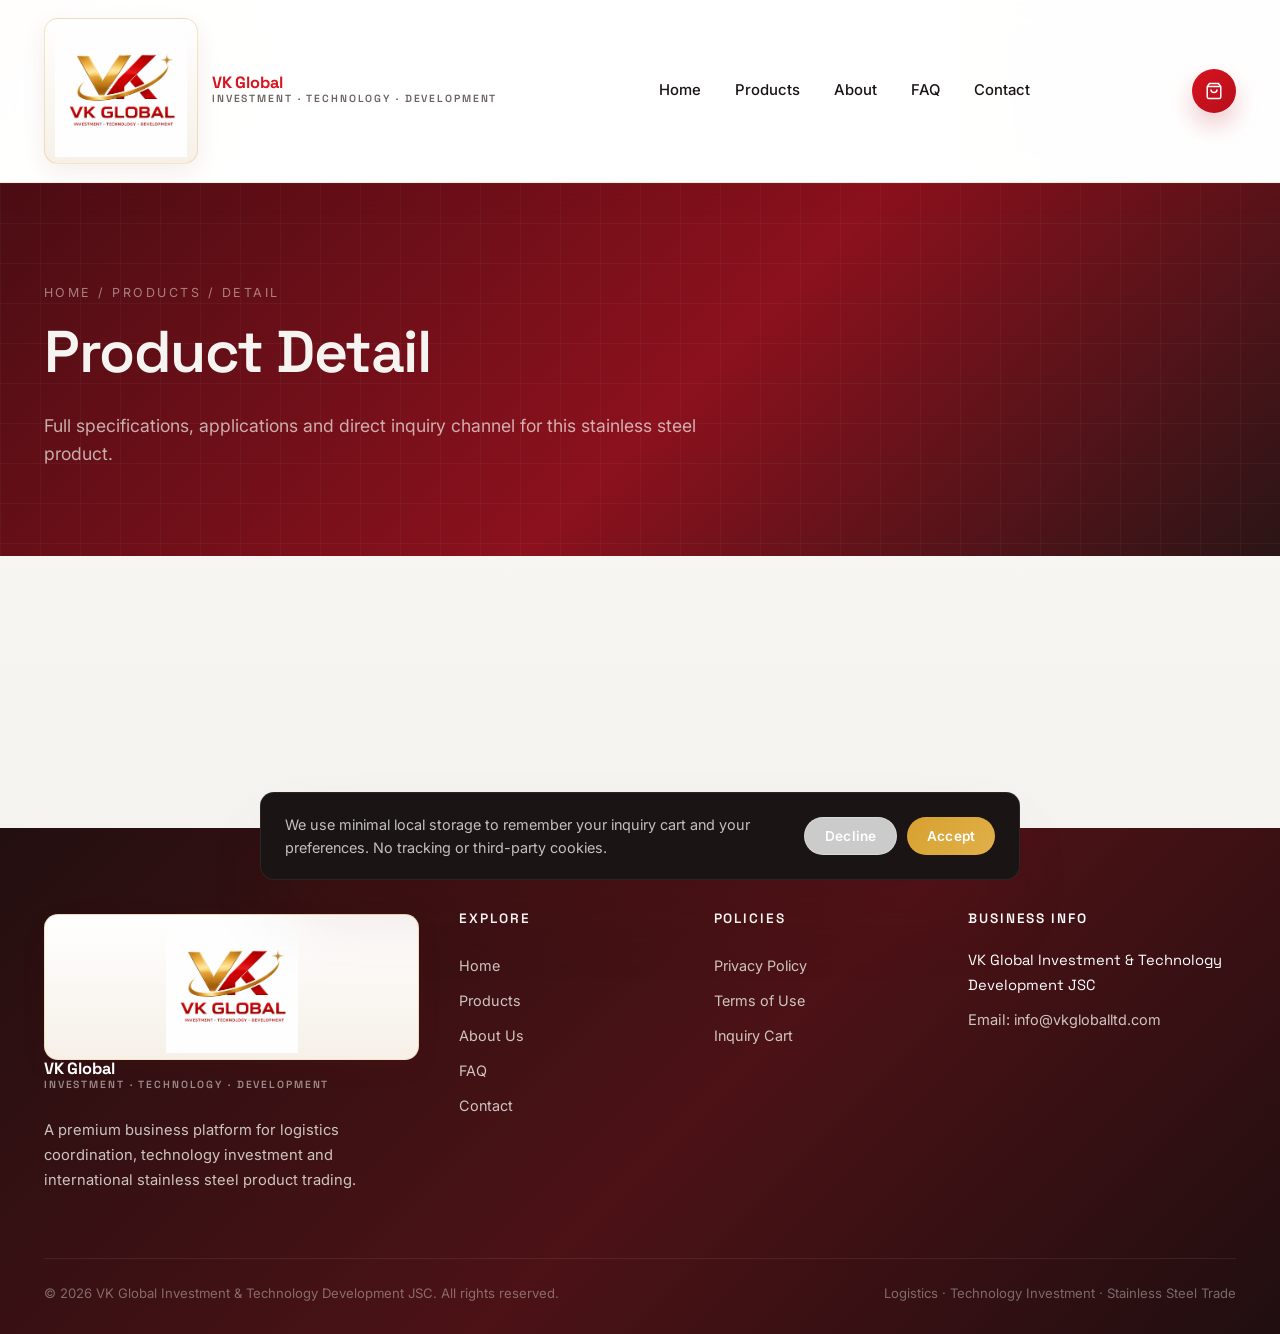
<file: public/product-detail.html>
<!doctype html>
<html lang="en">
<head>
<meta charset="utf-8">
<meta name="viewport" content="width=device-width,initial-scale=1">
<title>Product Detail — VK Global</title>
<meta name="description" content="Detailed specifications, gallery and inquiry channel for our stainless steel products.">
<meta property="og:title" content="Product Detail — VK Global">
<meta property="og:description" content="Detailed specifications, gallery and inquiry channel for our stainless steel products.">
<meta property="og:type" content="website">
<link rel="preconnect" href="https://fonts.googleapis.com">
<link rel="preconnect" href="https://fonts.gstatic.com" crossorigin>
<link href="https://fonts.googleapis.com/css2?family=Inter:wght@400;500;600;700&family=Space+Grotesk:wght@400;500;600;700&display=swap" rel="stylesheet">
<link rel="stylesheet" href="assets/css/style.css">
</head>
<body>
<header class="site-header">
  <nav class="nav">
    <a href="index.html" class="brand">
      <span class="brand-logo-shell"><img src="assets/images/logo-vk-global.png" alt="VK Global logo" class="brand-logo"></span>
      <div class="brand-name"><strong>VK Global</strong><small>Investment · Technology · Development</small></div>
    </a>
    <div class="nav-links">
      <a href="index.html">Home</a>
      <a href="products.html">Products</a>
      <a href="about.html">About</a>
      <a href="faq.html">FAQ</a>
      <a href="contact.html">Contact</a>
    </div>
    <div class="nav-actions">
      <a href="cart.html" class="cart-btn" aria-label="Inquiry cart">
        <svg width="18" height="18" viewBox="0 0 24 24" fill="none" stroke="currentColor" stroke-width="2"><path d="M6 2 3 6v14a2 2 0 0 0 2 2h14a2 2 0 0 0 2-2V6l-3-4Z"/><path d="M3 6h18"/><path d="M16 10a4 4 0 0 1-8 0"/></svg>
        <span class="cart-badge">0</span>
      </a>
      <button class="nav-toggle" aria-label="Open menu"><span></span></button>
    </div>
  </nav>
</header>

<section class="page-hero">
  <div class="container">
    <div class="crumbs"><a href="index.html">Home</a> / <a href="products.html">Products</a> / Detail</div>
    <h1>Product Detail</h1>
    <p>Full specifications, applications and direct inquiry channel for this stainless steel product.</p>
  </div>
</section>
<section class="section">
  <div class="container" id="productDetail"></div>
</section>

<footer class="site-footer">
  <div class="container">
    <div class="footer-grid">
      <div class="footer-brand">
        <a href="index.html" class="brand" style="margin-bottom:18px">
          <span class="brand-logo-shell"><img src="assets/images/logo-vk-global.png" alt="VK Global logo" class="brand-logo"></span>
          <div class="brand-name" style="color:#fff"><strong style="color:#fff">VK Global</strong><small style="color:rgba(243,241,235,.55)">Investment · Technology · Development</small></div>
        </a>
        <p>A premium business platform for logistics coordination, technology investment and international stainless steel product trading.</p>
      </div>
      <div>
        <h4>Explore</h4>
        <a href="index.html">Home</a>
        <a href="products.html">Products</a>
        <a href="about.html">About Us</a>
        <a href="faq.html">FAQ</a>
        <a href="contact.html">Contact</a>
      </div>
      <div>
        <h4>Policies</h4>
        <a href="privacy-policy.html">Privacy Policy</a>
        <a href="terms.html">Terms of Use</a>
        <a href="cart.html">Inquiry Cart</a>
      </div>
      <div>
        <h4>Business Info</h4>
        <p style="color:#fff;font-family:'Space Grotesk',sans-serif;margin-bottom:10px">VK Global Investment &amp; Technology Development JSC</p>
        <p>Email: <a href="mailto:info@vkgloballtd.com" style="display:inline">info@vkgloballtd.com</a></p>
      </div>
    </div>
    <div class="footer-bottom">
      <div>© <span id="yr"></span> VK Global Investment &amp; Technology Development JSC. All rights reserved.</div>
      <div>Logistics · Technology Investment · Stainless Steel Trade</div>
    </div>
  </div>
</footer>
<script>document.getElementById('yr').textContent=new Date().getFullYear()</script>
<script src="assets/js/product.js"></script>
<script src="assets/js/main.js"></script>
</body>
</html>
</file>
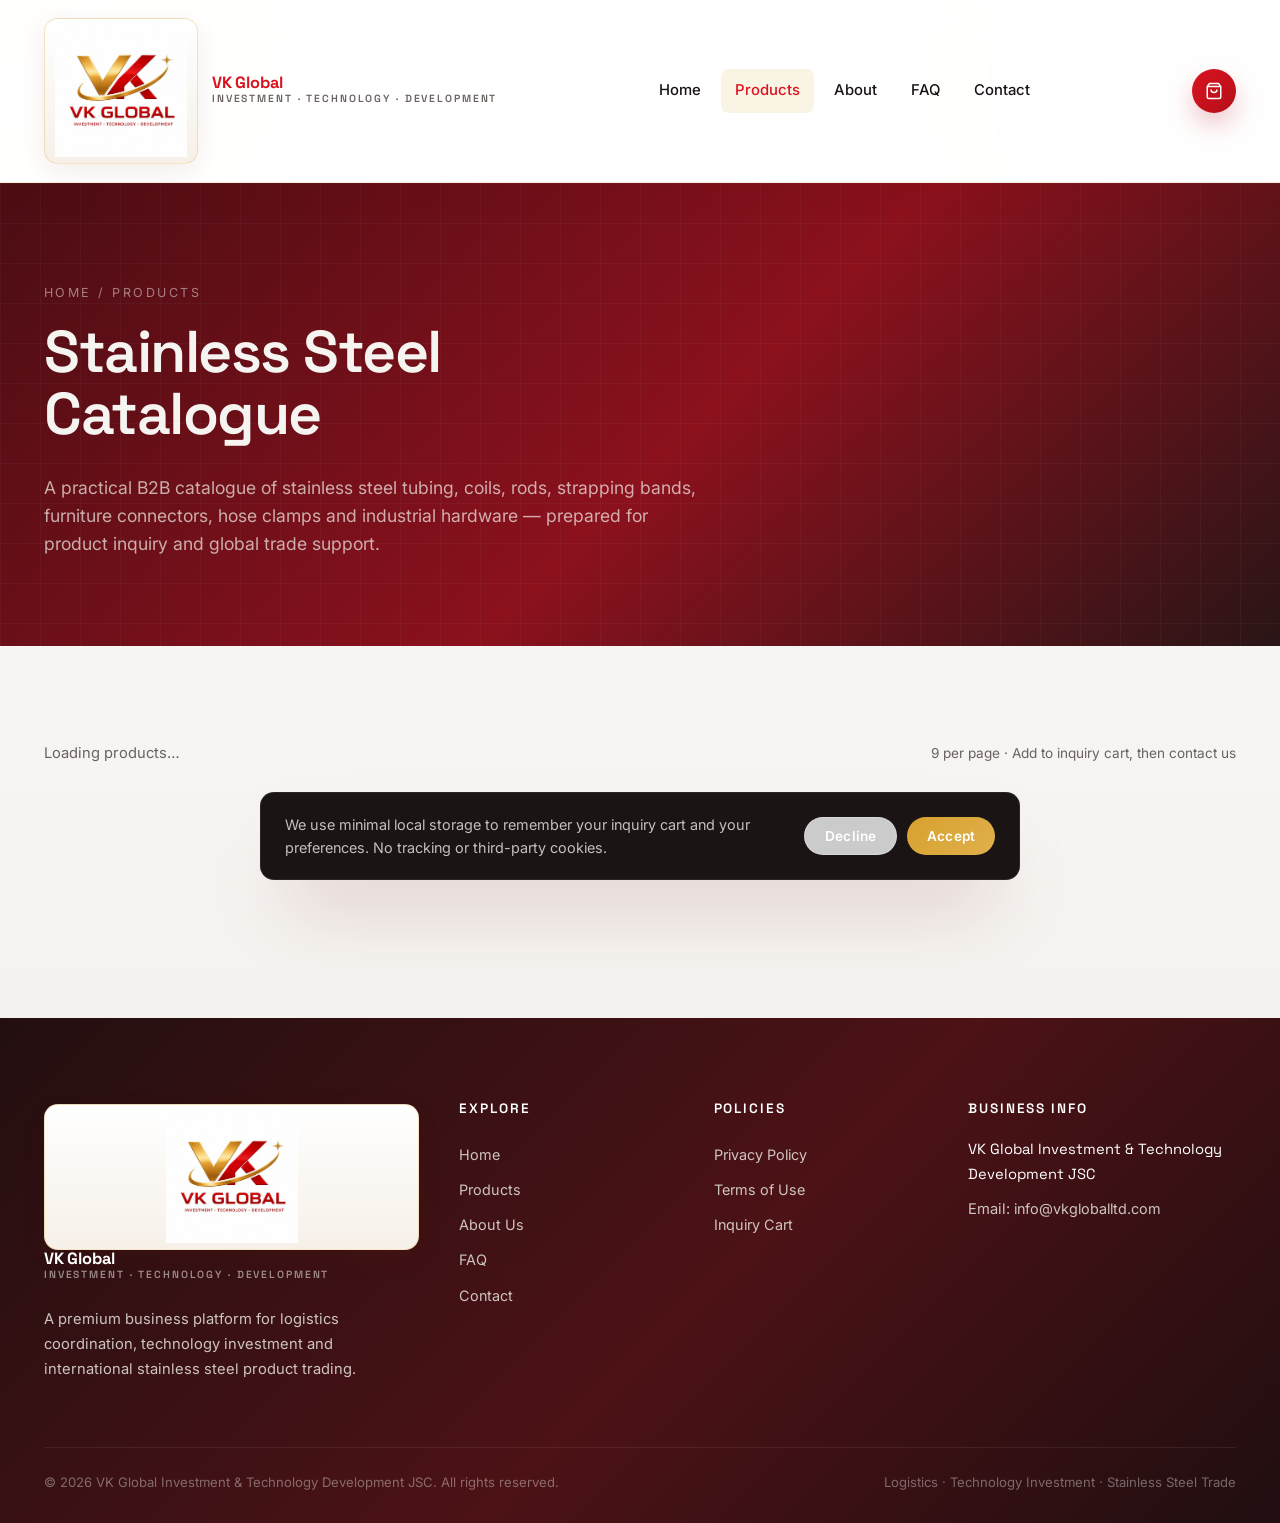
<file: public/products.html>
<!doctype html>
<html lang="en">
<head>
<meta charset="utf-8">
<meta name="viewport" content="width=device-width,initial-scale=1">
<title>Products — VK Global</title>
<meta name="description" content="Browse 22 mill-certified stainless steel products: coils, sheets, pipes, bars, fittings and consumables.">
<meta property="og:title" content="Products — VK Global">
<meta property="og:description" content="Browse 22 mill-certified stainless steel products: coils, sheets, pipes, bars, fittings and consumables.">
<meta property="og:type" content="website">
<link rel="preconnect" href="https://fonts.googleapis.com">
<link rel="preconnect" href="https://fonts.gstatic.com" crossorigin>
<link href="https://fonts.googleapis.com/css2?family=Inter:wght@400;500;600;700&family=Space+Grotesk:wght@400;500;600;700&display=swap" rel="stylesheet">
<link rel="stylesheet" href="assets/css/style.css">
</head>
<body>
<header class="site-header">
  <nav class="nav">
    <a href="index.html" class="brand">
      <span class="brand-logo-shell"><img src="assets/images/logo-vk-global.png" alt="VK Global logo" class="brand-logo"></span>
      <div class="brand-name"><strong>VK Global</strong><small>Investment · Technology · Development</small></div>
    </a>
    <div class="nav-links">
      <a href="index.html">Home</a>
      <a href="products.html">Products</a>
      <a href="about.html">About</a>
      <a href="faq.html">FAQ</a>
      <a href="contact.html">Contact</a>
    </div>
    <div class="nav-actions">
      <a href="cart.html" class="cart-btn" aria-label="Inquiry cart">
        <svg width="18" height="18" viewBox="0 0 24 24" fill="none" stroke="currentColor" stroke-width="2"><path d="M6 2 3 6v14a2 2 0 0 0 2 2h14a2 2 0 0 0 2-2V6l-3-4Z"/><path d="M3 6h18"/><path d="M16 10a4 4 0 0 1-8 0"/></svg>
        <span class="cart-badge">0</span>
      </a>
      <button class="nav-toggle" aria-label="Open menu"><span></span></button>
    </div>
  </nav>
</header>

<section class="page-hero">
  <div class="container">
    <div class="crumbs"><a href="index.html">Home</a> / Products</div>
    <h1>Stainless Steel Catalogue</h1>
    <p>A practical B2B catalogue of stainless steel tubing, coils, rods, strapping bands, furniture connectors, hose clamps and industrial hardware — prepared for product inquiry and global trade support.</p>
  </div>
</section>

<section class="section">
  <div class="container">
    <div class="products-toolbar">
      <div class="count" id="prodCount">Loading products…</div>
      <div style="font-size:.85rem;color:var(--text-dim)">9 per page · Add to inquiry cart, then contact us</div>
    </div>
    <div class="product-grid" id="productGrid"></div>
    <div class="pagination" id="pagination"></div>
  </div>
</section>

<footer class="site-footer">
  <div class="container">
    <div class="footer-grid">
      <div class="footer-brand">
        <a href="index.html" class="brand" style="margin-bottom:18px">
          <span class="brand-logo-shell"><img src="assets/images/logo-vk-global.png" alt="VK Global logo" class="brand-logo"></span>
          <div class="brand-name" style="color:#fff"><strong style="color:#fff">VK Global</strong><small style="color:rgba(243,241,235,.55)">Investment · Technology · Development</small></div>
        </a>
        <p>A premium business platform for logistics coordination, technology investment and international stainless steel product trading.</p>
      </div>
      <div>
        <h4>Explore</h4>
        <a href="index.html">Home</a>
        <a href="products.html">Products</a>
        <a href="about.html">About Us</a>
        <a href="faq.html">FAQ</a>
        <a href="contact.html">Contact</a>
      </div>
      <div>
        <h4>Policies</h4>
        <a href="privacy-policy.html">Privacy Policy</a>
        <a href="terms.html">Terms of Use</a>
        <a href="cart.html">Inquiry Cart</a>
      </div>
      <div>
        <h4>Business Info</h4>
        <p style="color:#fff;font-family:'Space Grotesk',sans-serif;margin-bottom:10px">VK Global Investment &amp; Technology Development JSC</p>
        <p>Email: <a href="mailto:info@vkgloballtd.com" style="display:inline">info@vkgloballtd.com</a></p>
      </div>
    </div>
    <div class="footer-bottom">
      <div>© <span id="yr"></span> VK Global Investment &amp; Technology Development JSC. All rights reserved.</div>
      <div>Logistics · Technology Investment · Stainless Steel Trade</div>
    </div>
  </div>
</footer>
<script>document.getElementById('yr').textContent=new Date().getFullYear()</script>
<script src="assets/js/product.js"></script>
<script src="assets/js/main.js"></script>
</body>
</html>
</file>
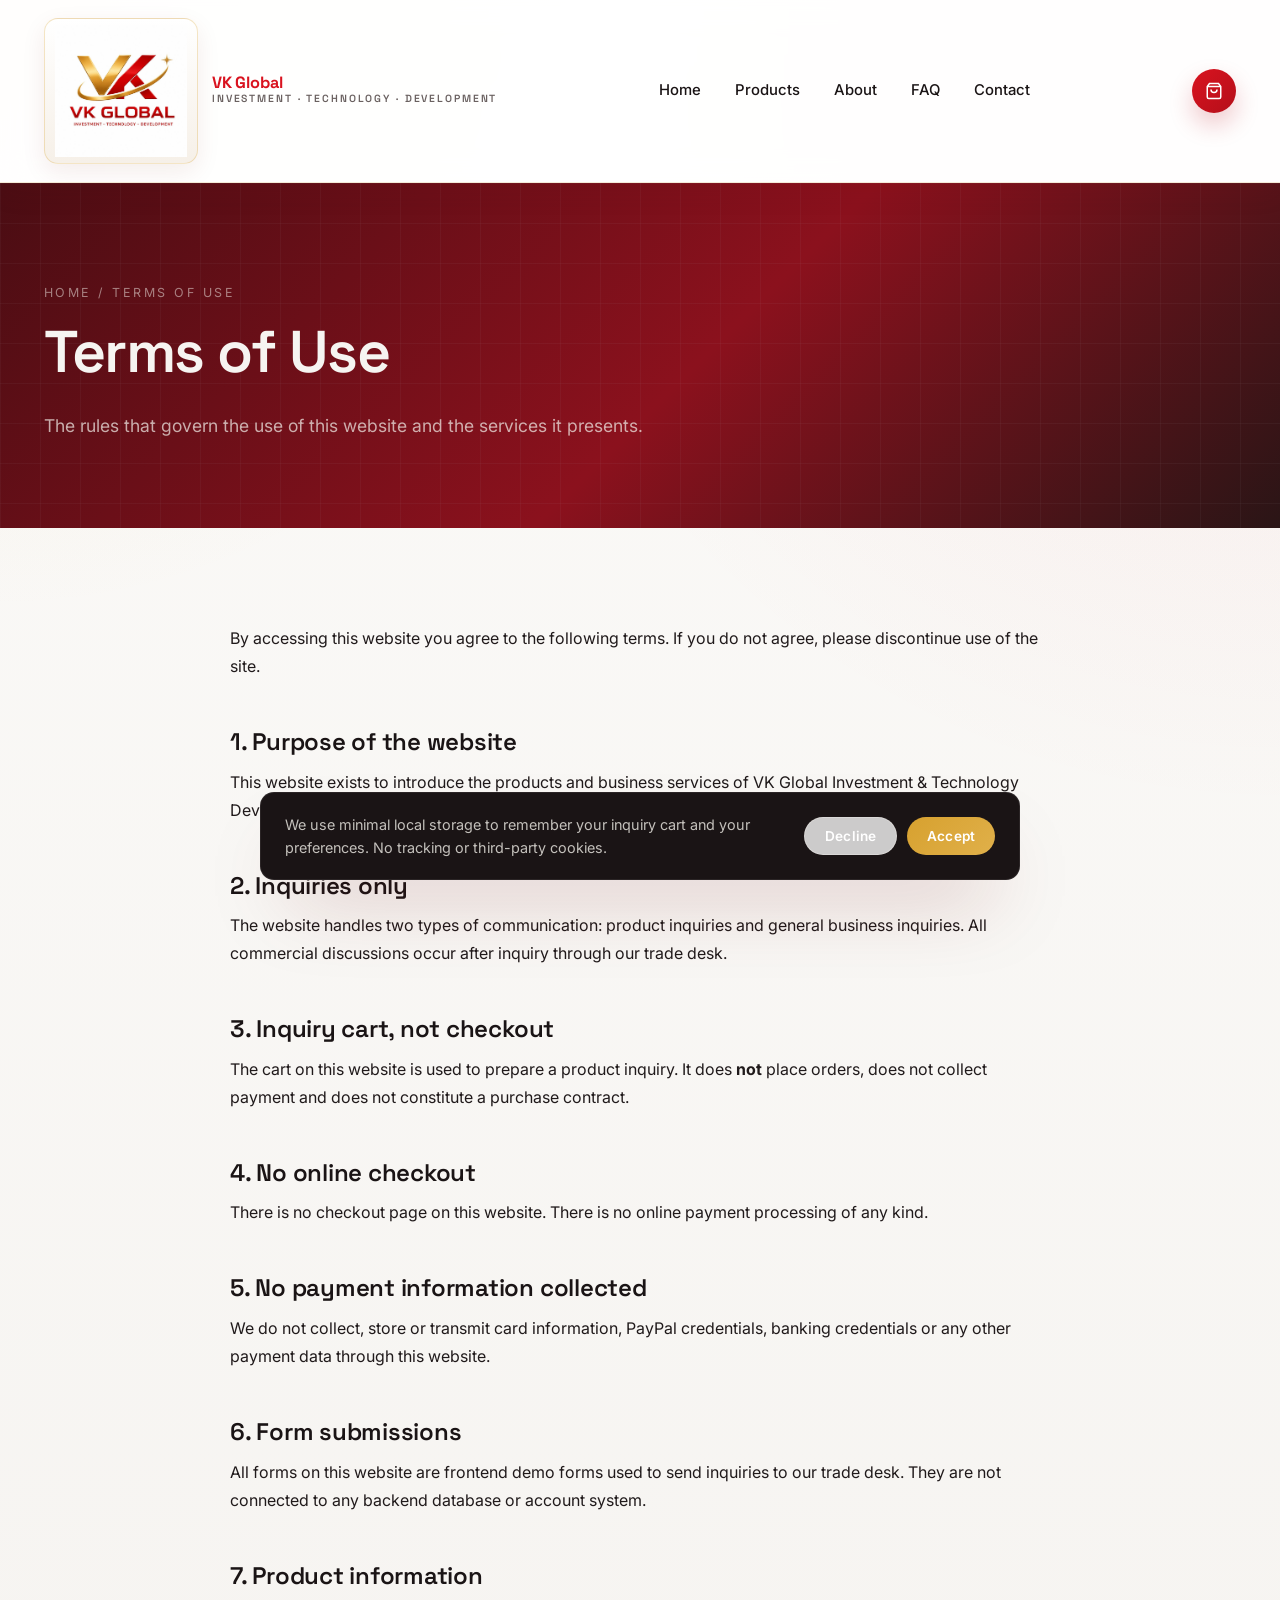
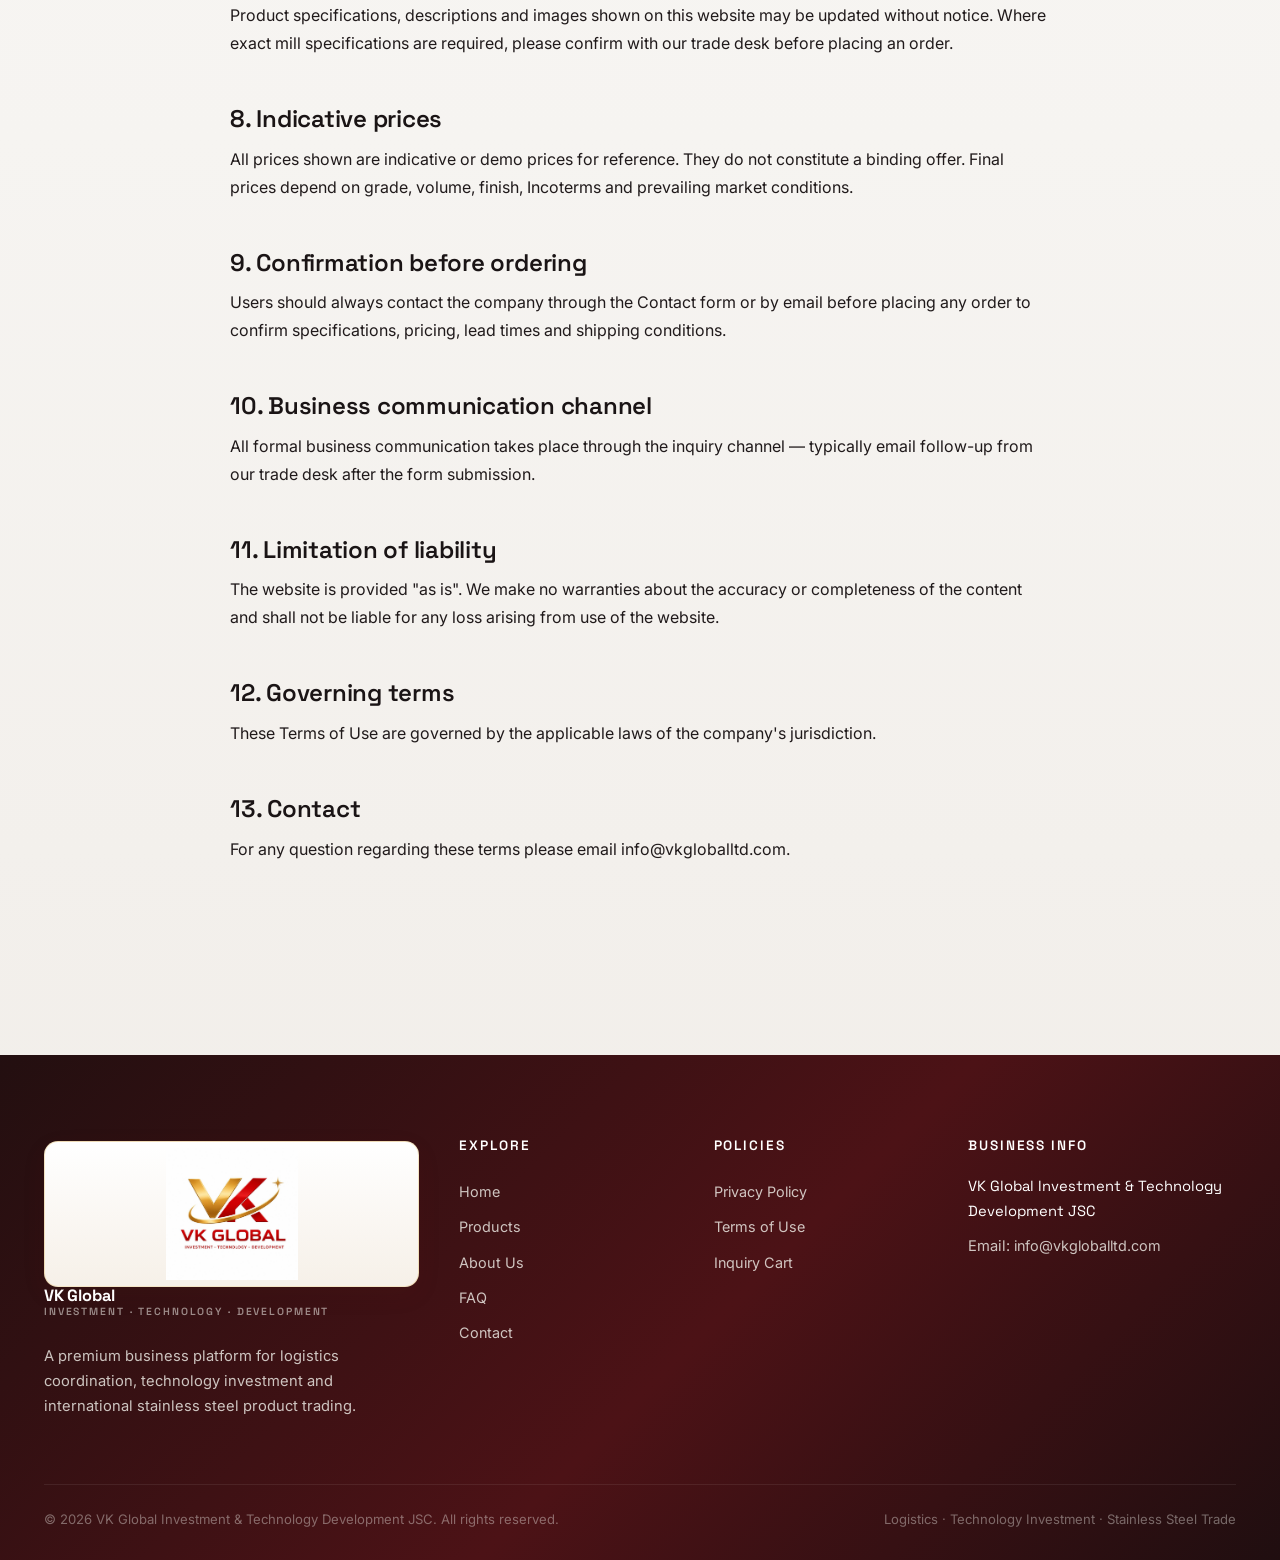
<file: public/terms.html>
<!doctype html>
<html lang="en">
<head>
<meta charset="utf-8">
<meta name="viewport" content="width=device-width,initial-scale=1">
<title>Terms of Use — VK Global</title>
<meta name="description" content="Terms governing the use of this website and the services it presents.">
<meta property="og:title" content="Terms of Use — VK Global">
<meta property="og:description" content="Terms governing the use of this website and the services it presents.">
<meta property="og:type" content="website">
<link rel="preconnect" href="https://fonts.googleapis.com">
<link rel="preconnect" href="https://fonts.gstatic.com" crossorigin>
<link href="https://fonts.googleapis.com/css2?family=Inter:wght@400;500;600;700&family=Space+Grotesk:wght@400;500;600;700&display=swap" rel="stylesheet">
<link rel="stylesheet" href="assets/css/style.css">
</head>
<body>
<header class="site-header">
  <nav class="nav">
    <a href="index.html" class="brand">
      <span class="brand-logo-shell"><img src="assets/images/logo-vk-global.png" alt="VK Global logo" class="brand-logo"></span>
      <div class="brand-name"><strong>VK Global</strong><small>Investment · Technology · Development</small></div>
    </a>
    <div class="nav-links">
      <a href="index.html">Home</a>
      <a href="products.html">Products</a>
      <a href="about.html">About</a>
      <a href="faq.html">FAQ</a>
      <a href="contact.html">Contact</a>
    </div>
    <div class="nav-actions">
      <a href="cart.html" class="cart-btn" aria-label="Inquiry cart">
        <svg width="18" height="18" viewBox="0 0 24 24" fill="none" stroke="currentColor" stroke-width="2"><path d="M6 2 3 6v14a2 2 0 0 0 2 2h14a2 2 0 0 0 2-2V6l-3-4Z"/><path d="M3 6h18"/><path d="M16 10a4 4 0 0 1-8 0"/></svg>
        <span class="cart-badge">0</span>
      </a>
      <button class="nav-toggle" aria-label="Open menu"><span></span></button>
    </div>
  </nav>
</header>

<section class="page-hero">
  <div class="container">
    <div class="crumbs"><a href="index.html">Home</a> / Terms of Use</div>
    <h1>Terms of Use</h1>
    <p>The rules that govern the use of this website and the services it presents.</p>
  </div>
</section>
<section class="section">
  <div class="container">
    <div class="prose">
      <p>By accessing this website you agree to the following terms. If you do not agree, please discontinue use of the site.</p>

      <h2>1. Purpose of the website</h2>
      <p>This website exists to introduce the products and business services of VK Global Investment &amp; Technology Development JSC. It is an informational and inquiry preparation platform — not an online store.</p>

      <h2>2. Inquiries only</h2>
      <p>The website handles two types of communication: product inquiries and general business inquiries. All commercial discussions occur after inquiry through our trade desk.</p>

      <h2>3. Inquiry cart, not checkout</h2>
      <p>The cart on this website is used to prepare a product inquiry. It does <strong>not</strong> place orders, does not collect payment and does not constitute a purchase contract.</p>

      <h2>4. No online checkout</h2>
      <p>There is no checkout page on this website. There is no online payment processing of any kind.</p>

      <h2>5. No payment information collected</h2>
      <p>We do not collect, store or transmit card information, PayPal credentials, banking credentials or any other payment data through this website.</p>

      <h2>6. Form submissions</h2>
      <p>All forms on this website are frontend demo forms used to send inquiries to our trade desk. They are not connected to any backend database or account system.</p>

      <h2>7. Product information</h2>
      <p>Product specifications, descriptions and images shown on this website may be updated without notice. Where exact mill specifications are required, please confirm with our trade desk before placing an order.</p>

      <h2>8. Indicative prices</h2>
      <p>All prices shown are indicative or demo prices for reference. They do not constitute a binding offer. Final prices depend on grade, volume, finish, Incoterms and prevailing market conditions.</p>

      <h2>9. Confirmation before ordering</h2>
      <p>Users should always contact the company through the Contact form or by email before placing any order to confirm specifications, pricing, lead times and shipping conditions.</p>

      <h2>10. Business communication channel</h2>
      <p>All formal business communication takes place through the inquiry channel — typically email follow-up from our trade desk after the form submission.</p>

      <h2>11. Limitation of liability</h2>
      <p>The website is provided "as is". We make no warranties about the accuracy or completeness of the content and shall not be liable for any loss arising from use of the website.</p>

      <h2>12. Governing terms</h2>
      <p>These Terms of Use are governed by the applicable laws of the company's jurisdiction.</p>

      <h2>13. Contact</h2>
      <p>For any question regarding these terms please email <a href="mailto:info@vkgloballtd.com">info@vkgloballtd.com</a>.</p>
    </div>
  </div>
</section>

<footer class="site-footer">
  <div class="container">
    <div class="footer-grid">
      <div class="footer-brand">
        <a href="index.html" class="brand" style="margin-bottom:18px">
          <span class="brand-logo-shell"><img src="assets/images/logo-vk-global.png" alt="VK Global logo" class="brand-logo"></span>
          <div class="brand-name" style="color:#fff"><strong style="color:#fff">VK Global</strong><small style="color:rgba(243,241,235,.55)">Investment · Technology · Development</small></div>
        </a>
        <p>A premium business platform for logistics coordination, technology investment and international stainless steel product trading.</p>
      </div>
      <div>
        <h4>Explore</h4>
        <a href="index.html">Home</a>
        <a href="products.html">Products</a>
        <a href="about.html">About Us</a>
        <a href="faq.html">FAQ</a>
        <a href="contact.html">Contact</a>
      </div>
      <div>
        <h4>Policies</h4>
        <a href="privacy-policy.html">Privacy Policy</a>
        <a href="terms.html">Terms of Use</a>
        <a href="cart.html">Inquiry Cart</a>
      </div>
      <div>
        <h4>Business Info</h4>
        <p style="color:#fff;font-family:'Space Grotesk',sans-serif;margin-bottom:10px">VK Global Investment &amp; Technology Development JSC</p>
        <p>Email: <a href="mailto:info@vkgloballtd.com" style="display:inline">info@vkgloballtd.com</a></p>
      </div>
    </div>
    <div class="footer-bottom">
      <div>© <span id="yr"></span> VK Global Investment &amp; Technology Development JSC. All rights reserved.</div>
      <div>Logistics · Technology Investment · Stainless Steel Trade</div>
    </div>
  </div>
</footer>
<script>document.getElementById('yr').textContent=new Date().getFullYear()</script>
<script src="assets/js/product.js"></script>
<script src="assets/js/main.js"></script>
</body>
</html>
</file>
<file: public/assets/css/style.css>
/* =========================================================
   VK Global — Logistics, Tech Investment & Stainless Trading
   Pure CSS design system
   ========================================================= */

 :root{
  --graphite:#1a1415;
  --graphite-2:#2a1b1c;
  --graphite-3:#3a2324;
  --steel:#d8d6d2;
  --steel-2:#b9b4ae;
  --steel-3:#7c736d;
  --copper:#d7a12f;
  --copper-2:#b88418;
  --cyan:#d9131f;
  --navy:#5f0d13;
  --ivory:#f6f4f1;
  --ivory-2:#ebe7e1;
  --white:#ffffff;
  --text:#201a1b;
  --text-dim:#6a6160;
  --line:#e4ddd5;
  --shadow-sm:0 6px 18px rgba(100,28,20,.08);
  --shadow-md:0 18px 40px -18px rgba(113,21,17,.24);
  --shadow-lg:0 40px 80px -30px rgba(113,21,17,.35);
  --radius:14px;
  --radius-sm:8px;
  --container:1240px;
  --t:.35s cubic-bezier(.2,.7,.2,1);
  --font-display:"Space Grotesk","Inter",system-ui,sans-serif;
  --font-body:"Inter",system-ui,sans-serif;
}


*{box-sizing:border-box}
html,body{margin:0;padding:0}
html{scroll-behavior:smooth}
body{
  font-family:var(--font-body);
  color:var(--text);
  background:
    radial-gradient(circle at top right, rgba(217,19,31,.07), transparent 24%),
    radial-gradient(circle at top left, rgba(215,161,47,.10), transparent 18%),
    linear-gradient(180deg,#fbfaf8 0%,#f6f4f1 55%,#f0ece7 100%);
  line-height:1.6;
  -webkit-font-smoothing:antialiased;
  overflow-x:hidden;
}
img{max-width:100%;display:block}
a{color:inherit;text-decoration:none}
button{font-family:inherit;cursor:pointer;border:0;background:none}
h1,h2,h3,h4{font-family:var(--font-display);font-weight:600;letter-spacing:-.01em;color:var(--graphite);margin:0 0 .5em}
h1{font-size:clamp(2.2rem,4.6vw,4.4rem);line-height:1.05;letter-spacing:-.025em}
h2{font-size:clamp(1.7rem,3vw,2.6rem);line-height:1.15}
h3{font-size:1.25rem}
p{margin:0 0 1em}
.container{max-width:var(--container);margin:0 auto;padding:0 24px}
.section{padding:96px 0;position:relative}
.section-sm{padding:64px 0}
.eyebrow{
  display:inline-flex;align-items:center;gap:10px;
  font-family:var(--font-display);font-size:.78rem;
  letter-spacing:.24em;text-transform:uppercase;
  color:var(--copper);font-weight:600;margin-bottom:18px;
}
.eyebrow::before{content:"";width:28px;height:1px;background:var(--copper)}
.lead{font-size:1.1rem;color:var(--text-dim);max-width:62ch}

/* ---------- Buttons ---------- */
.btn{
  display:inline-flex;align-items:center;gap:10px;
  padding:14px 26px;border-radius:999px;
  font-weight:600;font-size:.92rem;letter-spacing:.01em;
  transition:transform var(--t),background var(--t),color var(--t),box-shadow var(--t);
  white-space:nowrap;
}
.btn-primary{background:linear-gradient(135deg,var(--cyan),#b40f1a);color:#fff;box-shadow:var(--shadow-sm)}
.btn-primary:hover{background:linear-gradient(135deg,var(--copper),#e4b145);transform:translateY(-2px);box-shadow:var(--shadow-md);color:#fff}
.btn-outline{border:1.5px solid rgba(185,132,24,.45);color:var(--graphite);background:rgba(255,255,255,.78)}
.btn-outline:hover{background:var(--graphite);color:var(--ivory);transform:translateY(-2px)}
.btn-copper{background:linear-gradient(135deg,var(--copper),#e0b04a);color:#fff}
.btn-copper:hover{background:var(--copper-2);transform:translateY(-2px);box-shadow:var(--shadow-md)}
.btn-ghost{color:var(--graphite);padding:10px 0}
.btn-ghost:hover{color:var(--copper)}
.btn .arrow{transition:transform var(--t)}
.btn:hover .arrow{transform:translateX(4px)}

/* ---------- Header ---------- */
.site-header{
  position:sticky;top:0;z-index:50;
  background:rgba(255,255,255,.92);
  backdrop-filter:blur(14px);
  border-bottom:1px solid rgba(183,132,24,.16);
  box-shadow:0 12px 26px rgba(113,21,17,.06);
}
.nav{
  display:flex;align-items:center;justify-content:space-between;
  padding:18px 24px;max-width:var(--container);margin:0 auto;gap:24px;
}
.brand{display:flex;align-items:center;gap:14px;font-family:var(--font-display);font-weight:700;color:var(--graphite)}
.brand-logo-shell{
  display:grid;place-items:center;padding:6px 10px;border-radius:14px;
  background:linear-gradient(180deg,#fff,#f6f0e8);border:1px solid rgba(215,161,47,.28);
  box-shadow:0 8px 24px rgba(113,21,17,.08);
}
.brand-logo{width:132px;height:auto;display:block}
.brand-name{font-size:1.05rem;letter-spacing:-.01em}
.brand-name strong{display:block;font-size:1.02rem;color:var(--cyan);line-height:1.05}
.brand-name small{display:block;font-size:.65rem;color:var(--text-dim);letter-spacing:.18em;text-transform:uppercase;font-weight:600}
.nav-links{display:flex;gap:6px;align-items:center}
.nav-links a{
  padding:10px 14px;border-radius:8px;font-size:.93rem;font-weight:500;color:var(--graphite);
  transition:background var(--t),color var(--t);
}
.nav-links a:hover,.nav-links a.active{background:rgba(215,161,47,.12);color:var(--cyan)}
.nav-actions{display:flex;align-items:center;gap:10px}
.cart-btn{
  position:relative;width:44px;height:44px;border-radius:50%;
  background:linear-gradient(135deg,var(--cyan),#b40f1a);color:#fff;display:grid;place-items:center;box-shadow:0 12px 24px rgba(180,15,26,.22);
  transition:background var(--t),transform var(--t);
}
.cart-btn:hover{background:linear-gradient(135deg,var(--copper),#e5b44e);transform:translateY(-2px)}
.cart-badge{
  position:absolute;top:-4px;right:-4px;min-width:20px;height:20px;
  padding:0 6px;border-radius:10px;background:var(--copper);color:#fff;
  font-size:.7rem;font-weight:700;display:none;align-items:center;justify-content:center;
  border:2px solid var(--ivory);
}
.cart-badge.show{display:flex}
.nav-toggle{display:none;width:44px;height:44px;border-radius:10px;background:var(--graphite-3);color:#fff}
.nav-toggle span,.nav-toggle::before,.nav-toggle::after{
  content:"";display:block;width:18px;height:2px;background:#fff;margin:3px auto;border-radius:2px;
}

@media(max-width:960px){
  .nav-toggle{display:grid;place-items:center}
  .nav-links{
    position:absolute;top:100%;left:0;right:0;
    flex-direction:column;background:var(--ivory);
    padding:20px;gap:4px;border-bottom:1px solid var(--line);
    transform:translateY(-12px);opacity:0;pointer-events:none;transition:all var(--t);
  }
  .nav-links.open{transform:none;opacity:1;pointer-events:auto}
  .nav-links a{width:100%}
}

/* ---------- Hero ---------- */
.hero{
  position:relative;padding:120px 0 100px;overflow:hidden;
  background:radial-gradient(ellipse at top right,rgba(215,161,47,.22) 0%,transparent 32%),linear-gradient(135deg,#3e0d12 0%,#6a0f17 52%,#231314 100%);
  color:var(--ivory);
}
.hero::before{
  content:"";position:absolute;inset:0;
  background-image:
    linear-gradient(rgba(180,186,195,.06) 1px,transparent 1px),
    linear-gradient(90deg,rgba(180,186,195,.06) 1px,transparent 1px);
  background-size:60px 60px;
  mask-image:radial-gradient(ellipse at center,#000 30%,transparent 70%);
}
.hero::after{
  content:"";position:absolute;right:-200px;bottom:-200px;width:600px;height:600px;
  background:radial-gradient(circle,rgba(0,214,240,.18),transparent 60%);filter:blur(20px);
}
.hero .container{position:relative;z-index:2;display:grid;grid-template-columns:1.1fr .9fr;gap:60px;align-items:center}
.hero h1{color:var(--ivory)}
.hero h1 span{
  background:linear-gradient(120deg,var(--steel) 0%,var(--copper) 60%,var(--cyan) 110%);
  -webkit-background-clip:text;background-clip:text;color:transparent;
}
.hero p{color:rgba(243,241,235,.78);font-size:1.15rem;max-width:54ch}
.hero-cta{display:flex;flex-wrap:wrap;gap:14px;margin-top:32px}
.hero .btn-primary{background:var(--copper)}
.hero .btn-primary:hover{background:#fff;color:var(--graphite)}
.hero .btn-outline{border-color:rgba(243,241,235,.4);color:var(--ivory)}
.hero .btn-outline:hover{background:var(--ivory);color:var(--graphite)}
.hero-stats{
  display:grid;grid-template-columns:repeat(3,1fr);gap:24px;margin-top:54px;
  padding-top:32px;border-top:1px solid rgba(243,241,235,.14);
}
.hero-stats .n{font-family:var(--font-display);font-size:1.9rem;color:var(--ivory);font-weight:600}
.hero-stats .l{font-size:.78rem;letter-spacing:.18em;text-transform:uppercase;color:rgba(243,241,235,.5)}

.hero-visual{position:relative;height:520px}
.hv-card{
  position:absolute;border-radius:18px;overflow:hidden;
  background:linear-gradient(180deg,#1f242c,#10131a);
  border:1px solid rgba(180,186,195,.15);box-shadow:var(--shadow-lg);
  padding:24px;
}
.hv-1{top:0;left:0;width:62%;height:60%;background:linear-gradient(135deg,#23303f,#0e1622)}
.hv-2{bottom:0;right:0;width:62%;height:58%;background:linear-gradient(135deg,#2b1e16,#15110d)}
.hv-3{top:38%;left:36%;width:34%;height:30%;background:linear-gradient(135deg,var(--copper),#5b2f12)}
.hv-card .tag{font-size:.7rem;letter-spacing:.2em;text-transform:uppercase;color:rgba(255,255,255,.55)}
.hv-card .ttl{font-family:var(--font-display);font-size:1.15rem;color:#fff;margin-top:6px;line-height:1.25}
.hv-card .num{font-family:var(--font-display);font-size:2.4rem;color:#fff;font-weight:600;margin-top:auto}
.hv-card{display:flex;flex-direction:column}
.route-svg{position:absolute;inset:0;pointer-events:none;opacity:.5}

@media(max-width:900px){
  .hero .container{grid-template-columns:1fr}
  .hero-visual{height:380px}
}

/* ---------- Generic sections ---------- */
.section-head{display:flex;justify-content:space-between;align-items:flex-end;gap:24px;margin-bottom:48px;flex-wrap:wrap}
.section-head .left{max-width:640px}
.bg-graphite{background:linear-gradient(135deg,#221516,#3c191b 100%);color:var(--ivory)}
.bg-graphite h2,.bg-graphite h3{color:var(--ivory)}
.bg-graphite .lead,.bg-graphite p{color:rgba(243,241,235,.72)}
.bg-graphite .eyebrow{color:var(--cyan)}
.bg-graphite .eyebrow::before{background:var(--cyan)}

/* ---------- Feature grid ---------- */
.feature-grid{display:grid;grid-template-columns:repeat(3,1fr);gap:24px}
.feature{
  background:#fff;border-radius:var(--radius);padding:32px;
  border:1px solid var(--line);transition:transform var(--t),box-shadow var(--t),border-color var(--t);
  position:relative;overflow:hidden;
}
.feature::after{
  content:"";position:absolute;left:0;top:0;width:0;height:3px;background:var(--copper);transition:width var(--t);
}
.feature:hover{transform:translateY(-6px);box-shadow:var(--shadow-md);border-color:transparent}
.feature:hover::after{width:100%}
.feature .ic{
  width:48px;height:48px;border-radius:12px;display:grid;place-items:center;
  background:linear-gradient(135deg,var(--graphite),var(--graphite-3));color:var(--copper);
  margin-bottom:18px;font-size:1.4rem;
}
.feature h3{margin-bottom:8px}
.feature p{color:var(--text-dim);margin:0}
@media(max-width:820px){.feature-grid{grid-template-columns:1fr}}

/* ---------- Categories ---------- */
.cat-grid{display:grid;grid-template-columns:repeat(4,1fr);gap:18px}
.cat{
  padding:28px 22px;border-radius:var(--radius);background:#fff;border:1px solid var(--line);
  display:flex;flex-direction:column;gap:8px;transition:all var(--t);
}
.cat:hover{background:var(--graphite);color:var(--ivory);transform:translateY(-4px)}
.cat .num{font-family:var(--font-display);font-size:1.6rem;color:var(--copper);font-weight:600}
.cat .nm{font-family:var(--font-display);font-size:1.05rem}
.cat .ar{margin-top:auto;color:var(--text-dim);font-size:.85rem}
.cat:hover .ar{color:var(--ivory)}
@media(max-width:820px){.cat-grid{grid-template-columns:repeat(2,1fr)}}

/* ---------- Timeline ---------- */
.timeline{display:grid;grid-template-columns:repeat(4,1fr);gap:0;margin-top:32px;position:relative}
.timeline::before{content:"";position:absolute;left:0;right:0;top:38px;height:2px;background:rgba(243,241,235,.18)}
.tl-step{padding:0 18px;position:relative}
.tl-step .dot{
  width:78px;height:78px;border-radius:50%;background:var(--graphite-2);
  border:2px solid var(--copper);display:grid;place-items:center;font-family:var(--font-display);
  color:var(--copper);font-weight:600;margin-bottom:18px;position:relative;z-index:2;
}
.tl-step h3{color:var(--ivory);font-size:1.1rem}
.tl-step p{font-size:.92rem}
@media(max-width:820px){.timeline{grid-template-columns:1fr;gap:32px}.timeline::before{display:none}}

/* ---------- Stats band ---------- */
.stats-band{
  display:grid;grid-template-columns:repeat(4,1fr);gap:0;
  background:var(--graphite-2);color:var(--ivory);border-radius:var(--radius);overflow:hidden;
}
.stats-band .item{padding:32px 24px;border-right:1px solid rgba(243,241,235,.08)}
.stats-band .item:last-child{border-right:0}
.stats-band .n{font-family:var(--font-display);font-size:2.4rem;color:#fff}
.stats-band .n span{color:var(--copper)}
.stats-band .l{font-size:.78rem;letter-spacing:.16em;text-transform:uppercase;color:rgba(243,241,235,.55)}
@media(max-width:820px){.stats-band{grid-template-columns:repeat(2,1fr)}.stats-band .item{border-right:0;border-bottom:1px solid rgba(243,241,235,.08)}}

/* ---------- CTA block ---------- */
.cta-block{
  border-radius:var(--radius);padding:60px;color:var(--ivory);
  background:linear-gradient(120deg,#3e0d12 0%,#6a0f17 52%,#261416 100%);
  position:relative;overflow:hidden;display:grid;grid-template-columns:1.4fr .6fr;gap:32px;align-items:center;
}
.cta-block::after{content:"";position:absolute;right:-100px;top:-100px;width:300px;height:300px;border-radius:50%;background:radial-gradient(circle,var(--copper),transparent 70%);opacity:.4}
.cta-block h2{color:var(--ivory)}
.cta-block .btn-copper{background:var(--copper)}
@media(max-width:820px){.cta-block{grid-template-columns:1fr;padding:36px}}

/* ---------- Page hero (subpages) ---------- */
.page-hero{
  background:linear-gradient(135deg,#4a0d13 0%,#8b111d 54%,#2a1516 100%);
  color:var(--ivory);padding:100px 0 70px;position:relative;overflow:hidden;
}
.page-hero::before{
  content:"";position:absolute;inset:0;
  background-image:linear-gradient(rgba(180,186,195,.05) 1px,transparent 1px),linear-gradient(90deg,rgba(180,186,195,.05) 1px,transparent 1px);
  background-size:40px 40px;
}
.page-hero .container{position:relative;z-index:2}
.page-hero h1{color:var(--ivory);max-width:18ch}
.page-hero p{color:rgba(243,241,235,.7);max-width:60ch;font-size:1.1rem}
.crumbs{font-size:.78rem;letter-spacing:.2em;text-transform:uppercase;color:rgba(243,241,235,.5);margin-bottom:18px}
.crumbs a:hover{color:var(--copper)}

/* ---------- Products grid ---------- */
.products-toolbar{display:flex;justify-content:space-between;align-items:center;margin-bottom:28px;gap:16px;flex-wrap:wrap}
.products-toolbar .count{color:var(--text-dim);font-size:.92rem}
.product-grid{display:grid;grid-template-columns:repeat(3,1fr);gap:24px}
.pcard{
  background:#fff;border-radius:var(--radius);overflow:hidden;
  border:1px solid var(--line);transition:transform var(--t),box-shadow var(--t),border-color var(--t);
  display:flex;flex-direction:column;
}
.pcard:hover{transform:translateY(-6px);box-shadow:var(--shadow-md);border-color:transparent}
.pcard .imgwrap{
  background:#f7f6f1;aspect-ratio:4/3;display:grid;place-items:center;overflow:hidden;position:relative;
}
.pcard .imgwrap img{width:100%;height:100%;object-fit:contain;transition:transform var(--t)}
.pcard:hover .imgwrap img{transform:scale(1.04)}
.pcard .body{padding:20px 22px 22px;display:flex;flex-direction:column;gap:8px;flex:1}
.pcard .cat{font-size:.7rem;letter-spacing:.2em;text-transform:uppercase;color:var(--copper);font-weight:600}
.pcard h3{font-size:1.05rem;margin:0;line-height:1.3}
.pcard .desc{color:var(--text-dim);font-size:.9rem;margin:0;flex:1}
.pcard .price{font-family:var(--font-display);font-size:1.25rem;color:var(--graphite);font-weight:600}
.pcard .actions{display:flex;gap:8px;margin-top:6px}
.pcard .btn{padding:10px 16px;font-size:.82rem;flex:1;justify-content:center}
@media(max-width:900px){.product-grid{grid-template-columns:repeat(2,1fr)}}
@media(max-width:560px){.product-grid{grid-template-columns:1fr}}

/* ---------- Pagination ---------- */
.pagination{display:flex;justify-content:center;gap:8px;margin-top:48px;flex-wrap:wrap}
.pagination button{
  min-width:42px;height:42px;border-radius:10px;background:#fff;border:1px solid var(--line);
  font-weight:600;color:var(--graphite);transition:all var(--t);padding:0 14px;
}
.pagination button:hover{border-color:var(--graphite)}
.pagination button.active{background:var(--graphite);color:var(--ivory);border-color:var(--graphite)}
.pagination button:disabled{opacity:.4;cursor:not-allowed}

/* ---------- Product detail ---------- */
.pd{display:grid;grid-template-columns:1.1fr 1fr;gap:48px;align-items:start}
.pd-gallery{display:grid;grid-template-columns:88px 1fr;gap:14px}
.pd-thumbs{display:flex;flex-direction:column;gap:10px}
.pd-thumb{
  width:88px;height:88px;border-radius:10px;overflow:hidden;border:2px solid transparent;
  background:#f7f6f1;cursor:pointer;padding:6px;transition:all var(--t);
}
.pd-thumb img{width:100%;height:100%;object-fit:contain}
.pd-thumb:hover{border-color:var(--steel-2)}
.pd-thumb.active{border-color:var(--copper);box-shadow:0 0 0 4px rgba(196,122,58,.18)}
.pd-main{
  background:#f7f6f1;border-radius:var(--radius);aspect-ratio:1/1;padding:24px;
  display:grid;place-items:center;border:1px solid var(--line);
}
.pd-main img{width:100%;height:100%;object-fit:contain}
.pd-info .cat{font-size:.78rem;letter-spacing:.2em;text-transform:uppercase;color:var(--copper);font-weight:600;margin-bottom:14px;display:block}
.pd-info h1{font-size:clamp(1.7rem,3vw,2.4rem);margin-bottom:14px}
.pd-info .price{font-family:var(--font-display);font-size:2.2rem;color:var(--graphite);margin:18px 0;font-weight:600}
.pd-info .price small{display:block;font-size:.75rem;letter-spacing:.18em;text-transform:uppercase;color:var(--text-dim);font-weight:500;margin-top:4px}
.pd-actions{display:flex;gap:12px;flex-wrap:wrap;margin:24px 0}
.pd-specs{margin-top:32px;border-top:1px solid var(--line);padding-top:28px}
.pd-specs h4{font-family:var(--font-display);font-size:1rem;letter-spacing:.06em;text-transform:uppercase;color:var(--graphite);margin:0 0 14px}
.pd-specs .row{display:grid;grid-template-columns:180px 1fr;gap:10px;padding:10px 0;border-bottom:1px dashed var(--line);font-size:.92rem}
.pd-specs .row span:first-child{color:var(--text-dim);text-transform:uppercase;letter-spacing:.1em;font-size:.78rem}
@media(max-width:900px){.pd{grid-template-columns:1fr}.pd-gallery{grid-template-columns:1fr}.pd-thumbs{flex-direction:row;flex-wrap:wrap;order:2}}

/* ---------- Cart ---------- */
.cart-wrap{display:grid;grid-template-columns:1.6fr .8fr;gap:32px;align-items:start}
.cart-items{background:#fff;border-radius:var(--radius);border:1px solid var(--line);overflow:hidden}
.cart-item{display:grid;grid-template-columns:120px 1fr auto;gap:20px;padding:20px;border-bottom:1px solid var(--line);align-items:center}
.cart-item:last-child{border-bottom:0}
.cart-item .ci-img{width:120px;height:100px;background:#f7f6f1;border-radius:10px;display:grid;place-items:center;padding:10px}
.cart-item .ci-img img{width:100%;height:100%;object-fit:contain}
.cart-item .ci-info .cat{font-size:.7rem;letter-spacing:.18em;text-transform:uppercase;color:var(--copper);font-weight:600}
.cart-item .ci-info h3{font-size:1rem;margin:4px 0}
.cart-item .ci-info .price{color:var(--text-dim);font-size:.9rem}
.cart-item .ci-right{display:flex;flex-direction:column;align-items:flex-end;gap:10px}
.qty{display:inline-flex;align-items:center;border:1px solid var(--line);border-radius:999px;overflow:hidden}
.qty button{width:34px;height:34px;font-size:1.1rem;color:var(--graphite);transition:background var(--t)}
.qty button:hover{background:var(--ivory-2)}
.qty span{min-width:32px;text-align:center;font-weight:600}
.ci-sub{font-family:var(--font-display);font-weight:600;color:var(--graphite)}
.ci-remove{color:var(--text-dim);font-size:.82rem;text-decoration:underline;text-underline-offset:3px}
.ci-remove:hover{color:var(--copper)}
.cart-summary{background:var(--graphite);color:var(--ivory);border-radius:var(--radius);padding:30px;position:sticky;top:100px}
.cart-summary h3{color:var(--ivory);margin-bottom:18px}
.cart-summary .ln{display:flex;justify-content:space-between;padding:10px 0;border-bottom:1px solid rgba(243,241,235,.1);font-size:.95rem;color:rgba(243,241,235,.78)}
.cart-summary .ttl{display:flex;justify-content:space-between;padding-top:18px;font-family:var(--font-display);font-size:1.4rem;color:#fff;font-weight:600}
.cart-summary .actions{display:flex;flex-direction:column;gap:10px;margin-top:24px}
.cart-summary .btn-copper{background:var(--copper)}
.cart-summary .btn-outline{border-color:rgba(243,241,235,.35);color:var(--ivory)}
.cart-summary .btn-outline:hover{background:var(--ivory);color:var(--graphite)}
.empty-cart{text-align:center;padding:80px 20px;background:#fff;border-radius:var(--radius);border:1px solid var(--line)}
.empty-cart .ic{font-size:3rem;color:var(--copper);margin-bottom:16px}
@media(max-width:900px){.cart-wrap{grid-template-columns:1fr}.cart-item{grid-template-columns:90px 1fr}.cart-item .ci-img{width:90px;height:80px}.cart-item .ci-right{grid-column:1/-1;flex-direction:row;justify-content:space-between;align-items:center}}

/* ---------- Contact ---------- */
.contact-wrap{display:grid;grid-template-columns:1.3fr .7fr;gap:40px;align-items:start}
.form-card{background:#fff;border-radius:var(--radius);border:1px solid var(--line);padding:36px}
.form-grid{display:grid;grid-template-columns:1fr 1fr;gap:16px}
.field{display:flex;flex-direction:column;gap:6px;margin-bottom:16px}
.field.full{grid-column:1/-1}
.field label{font-size:.78rem;letter-spacing:.14em;text-transform:uppercase;color:var(--text-dim);font-weight:600}
.field input,.field textarea,.field select{
  font-family:inherit;font-size:.95rem;padding:14px 16px;border:1px solid var(--line);
  border-radius:10px;background:#fafaf6;color:var(--graphite);transition:border var(--t),background var(--t);
}
.field input:focus,.field textarea:focus,.field select:focus{outline:0;border-color:var(--graphite);background:#fff}
.field textarea{min-height:160px;resize:vertical}
.inquiry-types{display:grid;grid-template-columns:1fr 1fr;gap:12px;margin-bottom:20px}
.inquiry-types label{
  cursor:pointer;padding:18px;border:1.5px solid var(--line);border-radius:12px;
  display:flex;gap:12px;align-items:flex-start;transition:all var(--t);background:#fafaf6;
}
.inquiry-types label:hover{border-color:var(--steel-2)}
.inquiry-types input{margin-top:3px;accent-color:var(--copper)}
.inquiry-types label.checked{border-color:var(--copper);background:#fff;box-shadow:0 0 0 4px rgba(196,122,58,.1)}
.inquiry-types .ttl{font-family:var(--font-display);font-weight:600;color:var(--graphite);font-size:.95rem;margin:0 0 4px}
.inquiry-types .sub{font-size:.82rem;color:var(--text-dim);margin:0}
.selected-preview{background:#fafaf6;border:1px dashed var(--line);border-radius:12px;padding:18px;margin-bottom:18px}
.selected-preview h4{margin:0 0 12px;font-family:var(--font-display);font-size:.85rem;letter-spacing:.14em;text-transform:uppercase;color:var(--text-dim)}
.sp-item{display:grid;grid-template-columns:60px 1fr auto;gap:12px;padding:10px 0;border-bottom:1px solid var(--line);align-items:center}
.sp-item:last-child{border-bottom:0}
.sp-item .sp-img{width:60px;height:50px;background:#fff;border-radius:8px;padding:5px}
.sp-item .sp-img img{width:100%;height:100%;object-fit:contain}
.sp-item h5{margin:0;font-size:.92rem}
.sp-item .meta{font-size:.78rem;color:var(--text-dim)}
.sp-item .qty-px{font-family:var(--font-display);font-weight:600;color:var(--graphite)}
.sp-more{text-align:center;padding:12px 0 0;font-size:.85rem}
.sp-more a{color:var(--copper);font-weight:600}
.contact-info{background:var(--graphite);color:var(--ivory);border-radius:var(--radius);padding:32px}
.contact-info h3{color:#fff}
.contact-info .ci-row{padding:16px 0;border-bottom:1px solid rgba(243,241,235,.1)}
.contact-info .ci-row:last-child{border-bottom:0}
.contact-info .lbl{font-size:.72rem;letter-spacing:.2em;text-transform:uppercase;color:rgba(243,241,235,.5);margin-bottom:6px}
.contact-info .val{color:#fff;font-family:var(--font-display);font-size:1rem;word-break:break-all}
.form-success{display:none;padding:18px;background:#e7f6ec;border:1px solid #95d5a8;color:#1d4d2e;border-radius:10px;margin-bottom:18px}
.form-success.show{display:block}
@media(max-width:900px){.contact-wrap{grid-template-columns:1fr}.form-grid{grid-template-columns:1fr}.inquiry-types{grid-template-columns:1fr}}

/* ---------- FAQ ---------- */
.faq{max-width:880px;margin:0 auto}
.faq-item{background:#fff;border:1px solid var(--line);border-radius:12px;margin-bottom:10px;overflow:hidden;transition:box-shadow var(--t)}
.faq-item.open{box-shadow:var(--shadow-sm)}
.faq-q{
  width:100%;text-align:left;padding:22px 24px;display:flex;justify-content:space-between;
  align-items:center;font-family:var(--font-display);font-weight:600;color:var(--graphite);font-size:1.02rem;
}
.faq-q .ic{
  width:32px;height:32px;border-radius:50%;background:var(--ivory-2);
  display:grid;place-items:center;transition:all var(--t);color:var(--graphite);flex-shrink:0;
}
.faq-item.open .faq-q .ic{background:var(--copper);color:#fff;transform:rotate(45deg)}
.faq-a{max-height:0;overflow:hidden;transition:max-height .4s ease;padding:0 24px;color:var(--text-dim)}
.faq-item.open .faq-a{max-height:400px;padding:0 24px 22px}

/* ---------- Prose pages (privacy / terms / about) ---------- */
.prose{max-width:820px;margin:0 auto}
.prose h2{margin-top:48px;font-size:1.5rem}
.prose h3{margin-top:28px;font-size:1.1rem}
.prose p,.prose li{color:var(--text);font-size:1rem;line-height:1.75}
.prose ul{padding-left:1.2em}
.prose ul li{margin-bottom:6px}

/* ---------- Footer ---------- */
.site-footer{background:linear-gradient(135deg,#230f10 0%,#4c1216 55%,#200e10 100%);color:rgba(243,241,235,.8);padding:80px 0 30px;margin-top:80px}
.footer-grid{display:grid;grid-template-columns:1.4fr .8fr .8fr 1fr;gap:40px;margin-bottom:50px}
.footer-grid h4{color:#fff;font-family:var(--font-display);font-size:.85rem;letter-spacing:.14em;text-transform:uppercase;margin-bottom:18px}
.footer-grid a{display:block;padding:6px 0;font-size:.9rem;transition:color var(--t)}
.footer-grid a:hover{color:var(--copper)}
.footer-grid p{font-size:.92rem;line-height:1.7}
.footer-bottom{border-top:1px solid rgba(243,241,235,.08);padding-top:24px;display:flex;justify-content:space-between;font-size:.82rem;color:rgba(243,241,235,.4);flex-wrap:wrap;gap:10px}
.footer-brand .brand-name{color:#fff}
.footer-brand .brand-name small{color:rgba(243,241,235,.45)}
@media(max-width:820px){.footer-grid{grid-template-columns:1fr 1fr}}
@media(max-width:520px){.footer-grid{grid-template-columns:1fr}}

/* ---------- Cookie banner ---------- */
.cookie-banner{
  position:fixed;left:20px;right:20px;bottom:20px;z-index:100;
  background:var(--graphite);color:var(--ivory);border-radius:14px;padding:20px 24px;
  display:none;align-items:center;gap:18px;flex-wrap:wrap;justify-content:space-between;
  box-shadow:var(--shadow-lg);border:1px solid rgba(243,241,235,.08);
  max-width:760px;margin:0 auto;
}
.cookie-banner.show{display:flex}
.cookie-banner p{margin:0;font-size:.9rem;color:rgba(243,241,235,.78);flex:1;min-width:220px}
.cookie-banner .actions{display:flex;gap:10px}
.cookie-banner .btn{padding:10px 20px;font-size:.85rem}

/* ---------- Toast ---------- */
.toast{
  position:fixed;top:90px;right:20px;z-index:200;
  background:var(--graphite);color:#fff;padding:14px 22px;border-radius:12px;
  box-shadow:var(--shadow-md);transform:translateX(120%);transition:transform .4s ease;
  font-size:.92rem;display:flex;align-items:center;gap:10px;
}
.toast.show{transform:translateX(0)}
.toast .ic{color:var(--copper)}

/* ---------- Scroll reveal ---------- */
.reveal{opacity:0;transform:translateY(24px);transition:opacity .8s ease,transform .8s ease}
.reveal.in{opacity:1;transform:none}

/* ---------- Utilities ---------- */
.grid-2{display:grid;grid-template-columns:1fr 1fr;gap:48px;align-items:center}
@media(max-width:820px){.grid-2{grid-template-columns:1fr}}
.text-center{text-align:center}
.mt-0{margin-top:0}
.mb-0{margin-bottom:0}

@media(max-width:640px){.brand-logo{width:104px}.brand-name small{font-size:.56rem;letter-spacing:.12em}.brand-name strong{font-size:.92rem}}

.site-header{
  transition:transform .28s ease, box-shadow .28s ease, background .28s ease;
}

.site-header.header-hidden{
  transform:translateY(-110%);
}

.hero-manifest{
  position:relative;
  overflow:hidden;
  padding:110px 0 92px;
  min-height:calc(100vh - 76px);
  background:
    radial-gradient(circle at 82% 12%, rgba(215,161,47,.22), transparent 26%),
    radial-gradient(circle at 12% 88%, rgba(217,19,31,.16), transparent 30%),
    linear-gradient(135deg,#fffaf3 0%,#f3eee7 44%,#e7ddd1 100%);
}

.hero-manifest:before{
  content:"";
  position:absolute;
  inset:0;
  background-image:
    linear-gradient(rgba(114,17,17,.045) 1px, transparent 1px),
    linear-gradient(90deg, rgba(114,17,17,.045) 1px, transparent 1px);
  background-size:54px 54px;
  pointer-events:none;
}

.hero-manifest:after{
  content:"";
  position:absolute;
  right:-220px;
  top:-120px;
  width:620px;
  height:620px;
  border-radius:50%;
  background:conic-gradient(from 180deg, rgba(217,19,31,.22), rgba(215,161,47,.28), transparent 65%);
  filter:blur(8px);
  opacity:.75;
}

.manifest-bg-text{
  position:absolute;
  left:3%;
  bottom:2%;
  font-family:var(--font-head);
  font-size:clamp(70px,15vw,210px);
  font-weight:900;
  letter-spacing:-.09em;
  color:rgba(114,17,17,.045);
  line-height:.8;
  pointer-events:none;
  white-space:nowrap;
}

.hero-manifest-wrap{
  position:relative;
  z-index:2;
  display:grid;
  grid-template-columns:90px minmax(0,1fr) minmax(420px,520px);
  gap:42px;
  align-items:center;
}

.hero-left-rail{
  min-height:560px;
  border-left:1px solid rgba(217,19,31,.22);
  border-right:1px solid rgba(215,161,47,.26);
  display:flex;
  flex-direction:column;
  align-items:center;
  justify-content:space-between;
  padding:24px 0;
}

.hero-left-rail span{
  width:54px;
  height:54px;
  display:grid;
  place-items:center;
  border-radius:50%;
  background:linear-gradient(135deg,#d9131f,#8f1018);
  color:#fff;
  font-family:var(--font-head);
  font-weight:900;
  box-shadow:0 14px 30px rgba(217,19,31,.24);
}

.hero-left-rail p{
  writing-mode:vertical-rl;
  transform:rotate(180deg);
  margin:0;
  color:#8b6a22;
  font-size:11px;
  font-weight:900;
  text-transform:uppercase;
  letter-spacing:.18em;
}

.hero-main-copy h1{
  max-width:780px;
  color:#241515;
  font-size:clamp(48px,6vw,86px);
  line-height:.92;
  letter-spacing:-.075em;
  margin-bottom:26px;
}

.hero-main-copy h1 span{
  display:block;
  color:#b20f1b;
}

.hero-main-copy p{
  max-width:620px;
  color:#625b57;
  font-size:17px;
  line-height:1.75;
}

.hero-quick-facts{
  display:grid;
  grid-template-columns:repeat(3,1fr);
  gap:12px;
  max-width:640px;
  margin-top:34px;
}

.hero-quick-facts div{
  padding:18px 16px;
  border-radius:18px;
  background:rgba(255,255,255,.74);
  border:1px solid rgba(215,161,47,.24);
  box-shadow:0 14px 34px rgba(114,17,17,.07);
}

.hero-quick-facts b{
  display:block;
  color:#b20f1b;
  font-family:var(--font-head);
  font-size:30px;
  line-height:1;
}

.hero-quick-facts span{
  display:block;
  margin-top:8px;
  color:#7b6d66;
  font-size:11px;
  font-weight:900;
  text-transform:uppercase;
  letter-spacing:.12em;
}

.hero-manifest-panel{
  position:relative;
  overflow:hidden;
  padding:24px;
  border-radius:34px;
  background:
    linear-gradient(180deg,rgba(255,255,255,.94),rgba(255,250,242,.82)),
    repeating-linear-gradient(135deg,rgba(215,161,47,.08) 0 1px,transparent 1px 18px);
  border:1px solid rgba(215,161,47,.32);
  box-shadow:0 34px 90px rgba(114,17,17,.18);
}

.hero-manifest-panel:before{
  content:"";
  position:absolute;
  inset:0;
  background:linear-gradient(120deg, transparent 0 44%, rgba(217,19,31,.055) 45% 55%, transparent 56% 100%);
  pointer-events:none;
}

.manifest-header,
.route-strip,
.steel-showcase,
.manifest-footer{
  position:relative;
  z-index:1;
}

.manifest-header{
  display:flex;
  justify-content:space-between;
  gap:16px;
  align-items:flex-start;
  padding-bottom:18px;
  border-bottom:1px solid rgba(114,17,17,.12);
}

.manifest-label{
  color:#b20f1b;
  font-size:11px;
  font-weight:900;
  letter-spacing:.18em;
  text-transform:uppercase;
}

.manifest-header h3{
  margin:6px 0 0;
  color:#241515;
  font-size:28px;
  line-height:1;
}

.manifest-status{
  padding:8px 12px;
  border-radius:999px;
  background:rgba(217,19,31,.1);
  color:#b20f1b;
  font-size:11px;
  font-weight:900;
  text-transform:uppercase;
  letter-spacing:.12em;
}

.route-strip{
  display:grid;
  grid-template-columns:1fr 44px 1fr 44px 1fr;
  align-items:start;
  gap:10px;
  margin:24px 0;
}

.route-point{
  min-height:118px;
  padding:16px;
  border-radius:18px;
  background:#fff;
  border:1px solid rgba(215,161,47,.26);
}

.route-point span{
  color:#d7a12f;
  font-size:11px;
  font-weight:900;
  letter-spacing:.16em;
}

.route-point b{
  display:block;
  margin-top:10px;
  color:#241515;
  font-family:var(--font-head);
  font-size:18px;
  line-height:1.1;
}

.route-point p{
  margin-top:8px;
  color:#706761;
  font-size:12px;
  line-height:1.45;
}

.route-line{
  height:2px;
  margin-top:46px;
  background:linear-gradient(90deg,#d9131f,#d7a12f);
  position:relative;
}

.route-line:after{
  content:"";
  position:absolute;
  right:-3px;
  top:50%;
  width:8px;
  height:8px;
  border-radius:50%;
  background:#d9131f;
  transform:translateY(-50%);
}

.steel-showcase{
  display:grid;
  grid-template-columns:1.2fr .8fr;
  gap:14px;
}

.steel-main{
  min-height:280px;
  padding:18px;
  border-radius:24px;
  background:
    linear-gradient(180deg,#fff,#f5efe7);
  border:1px solid rgba(215,161,47,.24);
  display:flex;
  flex-direction:column;
  justify-content:space-between;
}

.steel-main img{
  width:100%;
  height:160px;
  object-fit:contain;
}

.steel-main span{
  display:block;
  color:#b20f1b;
  font-size:11px;
  font-weight:900;
  text-transform:uppercase;
  letter-spacing:.14em;
}

.steel-main h4{
  margin:8px 0 4px;
  color:#241515;
  font-family:var(--font-head);
  font-size:24px;
}

.steel-main p{
  color:#706761;
  font-size:13px;
  line-height:1.5;
}

.steel-mini-grid{
  display:grid;
  gap:10px;
}

.steel-mini{
  display:grid;
  grid-template-columns:72px 1fr;
  gap:10px;
  align-items:center;
  padding:10px;
  border-radius:18px;
  background:#fff;
  border:1px solid rgba(215,161,47,.22);
}

.steel-mini img{
  width:72px;
  height:58px;
  object-fit:contain;
}

.steel-mini span{
  color:#241515;
  font-weight:900;
  font-size:13px;
}

.manifest-footer{
  display:grid;
  grid-template-columns:1fr 1fr;
  gap:12px;
  margin-top:14px;
}

.manifest-footer div{
  padding:14px;
  border-radius:18px;
  background:linear-gradient(135deg,#3d1215,#7c111a);
  color:#fff;
}

.manifest-footer span{
  display:block;
  color:rgba(255,255,255,.62);
  font-size:10px;
  font-weight:900;
  text-transform:uppercase;
  letter-spacing:.14em;
}

.manifest-footer b{
  display:block;
  margin-top:6px;
  color:#ffdb7a;
  font-family:var(--font-head);
  font-size:17px;
}

@media(max-width:1080px){
  .hero-manifest-wrap{
    grid-template-columns:1fr;
  }

  .hero-left-rail{
    display:none;
  }

  .hero-manifest-panel{
    max-width:760px;
  }
}

@media(max-width:720px){
  .hero-manifest{
    padding:70px 0;
  }

  .hero-main-copy h1{
    font-size:44px;
  }

  .hero-quick-facts,
  .steel-showcase,
  .manifest-footer{
    grid-template-columns:1fr;
  }

  .route-strip{
    grid-template-columns:1fr;
  }

  .route-line{
    width:2px;
    height:34px;
    margin:0 auto;
  }

  .route-line:after{
    right:auto;
    left:50%;
    top:auto;
    bottom:-3px;
    transform:translateX(-50%);
  }
}

.cat .nm{
  font-family:var(--font-head);
  font-size:26px;
  line-height:1;
  font-weight:800;
  margin-top:58px;

  background:linear-gradient(135deg,#ffdb7a 0%,#d7a12f 45%,#ffffff 100%);
  -webkit-background-clip:text;
  background-clip:text;
  color:transparent;

  text-shadow:0 2px 18px rgba(215,161,47,.22);
}

.cat:hover .nm{
  background:linear-gradient(135deg,#ffffff 0%,#ffdb7a 60%,#d9131f 100%);
  -webkit-background-clip:text;
  background-clip:text;
  color:transparent;
}

/* =========================================================
   Force product images to show full image, no cropping
   ========================================================= */

.imgwrap,
.pd-main,
.pd-thumb,
.ci-img,
.sp-img,
.fp-img,
.steel-main,
.steel-mini{
  background:#fff !important;
  overflow:hidden;
}

/* Product card images */
.pcard .imgwrap img,
.imgwrap img{
  width:100% !important;
  height:100% !important;
  object-fit:contain !important;
  object-position:center !important;
}

/* Product detail main image */
.pd-main img{
  width:100% !important;
  height:100% !important;
  object-fit:contain !important;
  object-position:center !important;
}

/* Product detail thumbnails */
.pd-thumb img{
  width:100% !important;
  height:100% !important;
  object-fit:contain !important;
  object-position:center !important;
}

/* Cart images */
.ci-img img{
  width:100% !important;
  height:100% !important;
  object-fit:contain !important;
  object-position:center !important;
}

/* Contact selected product preview images */
.sp-img img{
  width:100% !important;
  height:100% !important;
  object-fit:contain !important;
  object-position:center !important;
}

/* Featured product / home section images */
.fp-img img,
.steel-main img,
.steel-mini img{
  width:100% !important;
  height:100% !important;
  object-fit:contain !important;
  object-position:center !important;
}

/* Give images enough room so full product is visible */
.pcard .imgwrap{
  min-height:230px;
  padding:16px;
}

.pd-main{
  min-height:460px;
  padding:24px;
}

.pd-thumb{
  padding:6px;
}

.ci-img{
  padding:10px;
}

.sp-img{
  padding:5px;
}

/* Mobile image adjustment */
@media(max-width:560px){
  .pcard .imgwrap{
    min-height:220px;
  }

  .pd-main{
    min-height:320px;
  }
}

/* =========================================================
   Product images: show full image, no crop, no over-zoom
   ========================================================= */

.pcard .imgwrap,
.imgwrap{
  height:260px !important;
  min-height:260px !important;
  padding:18px !important;
  display:flex !important;
  align-items:center !important;
  justify-content:center !important;
  background:#fff !important;
  overflow:hidden !important;
}

.pcard .imgwrap img,
.imgwrap img{
  width:auto !important;
  height:auto !important;
  max-width:100% !important;
  max-height:100% !important;
  object-fit:contain !important;
  object-position:center center !important;
  display:block !important;
}

/* Product detail main image */
.pd-main{
  min-height:480px !important;
  padding:28px !important;
  display:flex !important;
  align-items:center !important;
  justify-content:center !important;
  background:#fff !important;
  overflow:hidden !important;
}

.pd-main img{
  width:auto !important;
  height:auto !important;
  max-width:100% !important;
  max-height:100% !important;
  object-fit:contain !important;
  object-position:center center !important;
}

/* Product detail thumbnails */
.pd-thumb{
  display:flex !important;
  align-items:center !important;
  justify-content:center !important;
  padding:6px !important;
  background:#fff !important;
  overflow:hidden !important;
}

.pd-thumb img{
  width:auto !important;
  height:auto !important;
  max-width:100% !important;
  max-height:100% !important;
  object-fit:contain !important;
  object-position:center center !important;
}

/* Cart image */
.ci-img{
  display:flex !important;
  align-items:center !important;
  justify-content:center !important;
  padding:10px !important;
  background:#fff !important;
  overflow:hidden !important;
}

.ci-img img{
  width:auto !important;
  height:auto !important;
  max-width:100% !important;
  max-height:100% !important;
  object-fit:contain !important;
  object-position:center center !important;
}

/* Contact selected product preview image */
.sp-img{
  display:flex !important;
  align-items:center !important;
  justify-content:center !important;
  padding:5px !important;
  background:#fff !important;
  overflow:hidden !important;
}

.sp-img img{
  width:auto !important;
  height:auto !important;
  max-width:100% !important;
  max-height:100% !important;
  object-fit:contain !important;
  object-position:center center !important;
}

/* Mobile */
@media(max-width:560px){
  .pcard .imgwrap,
  .imgwrap{
    height:230px !important;
    min-height:230px !important;
  }

  .pd-main{
    min-height:330px !important;
  }
}
</file>
